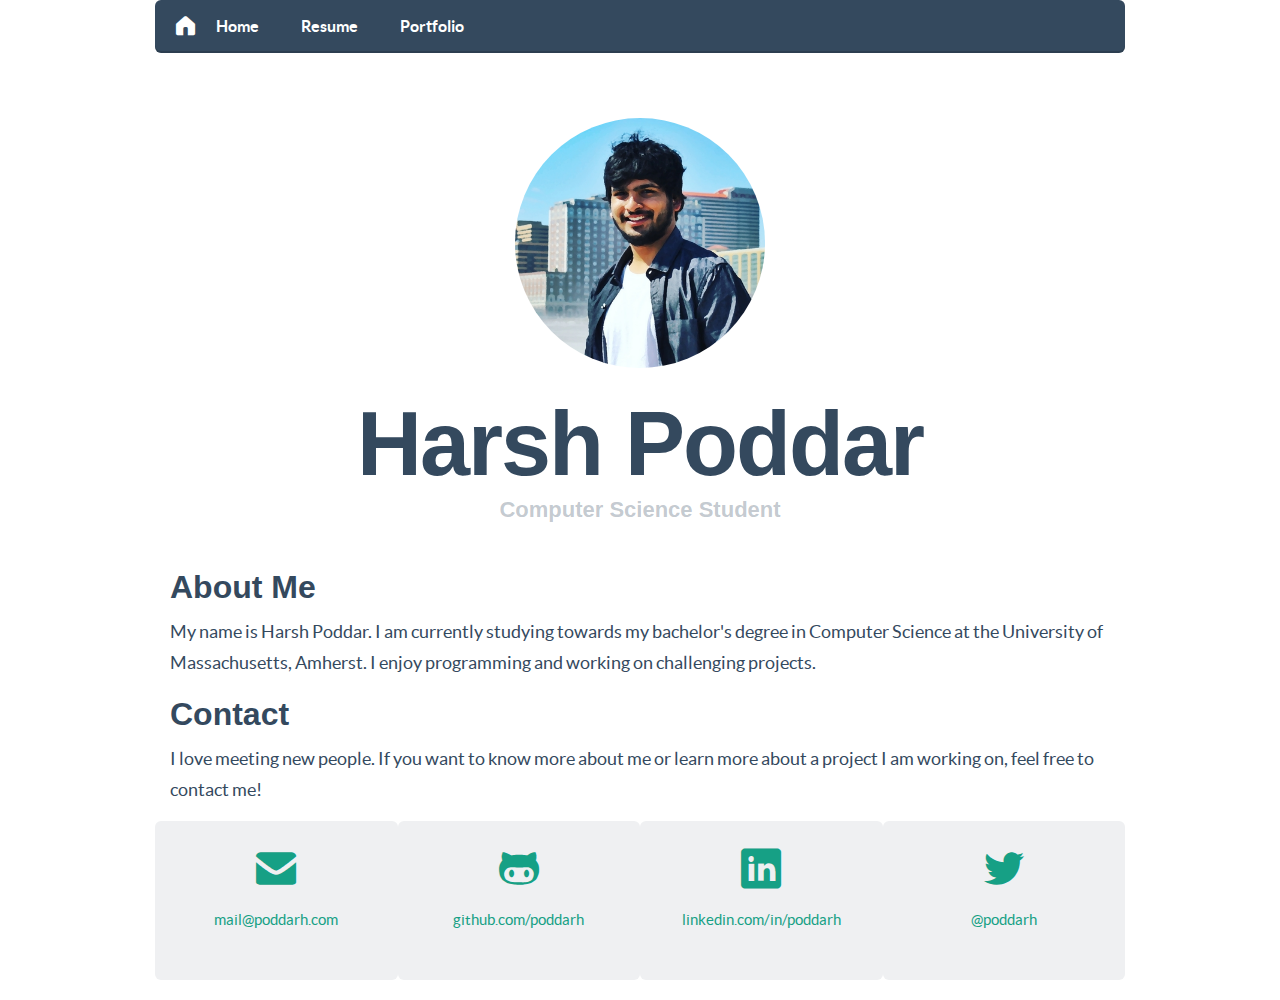
<file: index.html>
<!DOCTYPE html>
<html lang="en">

<head>
  <meta charset="utf-8">
  <title>Harsh Poddar's Website</title>
  <meta name="description" content="This is Harsh Poddar's Professional Website." />

  <meta name="viewport" content="width=1000, initial-scale=1.0, maximum-scale=1.0">

  <!-- Loading Bootstrap -->
  <link href="dist/css/vendor/bootstrap/css/bootstrap.min.css" rel="stylesheet">

  <!-- Loading Flat UI -->
  <link href="dist/css/flat-ui.css" rel="stylesheet">
  <link href="docs/assets/css/demo.css" rel="stylesheet">

  <link rel="shortcut icon" href="img/favicon.ico">

  <!-- HTML5 shim, for IE6-8 support of HTML5 elements. All other JS at the end of file. -->
  <!--[if lt IE 9]>
      <script src="dist/js/vendor/html5shiv.js"></script>
      <script src="dist/js/vendor/respond.min.js"></script>
    <![endif]-->
</head>

<body>
  <div class="container">

    <div class="row">
      <div class="col-xs-13">
        <nav class="navbar navbar-inverse navbar-embossed" role="navigation">
          <div class="navbar-header">
            <button type="button" class="navbar-toggle" data-toggle="collapse" data-target="#navbar-collapse-01">
                    <span class="sr-only">Toggle navigation</span>
                  </button>
            <a class="navbar-brand" href="#"><span class="fui-home"></span></a>
          </div>
          <div class="collapse navbar-collapse" id="navbar-collapse-01">
            <ul class="nav navbar-nav navbar-left">
              <li><a href="#">Home</a></li>
              <li><a href="resume.html">Resume</a></li>
              <li><a href="portfolio.html">Portfolio</a></li>
            </ul>
          </div>
          <!-- /.navbar-collapse -->
        </nav>
        <!-- /navbar -->
      </div>
    </div>



    <div class="demo-headline">
      <h1 class="demo-logo">
              <div class="logo img-circle"></div>
              Harsh Poddar
              <small>Computer Science Student</small>
          </h1>
    </div>
    <!-- /demo-headline -->


    <h1 class="demo-section-title">About Me</h1>
    <p>My name is Harsh Poddar. I am currently studying towards my bachelor's degree in Computer Science at the University of Massachusetts, Amherst. I enjoy programming and working on challenging projects.</p>

    <h1 class="demo-section-title">Contact</h1>
    <p>I love meeting new people. If you want to know more about me or learn more about a project I am working on, feel free to contact me!</p>

    <div class="contact-bar">
      <div class="row">
        <a target="_blank" id="email-anchor" href="#">
          <div class="tile col-xs-3 text-center">
            <div class="contact-glyph">
              <span class="fui-mail"></span>
            </div>
            <p id="email-text"></p>
          </div>
        </a>
        <a target="_blank" href="http://github.com/poddarh">
          <div class="tile col-xs-3 text-center">
            <div class="contact-glyph">
              <span class="fui-github"></span>
            </div>
            <p>github.com/poddarh</p>
          </div>
        </a>
        <a target="_blank" href="http://linkedin.com/in/poddarh">
          <div class="tile col-xs-3 text-center">
            <div class="contact-glyph">
              <span class="fui-linkedin"></span>
            </div>
            <p>linkedin.com/in/poddarh</p>
          </div>
        </a>
        <a target="_blank" href="http://twitter.com/poddarh">
          <div class="tile col-xs-3 text-center">
            <div class="contact-glyph">
              <span class="fui-twitter"></span>
            </div>
            <p>@poddarh</p>
          </div>
        </a>
      </div>
    </div>

  </div>
  <!-- /container -->

  <footer>

  </footer>

  <script src="dist/js/vendor/jquery.min.js"></script>
  <script src="dist/js/vendor/video.js"></script>
  <script src="dist/js/flat-ui.min.js"></script>
  <script src="docs/assets/js/application.js"></script>

  <script type="text/javascript">
    var username = "mail";
    var hostname = "poddarh.com";
    var linktext = username + "@" + hostname;
    document.getElementById("email-anchor").href = "mail" + "to:" + linktext;
    document.getElementById("email-text").innerHTML = linktext;
  </script>
</body>

</html>
</file>
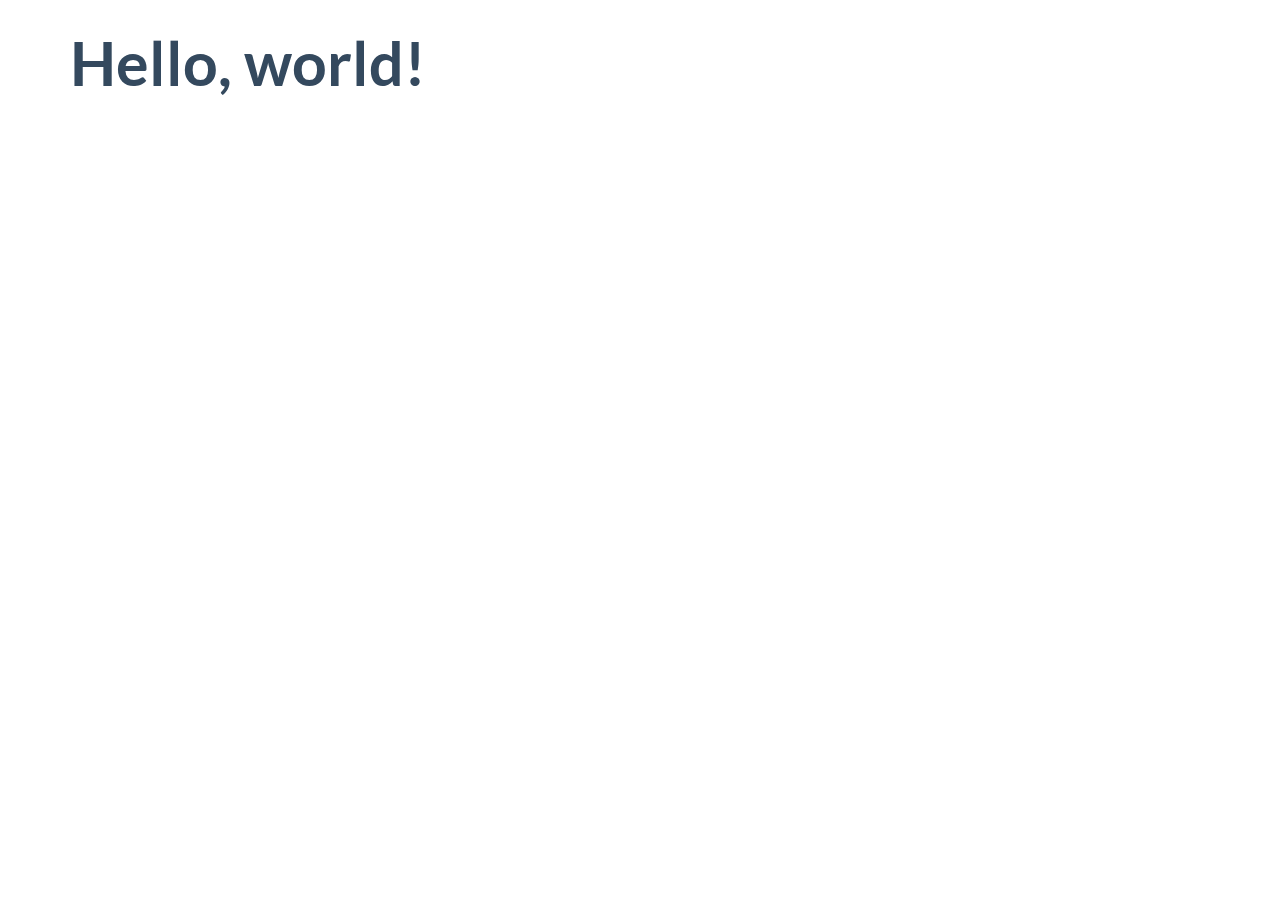
<file: dist/index.html>
<!DOCTYPE html>
<html lang="en">
  <head>
    <meta charset="utf-8">
    <title>Flat UI Free 101 Template</title>
    <meta name="viewport" content="width=device-width, initial-scale=1.0">

    <!-- Loading Bootstrap -->
    <link href="../dist/css/vendor/bootstrap/css/bootstrap.min.css" rel="stylesheet">

    <!-- Loading Flat UI -->
    <link href="../dist/css/flat-ui.min.css" rel="stylesheet">

    <link rel="shortcut icon" href="img/favicon.ico">

    <!-- HTML5 shim, for IE6-8 support of HTML5 elements. All other JS at the end of file. -->
    <!--[if lt IE 9]>
      <script src="js/vendor/html5shiv.js"></script>
      <script src="js/vendor/respond.min.js"></script>
    <![endif]-->
  </head>
  <body>
    <div class="container">
        <h1>Hello, world!</h1>
    </div>
    <!-- /.container -->


    <!-- jQuery (necessary for Flat UI's JavaScript plugins) -->
    <script src="../dist/js/vendor/jquery.min.js"></script>
    <!-- Include all compiled plugins (below), or include individual files as needed -->
    <script src="../dist/js/vendor/video.js"></script>
    <script src="../dist/js/flat-ui.min.js"></script>

  </body>
</html>
</file>
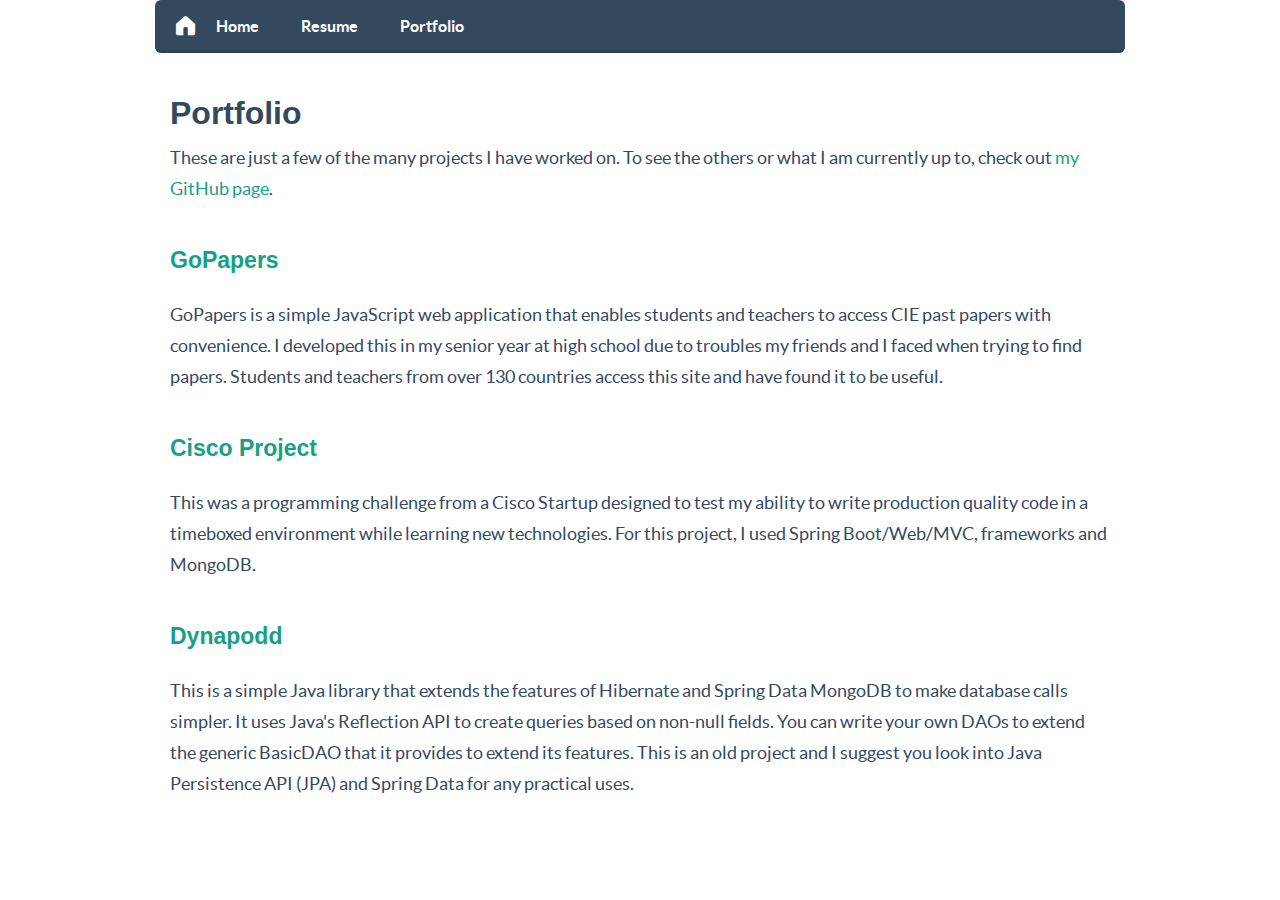
<file: portfolio.html>
<!DOCTYPE html>
<html lang="en">

<head>
  <meta charset="utf-8">
  <title>Portfolio - Harsh Poddar's Website</title>
  <meta name="description" content="This is Harsh Poddar's Professional Website." />

  <meta name="viewport" content="width=1000, initial-scale=1.0, maximum-scale=1.0">

  <!-- Loading Bootstrap -->
  <link href="dist/css/vendor/bootstrap/css/bootstrap.min.css" rel="stylesheet">

  <!-- Loading Flat UI -->
  <link href="dist/css/flat-ui.css" rel="stylesheet">
  <link href="docs/assets/css/demo.css" rel="stylesheet">

  <link rel="shortcut icon" href="img/favicon.ico">

  <!-- HTML5 shim, for IE6-8 support of HTML5 elements. All other JS at the end of file. -->
  <!--[if lt IE 9]>
      <script src="dist/js/vendor/html5shiv.js"></script>
      <script src="dist/js/vendor/respond.min.js"></script>
    <![endif]-->
</head>

<body>
  <div class="container">

    <div class="row">
      <div class="col-xs-13">
        <nav class="navbar navbar-inverse navbar-embossed" role="navigation">
          <div class="navbar-header">
            <button type="button" class="navbar-toggle" data-toggle="collapse" data-target="#navbar-collapse-01">
                    <span class="sr-only">Toggle navigation</span>
                  </button>
            <a class="navbar-brand" href="index.html"><span class="fui-home"></span></a>
          </div>
          <div class="collapse navbar-collapse" id="navbar-collapse-01">
            <ul class="nav navbar-nav navbar-left">
              <li><a href="index.html">Home</a></li>
              <li><a href="resume.html">Resume</a></li>
              <li><a href="#">Portfolio</a></li>
            </ul>
          </div>
          <!-- /.navbar-collapse -->
        </nav>
        <!-- /navbar -->
      </div>
    </div>



    <h1 class="demo-section-title">Portfolio</h1>

    <p>
      These are just a few of the many projects I have worked on. To see the others or what I am currently up to, check out <a target="_blank" href="https://github.com/poddarh">my GitHub page</a>.
    </p>

    <h1 class="demo-panel-title"><a target="_blank" href="http://gopapers.net">GoPapers</a></h1>
    <p>
      GoPapers is a simple JavaScript web application that enables students and teachers to access CIE past papers with convenience. I developed this in my senior year at high school due to troubles my friends and I faced when trying to find papers. Students
      and teachers from over 130 countries access this site and have found it to be useful.
    </p>

    <h1 class="demo-panel-title"><a target="_blank" href="https://github.com/poddarh/cisco-project">Cisco Project</a></h1>
    <p>
      This was a programming challenge from a Cisco­ Startup designed to test my ability to write production quality code in a time­boxed environment while learning new technologies. For this project, I used Spring Boot/Web/MVC, frameworks and MongoDB.
    </p>

    <h1 class="demo-panel-title"><a target="_blank" href="https://github.com/poddarh/dynapodd">Dynapodd</a></h1>
    <p>
      This is a simple Java library that extends the features of Hibernate and Spring Data MongoDB to make database calls simpler. It uses Java's Reflection API to create queries based on non-null fields. You can write your own DAOs to extend the generic BasicDAO
      that it provides to extend its features. This is an old project and I suggest you look into Java Persistence API (JPA) and Spring Data for any practical uses.
    </p>

  </div>
  <!-- /container -->

  <footer>

  </footer>

  <script src="dist/js/vendor/jquery.min.js"></script>
  <script src="dist/js/vendor/video.js"></script>
  <script src="dist/js/flat-ui.min.js"></script>
  <script src="docs/assets/js/application.js"></script>
</body>

</html>
</file>
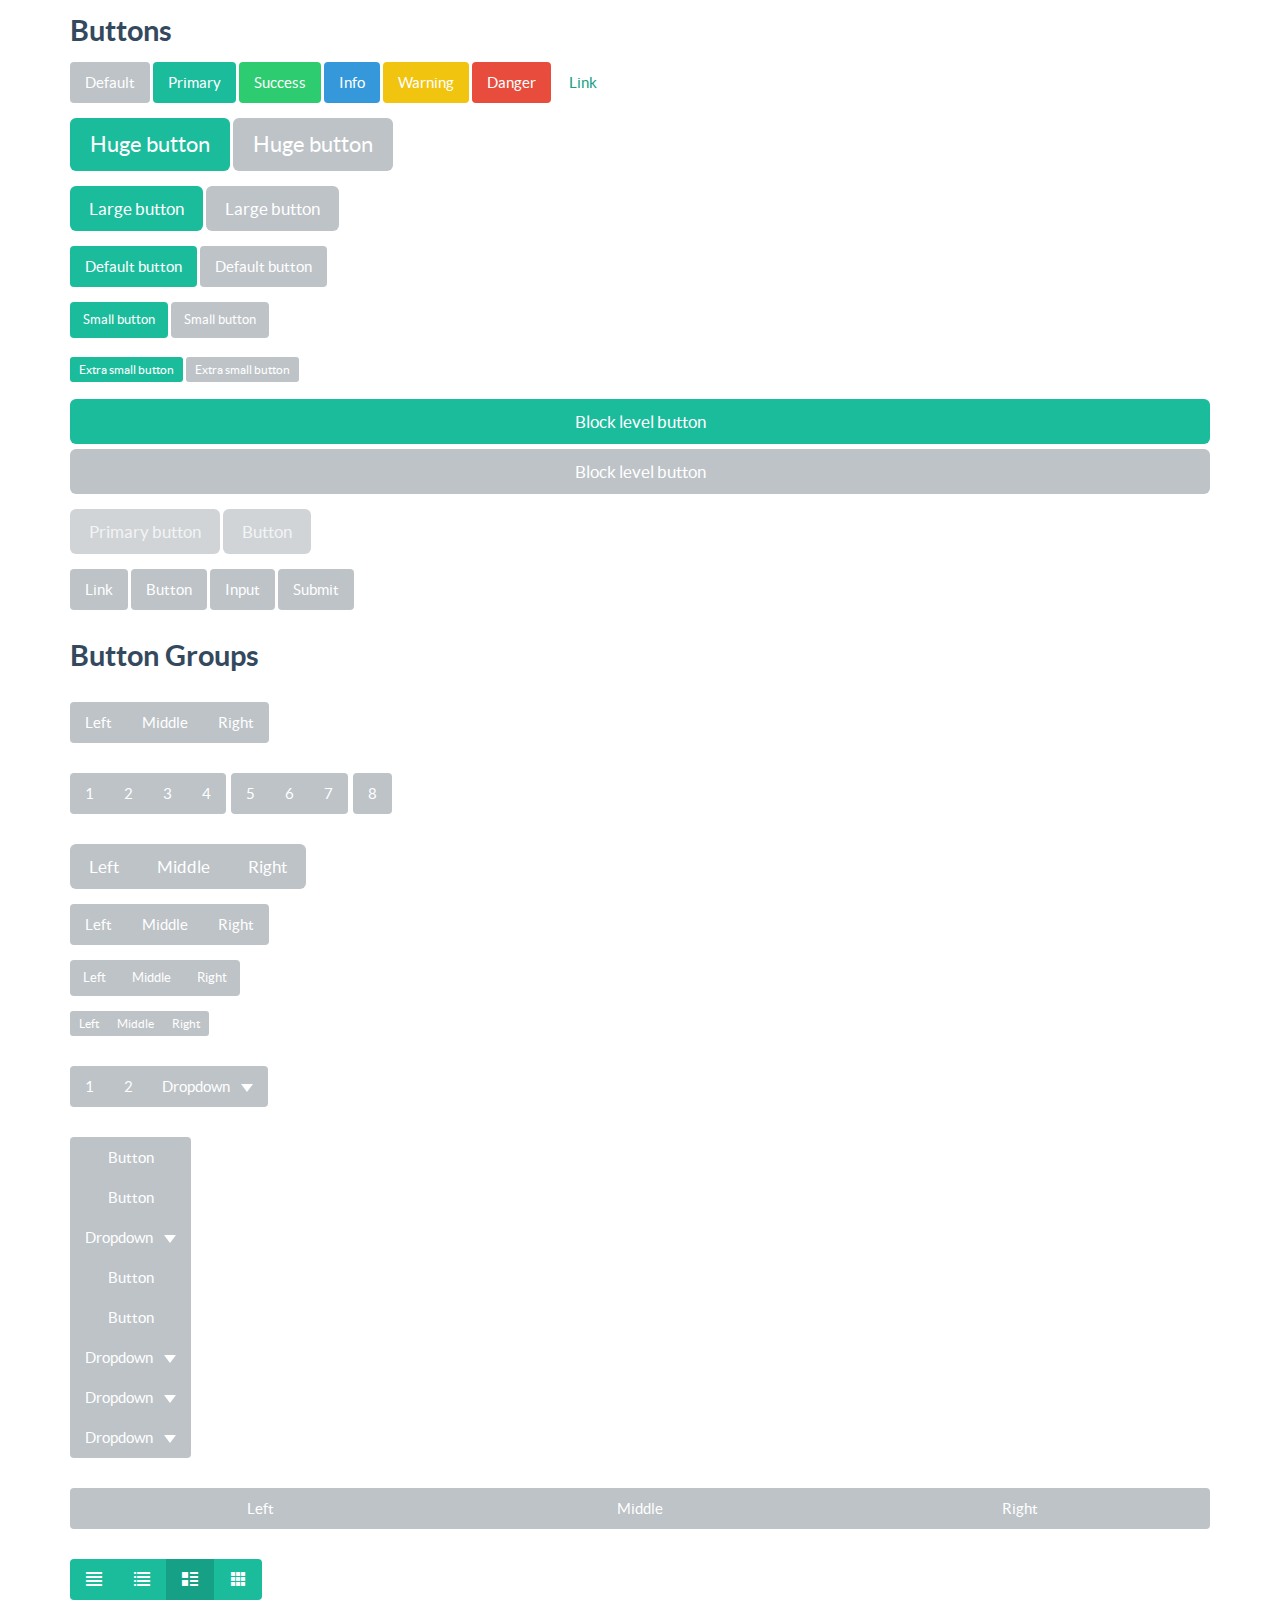
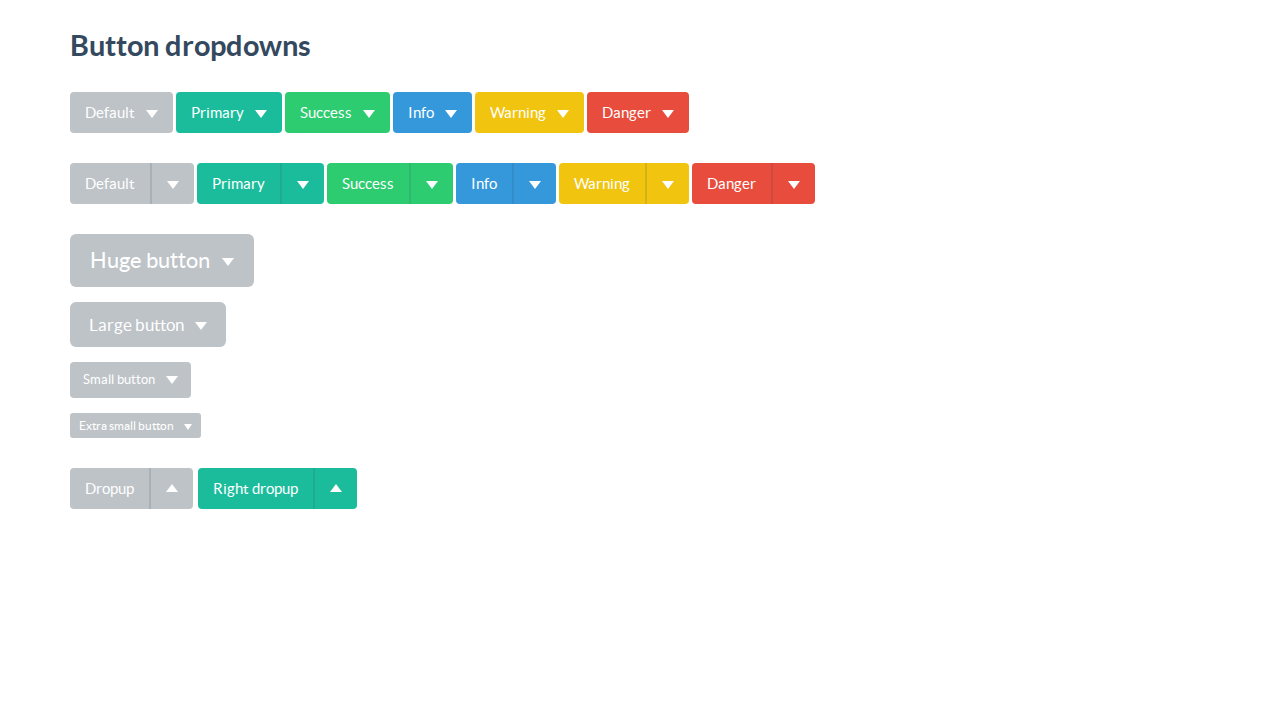
<file: docs/examples/buttons.html>
<!DOCTYPE html>
<html lang="en">
  <head>
    <meta charset="utf-8">
    <title>Flat UI Free</title>
    <meta name="viewport" content="width=device-width, initial-scale=1.0">

    <!-- Loading Bootstrap -->
    <link href="../../dist/css/vendor/bootstrap/css/bootstrap.min.css" rel="stylesheet">

    <!-- Loading Flat UI -->
    <link href="../../dist/css/flat-ui.css" rel="stylesheet">

    <link rel="shortcut icon" href="../../dist/img/favicon.ico">

    <!-- HTML5 shim, for IE6-8 support of HTML5 elements. All other JS at the end of file. -->
    <!--[if lt IE 9]>
      <script src="../../dist/js/vendor/html5shiv.js"></script>
      <script src="../../dist/js/vendor/respond.min.js"></script>
    <![endif]-->
  </head>
  <body>

    <style>
      body {
        padding-bottom: 200px;
      }
    </style>

    <div class="container">
      <h4>Buttons</h4>
      <div class="row">
        <div class="col-md-12">
          <p>
            <!-- Standard gray button with gradient -->
            <button type="button" class="btn btn-default">Default</button>

            <!-- Provides extra visual weight and identifies the primary action in a set of buttons -->
            <button type="button" class="btn btn-primary">Primary</button>

            <!-- Indicates a successful or positive action -->
            <button type="button" class="btn btn-success">Success</button>

            <!-- Contextual button for informational alert messages -->
            <button type="button" class="btn btn-info">Info</button>

            <!-- Indicates caution should be taken with this action -->
            <button type="button" class="btn btn-warning">Warning</button>

            <!-- Indicates a dangerous or potentially negative action -->
            <button type="button" class="btn btn-danger">Danger</button>

            <!-- Deemphasize a button by making it look like a link while maintaining button behavior -->
            <button type="button" class="btn btn-link">Link</button>
          </p>
        </div>
      </div>
      <div class="row">
        <div class="col-md-12">
          <p>
            <button type="button" class="btn btn-primary btn-hg">Huge button</button>
            <button type="button" class="btn btn-default btn-hg">Huge button</button>
          </p>
          <p>
            <button type="button" class="btn btn-primary btn-lg">Large button</button>
            <button type="button" class="btn btn-default btn-lg">Large button</button>
          </p>
          <p>
            <button type="button" class="btn btn-primary">Default button</button>
            <button type="button" class="btn btn-default">Default button</button>
          </p>
          <p>
            <button type="button" class="btn btn-primary btn-sm">Small button</button>
            <button type="button" class="btn btn-default btn-sm">Small button</button>
          </p>
          <p>
            <button type="button" class="btn btn-primary btn-xs">Extra small button</button>
            <button type="button" class="btn btn-default btn-xs">Extra small button</button>
          </p>
        </div>
      </div>
      <div class="row">
        <div class="col-md-12">
          <p>
            <button type="button" class="btn btn-primary btn-lg btn-block">Block level button</button>
            <button type="button" class="btn btn-default btn-lg btn-block">Block level button</button>
          </p>
        </div>
      </div>
      <div class="row">
        <div class="col-md-12">
          <p>
            <button type="button" class="btn btn-lg btn-primary" disabled="disabled">Primary button</button>
            <button type="button" class="btn btn-default btn-lg" disabled="disabled">Button</button>
          </p>
        </div>
      </div>
      <div class="row">
        <div class="col-md-12">
          <p>
            <a class="btn btn-default" href="#">Link</a>
            <button class="btn btn-default" type="submit">Button</button>
            <input class="btn btn-default" type="button" value="Input">
            <input class="btn btn-default" type="submit" value="Submit">
          </p>
        </div>
      </div>
      <h4>Button Groups</h4>
      <div class="row">
        <div class="col-md-12">
          <p>
            <div class="btn-group">
              <button type="button" class="btn btn-default">Left</button>
              <button type="button" class="btn btn-default">Middle</button>
              <button type="button" class="btn btn-default">Right</button>
            </div>
          </p>
        </div>
      </div>
      <div class="row">
        <div class="col-md-12">
          <p>
            <div class="btn-toolbar">
              <div class="btn-group">
                <button class="btn btn-default" type="button">1</button>
                <button class="btn btn-default" type="button">2</button>
                <button class="btn btn-default" type="button">3</button>
                <button class="btn btn-default" type="button">4</button>
              </div>
              <div class="btn-group">
                <button class="btn btn-default" type="button">5</button>
                <button class="btn btn-default" type="button">6</button>
                <button class="btn btn-default" type="button">7</button>
              </div>
              <div class="btn-group">
                <button class="btn btn-default" type="button">8</button>
              </div>
            </div>
          </p>
        </div>
      </div>
      <div class="row">
        <div class="col-md-12">
          <p>
            <div class="btn-toolbar">
              <div class="btn-group btn-group-lg">
                <button class="btn btn-default" type="button">Left</button>
                <button class="btn btn-default" type="button">Middle</button>
                <button class="btn btn-default" type="button">Right</button>
              </div>
            </div>
          </p>
          <p>
            <div class="btn-toolbar">
              <div class="btn-group">
                <button class="btn btn-default" type="button">Left</button>
                <button class="btn btn-default" type="button">Middle</button>
                <button class="btn btn-default" type="button">Right</button>
              </div>
            </div>
          </p>
          <p>
            <div class="btn-toolbar">
              <div class="btn-group btn-group-sm">
                <button class="btn btn-default" type="button">Left</button>
                <button class="btn btn-default" type="button">Middle</button>
                <button class="btn btn-default" type="button">Right</button>
              </div>
            </div>
          </p>
          <p>
            <div class="btn-toolbar">
              <div class="btn-group btn-group-xs">
                <button class="btn btn-default" type="button">Left</button>
                <button class="btn btn-default" type="button">Middle</button>
                <button class="btn btn-default" type="button">Right</button>
              </div>
            </div>
          </p>
        </div>
      </div>
      <div class="row">
        <div class="col-md-12">
          <p>
            <div class="btn-group">
              <button class="btn btn-default" type="button">1</button>
              <button class="btn btn-default" type="button">2</button>

              <div class="btn-group">
                <button data-toggle="dropdown" class="btn btn-default dropdown-toggle" type="button" id="btnGroupDrop1">
                  Dropdown
                  <span class="caret"></span>
                </button>
                <ul aria-labelledby="btnGroupDrop1" role="menu" class="dropdown-menu">
                  <li><a href="#">Dropdown link</a></li>
                  <li><a href="#">Dropdown link</a></li>
                </ul>
              </div>
            </div>
          </p>
        </div>
      </div>
      <div class="row">
        <div class="col-md-12">
          <p>
            <div class="btn-group-vertical">
              <button class="btn btn-default" type="button">Button</button>
              <button class="btn btn-default" type="button">Button</button>
              <div class="btn-group">
                <button data-toggle="dropdown" class="btn btn-default dropdown-toggle" type="button" id="btnGroupVerticalDrop1">
                  Dropdown
                  <span class="caret"></span>
                </button>
                <ul aria-labelledby="btnGroupVerticalDrop1" role="menu" class="dropdown-menu">
                  <li><a href="#">Dropdown link</a></li>
                  <li><a href="#">Dropdown link</a></li>
                </ul>
              </div>
              <button class="btn btn-default" type="button">Button</button>
              <button class="btn btn-default" type="button">Button</button>
              <div class="btn-group">
                <button data-toggle="dropdown" class="btn btn-default dropdown-toggle" type="button" id="btnGroupVerticalDrop2">
                  Dropdown
                  <span class="caret"></span>
                </button>
                <ul aria-labelledby="btnGroupVerticalDrop2" role="menu" class="dropdown-menu">
                  <li><a href="#">Dropdown link</a></li>
                  <li><a href="#">Dropdown link</a></li>
                </ul>
              </div>
              <div class="btn-group">
                <button data-toggle="dropdown" class="btn btn-default dropdown-toggle" type="button" id="btnGroupVerticalDrop3">
                  Dropdown
                  <span class="caret"></span>
                </button>
                <ul aria-labelledby="btnGroupVerticalDrop3" role="menu" class="dropdown-menu">
                  <li><a href="#">Dropdown link</a></li>
                  <li><a href="#">Dropdown link</a></li>
                </ul>
              </div>
              <div class="btn-group">
                <button data-toggle="dropdown" class="btn btn-default dropdown-toggle" type="button" id="btnGroupVerticalDrop4">
                  Dropdown
                  <span class="caret"></span>
                </button>
                <ul aria-labelledby="btnGroupVerticalDrop4" role="menu" class="dropdown-menu">
                  <li><a href="#">Dropdown link</a></li>
                  <li><a href="#">Dropdown link</a></li>
                </ul>
              </div>
            </div>
          </p>
        </div>
      </div>
      <div class="row">
        <div class="col-md-12">
          <p>
            <div class="btn-group btn-group-justified">
              <a class="btn btn-default" href="#">Left</a>
              <a class="btn btn-default" href="#">Middle</a>
              <a class="btn btn-default" href="#">Right</a>
            </div>
          </p>
        </div>
      </div>
      <div class="row">
        <div class="col-md-12">
          <p>
            <div class="btn-toolbar">
              <div class="btn-group">
                <a href="#fakelink" class="btn btn-primary"><i class="fui-list-columned"></i></a>
                <a href="#fakelink" class="btn btn-primary"><i class="fui-list-numbered"></i></a>
                <a href="#fakelink" class="btn btn-primary active"><i class="fui-list-thumbnailed"></i></a>
                <a href="#fakelink" class="btn btn-primary"><i class="fui-list-small-thumbnails"></i></a>
              </div>
            </div>
          </p>
        </div>
      </div>
      <h4>Button dropdowns</h4>
      <div class="row">
        <div class="col-md-12">
          <p>
            <div class="btn-group">
              <button data-toggle="dropdown" class="btn btn-default dropdown-toggle" type="button">Default <span class="caret"></span></button>
              <ul role="menu" class="dropdown-menu">
                <li><a href="#">Action</a></li>
                <li><a href="#">Another action</a></li>
                <li><a href="#">Something else here</a></li>
                <li class="divider"></li>
                <li><a href="#">Separated link</a></li>
              </ul>
            </div><!-- /btn-group -->
            <div class="btn-group">
              <button data-toggle="dropdown" class="btn btn-primary dropdown-toggle" type="button">Primary <span class="caret"></span></button>
              <ul role="menu" class="dropdown-menu">
                <li><a href="#">Action</a></li>
                <li><a href="#">Another action</a></li>
                <li><a href="#">Something else here</a></li>
                <li class="divider"></li>
                <li><a href="#">Separated link</a></li>
              </ul>
            </div><!-- /btn-group -->
            <div class="btn-group">
              <button data-toggle="dropdown" class="btn btn-success dropdown-toggle" type="button">Success <span class="caret"></span></button>
              <ul role="menu" class="dropdown-menu">
                <li><a href="#">Action</a></li>
                <li><a href="#">Another action</a></li>
                <li><a href="#">Something else here</a></li>
                <li class="divider"></li>
                <li><a href="#">Separated link</a></li>
              </ul>
            </div><!-- /btn-group -->
            <div class="btn-group">
              <button data-toggle="dropdown" class="btn btn-info dropdown-toggle" type="button">Info <span class="caret"></span></button>
              <ul role="menu" class="dropdown-menu">
                <li><a href="#">Action</a></li>
                <li><a href="#">Another action</a></li>
                <li><a href="#">Something else here</a></li>
                <li class="divider"></li>
                <li><a href="#">Separated link</a></li>
              </ul>
            </div><!-- /btn-group -->
            <div class="btn-group">
              <button data-toggle="dropdown" class="btn btn-warning dropdown-toggle" type="button">Warning <span class="caret"></span></button>
              <ul role="menu" class="dropdown-menu">
                <li><a href="#">Action</a></li>
                <li><a href="#">Another action</a></li>
                <li><a href="#">Something else here</a></li>
                <li class="divider"></li>
                <li><a href="#">Separated link</a></li>
              </ul>
            </div><!-- /btn-group -->
            <div class="btn-group">
              <button data-toggle="dropdown" class="btn btn-danger dropdown-toggle" type="button">Danger <span class="caret"></span></button>
              <ul role="menu" class="dropdown-menu">
                <li><a href="#">Action</a></li>
                <li><a href="#">Another action</a></li>
                <li><a href="#">Something else here</a></li>
                <li class="divider"></li>
                <li><a href="#">Separated link</a></li>
              </ul>
            </div><!-- /btn-group -->
          </p>
        </div>
      </div>
      <div class="row">
        <div class="col-md-12">
          <p>
            <div class="btn-group">
              <button class="btn btn-default" type="button">Default</button>
              <button data-toggle="dropdown" class="btn btn-default dropdown-toggle" type="button"><span class="caret"></span></button>
              <ul role="menu" class="dropdown-menu">
                <li><a href="#">Action</a></li>
                <li><a href="#">Another action</a></li>
                <li><a href="#">Something else here</a></li>
                <li class="divider"></li>
                <li><a href="#">Separated link</a></li>
              </ul>
            </div><!-- /btn-group -->
            <div class="btn-group">
              <button class="btn btn-primary" type="button">Primary</button>
              <button data-toggle="dropdown" class="btn btn-primary dropdown-toggle" type="button"><span class="caret"></span></button>
              <ul role="menu" class="dropdown-menu">
                <li><a href="#">Action</a></li>
                <li><a href="#">Another action</a></li>
                <li><a href="#">Something else here</a></li>
                <li class="divider"></li>
                <li><a href="#">Separated link</a></li>
              </ul>
            </div><!-- /btn-group -->
            <div class="btn-group">
              <button class="btn btn-success" type="button">Success</button>
              <button data-toggle="dropdown" class="btn btn-success dropdown-toggle" type="button"><span class="caret"></span></button>
              <ul role="menu" class="dropdown-menu">
                <li><a href="#">Action</a></li>
                <li><a href="#">Another action</a></li>
                <li><a href="#">Something else here</a></li>
                <li class="divider"></li>
                <li><a href="#">Separated link</a></li>
              </ul>
            </div><!-- /btn-group -->
            <div class="btn-group">
              <button class="btn btn-info" type="button">Info</button>
              <button data-toggle="dropdown" class="btn btn-info dropdown-toggle" type="button"><span class="caret"></span></button>
              <ul role="menu" class="dropdown-menu">
                <li><a href="#">Action</a></li>
                <li><a href="#">Another action</a></li>
                <li><a href="#">Something else here</a></li>
                <li class="divider"></li>
                <li><a href="#">Separated link</a></li>
              </ul>
            </div><!-- /btn-group -->
            <div class="btn-group">
              <button class="btn btn-warning" type="button">Warning</button>
              <button data-toggle="dropdown" class="btn btn-warning dropdown-toggle" type="button"><span class="caret"></span></button>
              <ul role="menu" class="dropdown-menu">
                <li><a href="#">Action</a></li>
                <li><a href="#">Another action</a></li>
                <li><a href="#">Something else here</a></li>
                <li class="divider"></li>
                <li><a href="#">Separated link</a></li>
              </ul>
            </div><!-- /btn-group -->
            <div class="btn-group">
              <button class="btn btn-danger" type="button">Danger</button>
              <button data-toggle="dropdown" class="btn btn-danger dropdown-toggle" type="button"><span class="caret"></span></button>
              <ul role="menu" class="dropdown-menu">
                <li><a href="#">Action</a></li>
                <li><a href="#">Another action</a></li>
                <li><a href="#">Something else here</a></li>
                <li class="divider"></li>
                <li><a href="#">Separated link</a></li>
              </ul>
            </div><!-- /btn-group -->
          </p>
        </div>
      </div>
      <div class="row">
        <div class="col-md-12">
          <p>
            <div class="btn-toolbar">
              <div class="btn-group">
                <button data-toggle="dropdown" type="button" class="btn btn-default btn-hg dropdown-toggle">
                  Huge button <span class="caret"></span>
                </button>
                <ul role="menu" class="dropdown-menu">
                  <li><a href="#">Action</a></li>
                  <li><a href="#">Another action</a></li>
                  <li><a href="#">Something else here</a></li>
                  <li class="divider"></li>
                  <li><a href="#">Separated link</a></li>
                </ul>
              </div><!-- /btn-group -->
            </div><!-- /btn-toolbar -->
          </p>
          <p>
            <div class="btn-toolbar">
              <div class="btn-group">
                <button data-toggle="dropdown" type="button" class="btn btn-default btn-lg dropdown-toggle">
                  Large button <span class="caret"></span>
                </button>
                <ul role="menu" class="dropdown-menu">
                  <li><a href="#">Action</a></li>
                  <li><a href="#">Another action</a></li>
                  <li><a href="#">Something else here</a></li>
                  <li class="divider"></li>
                  <li><a href="#">Separated link</a></li>
                </ul>
              </div><!-- /btn-group -->
            </div><!-- /btn-toolbar -->
          </p>
          <p>
            <div class="btn-toolbar">
              <div class="btn-group">
                <button data-toggle="dropdown" type="button" class="btn btn-default btn-sm dropdown-toggle">
                  Small button <span class="caret"></span>
                </button>
                <ul role="menu" class="dropdown-menu">
                  <li><a href="#">Action</a></li>
                  <li><a href="#">Another action</a></li>
                  <li><a href="#">Something else here</a></li>
                  <li class="divider"></li>
                  <li><a href="#">Separated link</a></li>
                </ul>
              </div><!-- /btn-group -->
            </div><!-- /btn-toolbar -->
          </p>
          <p>
            <div class="btn-toolbar">
              <div class="btn-group">
                <button data-toggle="dropdown" type="button" class="btn btn-default btn-xs dropdown-toggle">
                  Extra small button <span class="caret"></span>
                </button>
                <ul role="menu" class="dropdown-menu">
                  <li><a href="#">Action</a></li>
                  <li><a href="#">Another action</a></li>
                  <li><a href="#">Something else here</a></li>
                  <li class="divider"></li>
                  <li><a href="#">Separated link</a></li>
                </ul>
              </div><!-- /btn-group -->
            </div><!-- /btn-toolbar -->
          </p>
        </div>
      </div>
      <div class="row">
        <div class="col-md-12">
          <p>
            <div class="btn-toolbar">
              <div class="btn-group dropup">
                <button class="btn btn-default" type="button">Dropup</button>
                <button data-toggle="dropdown" class="btn btn-default dropdown-toggle" type="button"><span class="caret"></span></button>
                <ul role="menu" class="dropdown-menu">
                  <li><a href="#">Action</a></li>
                  <li><a href="#">Another action</a></li>
                  <li><a href="#">Something else here</a></li>
                  <li class="divider"></li>
                  <li><a href="#">Separated link</a></li>
                </ul>
              </div><!-- /btn-group -->
              <div class="btn-group dropup">
                <button class="btn btn-primary" type="button">Right dropup</button>
                <button data-toggle="dropdown" class="btn btn-primary dropdown-toggle" type="button"><span class="caret"></span></button>
                <ul role="menu" class="dropdown-menu pull-right">
                  <li><a href="#">Action</a></li>
                  <li><a href="#">Another action</a></li>
                  <li><a href="#">Something else here</a></li>
                  <li class="divider"></li>
                  <li><a href="#">Separated link</a></li>
                </ul>
              </div><!-- /btn-group -->
            </div>
          </p>
        </div>
      </div>
    </div>
    <!-- /.container -->

  </body>
</html>
</file>
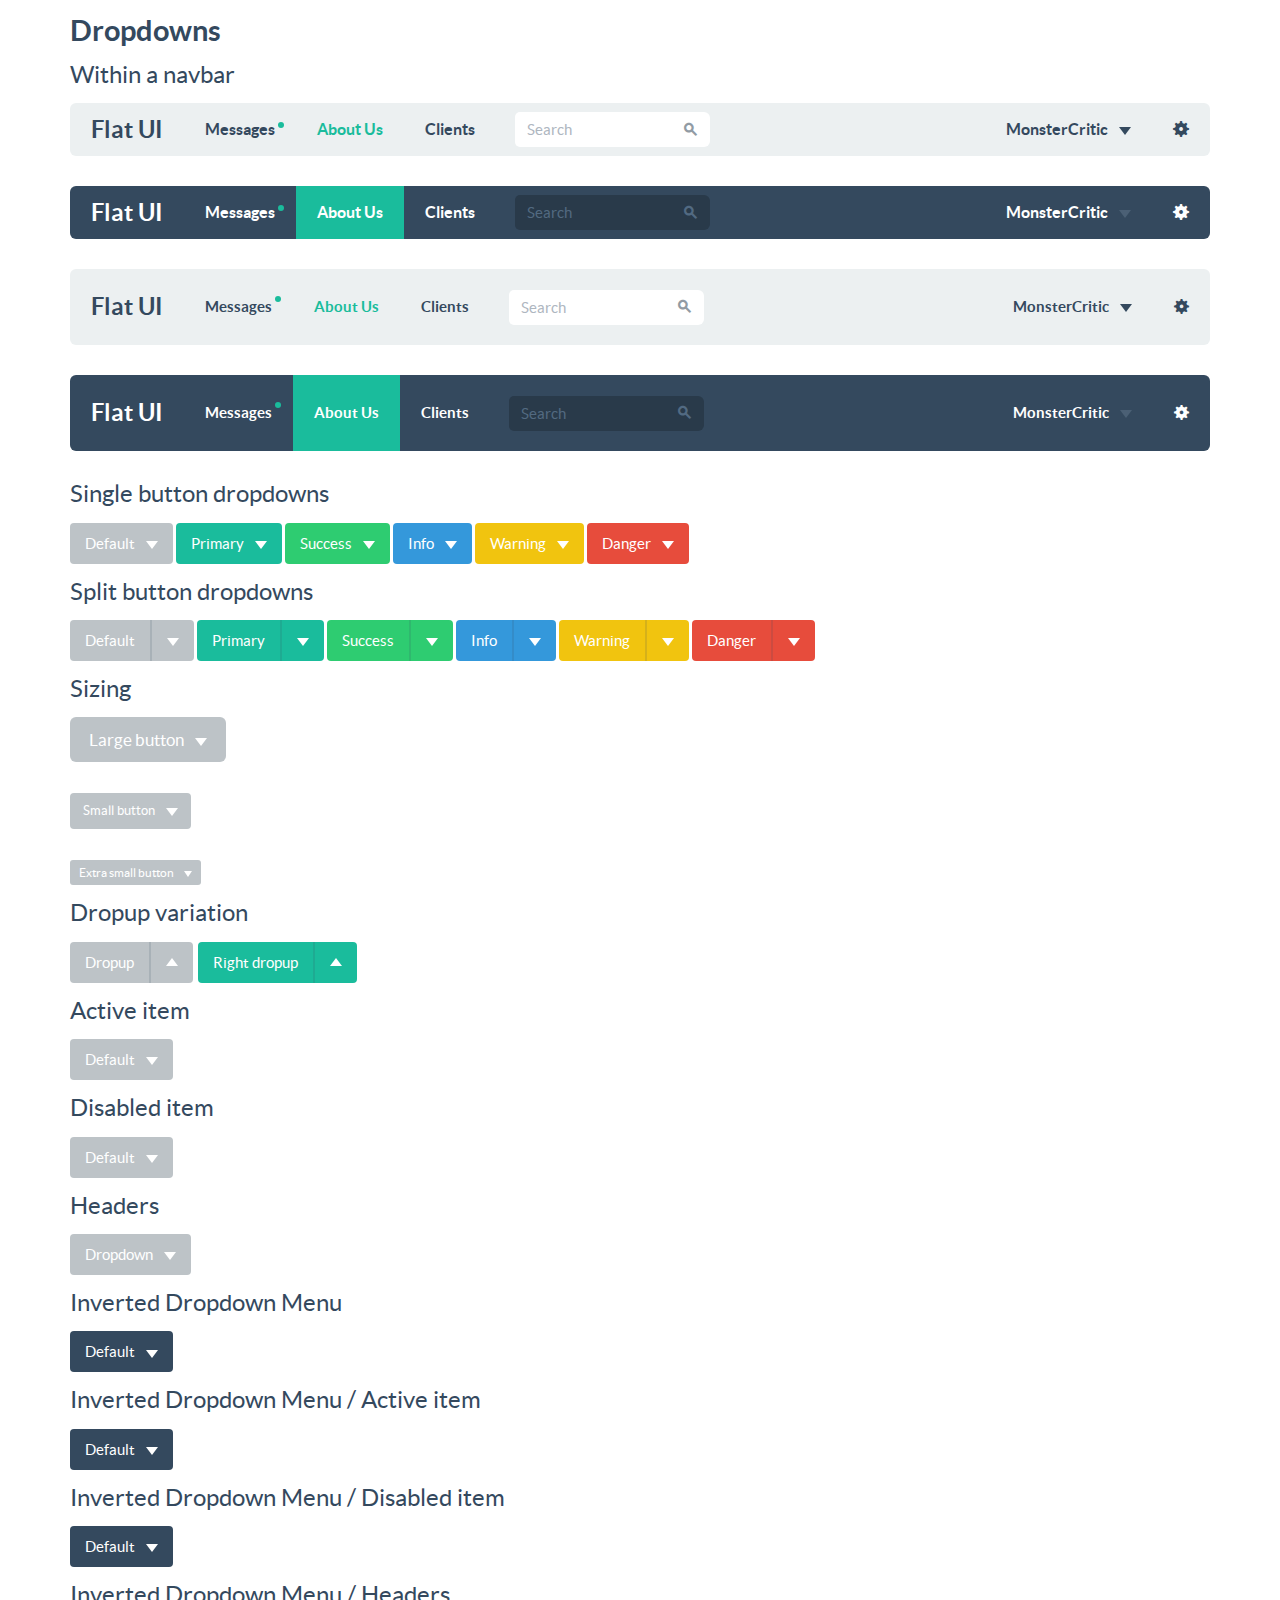
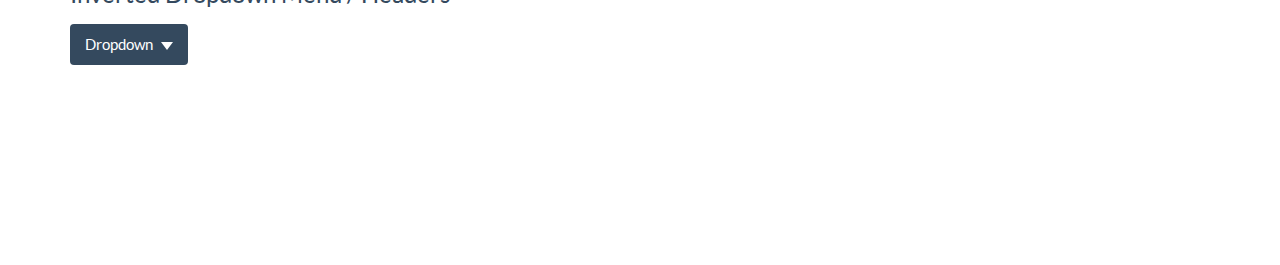
<file: docs/examples/dropdowns.html>
<!DOCTYPE html>
<html lang="en">
  <head>
    <meta charset="utf-8">
    <title>Flat UI Free</title>
    <meta name="viewport" content="width=device-width, initial-scale=1.0">

    <!-- Loading Bootstrap -->
    <link href="../../dist/css/vendor/bootstrap/css/bootstrap.min.css" rel="stylesheet">

    <!-- Loading Flat UI -->
    <link href="../../dist/css/flat-ui.css" rel="stylesheet">

    <link rel="shortcut icon" href="../../dist/img/favicon.ico">

    <!-- HTML5 shim, for IE6-8 support of HTML5 elements. All other JS at the end of file. -->
    <!--[if lt IE 9]>
      <script src="../../dist/js/vendor/html5shiv.js"></script>
      <script src="../../dist/js/vendor/respond.min.js"></script>
    <![endif]-->
  </head>
  <body>

    <style>
      body {
        padding-bottom: 200px;
      }
    </style>

    <div class="container">

      <h4>Dropdowns</h4>

      <h6>Within a navbar</h6>

      <nav class="navbar navbar-default" role="navigation">
        <!-- Brand and toggle get grouped for better mobile display -->
        <div class="navbar-header">
          <button type="button" class="navbar-toggle" data-toggle="collapse" data-target="#bs-example-navbar-collapse-1">
            <span class="sr-only">Toggle navigation</span>
          </button>
          <a class="navbar-brand" href="#">Flat UI</a>
        </div>

        <!-- Collect the nav links, forms, and other content for toggling -->
        <div class="collapse navbar-collapse" id="bs-example-navbar-collapse-1">
          <ul class="nav navbar-nav">
            <li><a href="#">Messages<span class="navbar-unread">1</span></a></li>
            <li class="active"><a href="#">About Us</a></li>
            <li><a href="#">Clients</a></li>
           </ul>
          <form class="navbar-form navbar-left" action="#" role="search">
            <div class="form-group">
              <div class="input-group">
                <input class="form-control" id="navbarInput-01" type="search" placeholder="Search">
                <span class="input-group-btn">
                  <button type="submit" class="btn"><span class="fui-search"></span></button>
                </span>
              </div>
            </div>
          </form>
          <ul class="nav navbar-nav navbar-right">
            <li class="dropdown">
              <a href="#" class="dropdown-toggle" data-toggle="dropdown">MonsterCritic <b class="caret"></b></a>
              <ul class="dropdown-menu">
                <li><a href="#">Action</a></li>
                <li><a href="#">Another action</a></li>
                <li><a href="#">Something else here</a></li>
                <li class="divider"></li>
                <li><a href="#">Separated link</a></li>
              </ul>
            </li>
            <li><a href="#"><span class="visible-sm visible-xs">Settings<span class="fui-gear"></span></span><span class="visible-md visible-lg"><span class="fui-gear"></span></span></a></li>
          </ul>
        </div><!-- /.navbar-collapse -->
      </nav>

      <nav class="navbar navbar-inverse" role="navigation">
        <!-- Brand and toggle get grouped for better mobile display -->
        <div class="navbar-header">
          <button type="button" class="navbar-toggle" data-toggle="collapse" data-target="#bs-example-navbar-collapse-1">
            <span class="sr-only">Toggle navigation</span>
          </button>
          <a class="navbar-brand" href="#">Flat UI</a>
        </div>

        <!-- Collect the nav links, forms, and other content for toggling -->
        <div class="collapse navbar-collapse" id="bs-example-navbar-collapse-1">
          <ul class="nav navbar-nav">
            <li><a href="#">Messages<span class="navbar-unread">1</span></a></li>
            <li class="active"><a href="#">About Us</a></li>
            <li><a href="#">Clients</a></li>
           </ul>
          <form class="navbar-form navbar-left" action="#" role="search">
            <div class="form-group">
              <div class="input-group">
                <input class="form-control" id="navbarInput-01" type="search" placeholder="Search">
                <span class="input-group-btn">
                  <button type="submit" class="btn"><span class="fui-search"></span></button>
                </span>
              </div>
            </div>
          </form>
          <ul class="nav navbar-nav navbar-right">
            <li class="dropdown">
              <a href="#" class="dropdown-toggle" data-toggle="dropdown">MonsterCritic <b class="caret"></b></a>
              <ul class="dropdown-menu">
                <li><a href="#">Action</a></li>
                <li><a href="#">Another action</a></li>
                <li><a href="#">Something else here</a></li>
                <li class="divider"></li>
                <li><a href="#">Separated link</a></li>
              </ul>
            </li>
            <li><a href="#"><span class="visible-sm visible-xs">Settings<span class="fui-gear"></span></span><span class="visible-md visible-lg"><span class="fui-gear"></span></span></a></li>
          </ul>
        </div><!-- /.navbar-collapse -->
      </nav>

      <nav class="navbar navbar-default navbar-lg" role="navigation">
        <!-- Brand and toggle get grouped for better mobile display -->
        <div class="navbar-header">
          <button type="button" class="navbar-toggle" data-toggle="collapse" data-target="#bs-example-navbar-collapse-1">
            <span class="sr-only">Toggle navigation</span>
          </button>
          <a class="navbar-brand" href="#">Flat UI</a>
        </div>

        <!-- Collect the nav links, forms, and other content for toggling -->
        <div class="collapse navbar-collapse" id="bs-example-navbar-collapse-1">
          <ul class="nav navbar-nav">
            <li><a href="#">Messages<span class="navbar-unread">1</span></a></li>
            <li class="active"><a href="#">About Us</a></li>
            <li><a href="#">Clients</a></li>
           </ul>
          <form class="navbar-form navbar-left" action="#" role="search">
            <div class="form-group">
              <div class="input-group">
                <input class="form-control" id="navbarInput-01" type="search" placeholder="Search">
                <span class="input-group-btn">
                  <button type="submit" class="btn"><span class="fui-search"></span></button>
                </span>
              </div>
            </div>
          </form>
          <ul class="nav navbar-nav navbar-right">
            <li class="dropdown">
              <a href="#" class="dropdown-toggle" data-toggle="dropdown">MonsterCritic <b class="caret"></b></a>
              <ul class="dropdown-menu">
                <li><a href="#">Action</a></li>
                <li><a href="#">Another action</a></li>
                <li><a href="#">Something else here</a></li>
                <li class="divider"></li>
                <li><a href="#">Separated link</a></li>
              </ul>
            </li>
            <li><a href="#"><span class="visible-sm visible-xs">Settings<span class="fui-gear"></span></span><span class="visible-md visible-lg"><span class="fui-gear"></span></span></a></li>
          </ul>
        </div><!-- /.navbar-collapse -->
      </nav>

      <nav class="navbar navbar-inverse navbar-lg" role="navigation">
        <!-- Brand and toggle get grouped for better mobile display -->
        <div class="navbar-header">
          <button type="button" class="navbar-toggle" data-toggle="collapse" data-target="#bs-example-navbar-collapse-1">
            <span class="sr-only">Toggle navigation</span>
          </button>
          <a class="navbar-brand" href="#">Flat UI</a>
        </div>

        <!-- Collect the nav links, forms, and other content for toggling -->
        <div class="collapse navbar-collapse" id="bs-example-navbar-collapse-1">
          <ul class="nav navbar-nav">
            <li><a href="#">Messages<span class="navbar-unread">1</span></a></li>
            <li class="active"><a href="#">About Us</a></li>
            <li><a href="#">Clients</a></li>
           </ul>
          <form class="navbar-form navbar-left" action="#" role="search">
            <div class="form-group">
              <div class="input-group">
                <input class="form-control" id="navbarInput-01" type="search" placeholder="Search">
                <span class="input-group-btn">
                  <button type="submit" class="btn"><span class="fui-search"></span></button>
                </span>
              </div>
            </div>
          </form>
          <ul class="nav navbar-nav navbar-right">
            <li class="dropdown">
              <a href="#" class="dropdown-toggle" data-toggle="dropdown">MonsterCritic <b class="caret"></b></a>
              <ul class="dropdown-menu">
                <li><a href="#">Action</a></li>
                <li><a href="#">Another action</a></li>
                <li><a href="#">Something else here</a></li>
                <li class="divider"></li>
                <li><a href="#">Separated link</a></li>
              </ul>
            </li>
            <li><a href="#"><span class="visible-sm visible-xs">Settings<span class="fui-gear"></span></span><span class="visible-md visible-lg"><span class="fui-gear"></span></span></a></li>
          </ul>
        </div><!-- /.navbar-collapse -->
      </nav>

      <h6>Single button dropdowns</h6>

      <div class="row">
        <div class="col-md-12">
          <div class="btn-group">
            <button data-toggle="dropdown" class="btn btn-default dropdown-toggle" type="button">Default <span class="caret"></span></button>
            <ul role="menu" class="dropdown-menu">
              <li><a href="#">Action</a></li>
              <li><a href="#">Another action</a></li>
              <li><a href="#">Something else here</a></li>
              <li class="divider"></li>
              <li><a href="#">Separated link</a></li>
            </ul>
          </div><!-- /btn-group -->
          <div class="btn-group">
            <button data-toggle="dropdown" class="btn btn-primary dropdown-toggle" type="button">Primary <span class="caret"></span></button>
            <ul role="menu" class="dropdown-menu">
              <li><a href="#">Action</a></li>
              <li><a href="#">Another action</a></li>
              <li><a href="#">Something else here</a></li>
              <li class="divider"></li>
              <li><a href="#">Separated link</a></li>
            </ul>
          </div><!-- /btn-group -->
          <div class="btn-group">
            <button data-toggle="dropdown" class="btn btn-success dropdown-toggle" type="button">Success <span class="caret"></span></button>
            <ul role="menu" class="dropdown-menu">
              <li><a href="#">Action</a></li>
              <li><a href="#">Another action</a></li>
              <li><a href="#">Something else here</a></li>
              <li class="divider"></li>
              <li><a href="#">Separated link</a></li>
            </ul>
          </div><!-- /btn-group -->
          <div class="btn-group">
            <button data-toggle="dropdown" class="btn btn-info dropdown-toggle" type="button">Info <span class="caret"></span></button>
            <ul role="menu" class="dropdown-menu">
              <li><a href="#">Action</a></li>
              <li><a href="#">Another action</a></li>
              <li><a href="#">Something else here</a></li>
              <li class="divider"></li>
              <li><a href="#">Separated link</a></li>
            </ul>
          </div><!-- /btn-group -->
          <div class="btn-group">
            <button data-toggle="dropdown" class="btn btn-warning dropdown-toggle" type="button">Warning <span class="caret"></span></button>
            <ul role="menu" class="dropdown-menu">
              <li><a href="#">Action</a></li>
              <li><a href="#">Another action</a></li>
              <li><a href="#">Something else here</a></li>
              <li class="divider"></li>
              <li><a href="#">Separated link</a></li>
            </ul>
          </div><!-- /btn-group -->
          <div class="btn-group">
            <button data-toggle="dropdown" class="btn btn-danger dropdown-toggle" type="button">Danger <span class="caret"></span></button>
            <ul role="menu" class="dropdown-menu">
              <li><a href="#">Action</a></li>
              <li><a href="#">Another action</a></li>
              <li><a href="#">Something else here</a></li>
              <li class="divider"></li>
              <li><a href="#">Separated link</a></li>
            </ul>
          </div><!-- /btn-group -->
        </div>
      </div>

      <h6>Split button dropdowns</h6>

      <div class="row">
        <div class="col-md-12">
          <div class="btn-group">
            <button class="btn btn-default" type="button">Default</button>
            <button data-toggle="dropdown" class="btn btn-default dropdown-toggle" type="button">
              <span class="caret"></span>
              <span class="sr-only">Toggle Dropdown</span>
            </button>
            <ul role="menu" class="dropdown-menu">
              <li><a href="#">Action</a></li>
              <li><a href="#">Another action</a></li>
              <li><a href="#">Something else here</a></li>
              <li class="divider"></li>
              <li><a href="#">Separated link</a></li>
            </ul>
          </div><!-- /btn-group -->
          <div class="btn-group">
            <button class="btn btn-primary" type="button">Primary</button>
            <button data-toggle="dropdown" class="btn btn-primary dropdown-toggle" type="button">
              <span class="caret"></span>
              <span class="sr-only">Toggle Dropdown</span>
            </button>
            <ul role="menu" class="dropdown-menu">
              <li><a href="#">Action</a></li>
              <li><a href="#">Another action</a></li>
              <li><a href="#">Something else here</a></li>
              <li class="divider"></li>
              <li><a href="#">Separated link</a></li>
            </ul>
          </div><!-- /btn-group -->
          <div class="btn-group">
            <button class="btn btn-success" type="button">Success</button>
            <button data-toggle="dropdown" class="btn btn-success dropdown-toggle" type="button">
              <span class="caret"></span>
              <span class="sr-only">Toggle Dropdown</span>
            </button>
            <ul role="menu" class="dropdown-menu">
              <li><a href="#">Action</a></li>
              <li><a href="#">Another action</a></li>
              <li><a href="#">Something else here</a></li>
              <li class="divider"></li>
              <li><a href="#">Separated link</a></li>
            </ul>
          </div><!-- /btn-group -->
          <div class="btn-group">
            <button class="btn btn-info" type="button">Info</button>
            <button data-toggle="dropdown" class="btn btn-info dropdown-toggle" type="button">
              <span class="caret"></span>
              <span class="sr-only">Toggle Dropdown</span>
            </button>
            <ul role="menu" class="dropdown-menu">
              <li><a href="#">Action</a></li>
              <li><a href="#">Another action</a></li>
              <li><a href="#">Something else here</a></li>
              <li class="divider"></li>
              <li><a href="#">Separated link</a></li>
            </ul>
          </div><!-- /btn-group -->
          <div class="btn-group">
            <button class="btn btn-warning" type="button">Warning</button>
            <button data-toggle="dropdown" class="btn btn-warning dropdown-toggle" type="button">
              <span class="caret"></span>
              <span class="sr-only">Toggle Dropdown</span>
            </button>
            <ul role="menu" class="dropdown-menu">
              <li><a href="#">Action</a></li>
              <li><a href="#">Another action</a></li>
              <li><a href="#">Something else here</a></li>
              <li class="divider"></li>
              <li><a href="#">Separated link</a></li>
            </ul>
          </div><!-- /btn-group -->
          <div class="btn-group">
            <button class="btn btn-danger" type="button">Danger</button>
            <button data-toggle="dropdown" class="btn btn-danger dropdown-toggle" type="button">
              <span class="caret"></span>
              <span class="sr-only">Toggle Dropdown</span>
            </button>
            <ul role="menu" class="dropdown-menu">
              <li><a href="#">Action</a></li>
              <li><a href="#">Another action</a></li>
              <li><a href="#">Something else here</a></li>
              <li class="divider"></li>
              <li><a href="#">Separated link</a></li>
            </ul>
          </div><!-- /btn-group -->
        </div>
      </div>

      <h6>Sizing</h6>

      <div class="row">
        <div class="col-md-12">
          <div role="toolbar" class="btn-toolbar">
            <div class="btn-group">
              <button data-toggle="dropdown" type="button" class="btn btn-default btn-lg dropdown-toggle">
                Large button <span class="caret"></span>
              </button>
              <ul role="menu" class="dropdown-menu">
                <li><a href="#">Action</a></li>
                <li><a href="#">Another action</a></li>
                <li><a href="#">Something else here</a></li>
                <li class="divider"></li>
                <li><a href="#">Separated link</a></li>
              </ul>
            </div><!-- /btn-group -->
          </div><!-- /btn-toolbar -->

          <br />

          <div role="toolbar" class="btn-toolbar">
            <div class="btn-group">
              <button data-toggle="dropdown" type="button" class="btn btn-default btn-sm dropdown-toggle">
                Small button <span class="caret"></span>
              </button>
              <ul role="menu" class="dropdown-menu">
                <li><a href="#">Action</a></li>
                <li><a href="#">Another action</a></li>
                <li><a href="#">Something else here</a></li>
                <li class="divider"></li>
                <li><a href="#">Separated link</a></li>
              </ul>
            </div><!-- /btn-group -->
          </div><!-- /btn-toolbar -->

          <br />

          <div role="toolbar" class="btn-toolbar">
            <div class="btn-group">
              <button data-toggle="dropdown" type="button" class="btn btn-default btn-xs dropdown-toggle">
                Extra small button <span class="caret"></span>
              </button>
              <ul role="menu" class="dropdown-menu">
                <li><a href="#">Action</a></li>
                <li><a href="#">Another action</a></li>
                <li><a href="#">Something else here</a></li>
                <li class="divider"></li>
                <li><a href="#">Separated link</a></li>
              </ul>
            </div><!-- /btn-group -->
          </div><!-- /btn-toolbar -->
        </div>
      </div>

      <h6>Dropup variation</h6>

      <div class="row">
        <div class="col-md-12">
          <div role="toolbar" class="btn-toolbar">
            <div class="btn-group dropup">
              <button class="btn btn-default" type="button">Dropup</button>
              <button data-toggle="dropdown" class="btn btn-default dropdown-toggle" type="button">
                <span class="caret"></span>
                <span class="sr-only">Toggle Dropdown</span>
              </button>
              <ul role="menu" class="dropdown-menu">
                <li><a href="#">Action</a></li>
                <li><a href="#">Another action</a></li>
                <li><a href="#">Something else here</a></li>
                <li class="divider"></li>
                <li><a href="#">Separated link</a></li>
              </ul>
            </div><!-- /btn-group -->
            <div class="btn-group dropup">
              <button class="btn btn-primary" type="button">Right dropup</button>
              <button data-toggle="dropdown" class="btn btn-primary dropdown-toggle" type="button">
                <span class="caret"></span>
                <span class="sr-only">Toggle Dropdown</span>
              </button>
              <ul role="menu" class="dropdown-menu pull-right">
                <li><a href="#">Action</a></li>
                <li><a href="#">Another action</a></li>
                <li><a href="#">Something else here</a></li>
                <li class="divider"></li>
                <li><a href="#">Separated link</a></li>
              </ul>
            </div><!-- /btn-group -->
          </div>
        </div>
      </div>

      <h6>Active item</h6>

      <div class="btn-group">
        <button type="button" class="btn btn-default dropdown-toggle" data-toggle="dropdown">Default <span class="caret"></span></button>
        <ul class="dropdown-menu" role="menu">
          <li class="active"><a href="#">Action</a></li>
          <li><a href="#">Another action</a></li>
          <li><a href="#">Something else here</a></li>
          <li class="divider"></li>
          <li><a href="#">Separated link</a></li>
        </ul>
      </div>

      <h6>Disabled item</h6>

      <div class="btn-group">
        <button type="button" class="btn btn-default dropdown-toggle" data-toggle="dropdown">Default <span class="caret"></span></button>
        <ul class="dropdown-menu" role="menu">
          <li class="disabled"><a href="#">Action</a></li>
          <li><a href="#">Another action</a></li>
          <li><a href="#">Something else here</a></li>
          <li class="divider"></li>
          <li><a href="#">Separated link</a></li>
        </ul>
      </div>

      <h6>Headers</h6>

      <div class="btn-group">
        <button data-toggle="dropdown" type="button" class="btn btn-default dropdown-toggle">
          Dropdown
          <span class="caret"></span>
        </button>
        <ul role="menu" class="dropdown-menu">
          <li class="dropdown-header" role="presentation">Dropdown header</li>
          <li role="presentation"><a href="#" tabindex="-1" role="menuitem">Action</a></li>
          <li role="presentation"><a href="#" tabindex="-1" role="menuitem">Another action</a></li>
          <li role="presentation"><a href="#" tabindex="-1" role="menuitem">Something else here</a></li>
          <li class="divider" role="presentation"></li>
          <li class="dropdown-header" role="presentation">Dropdown header</li>
          <li role="presentation"><a href="#" tabindex="-1" role="menuitem">Separated link</a></li>
        </ul>
      </div>

      <h6>Inverted Dropdown Menu</h6>

      <div class="btn-group">
        <button type="button" class="btn btn-inverse dropdown-toggle" data-toggle="dropdown">Default <span class="caret"></span></button>
        <ul class="dropdown-menu dropdown-menu-inverse" role="menu">
          <li><a href="#">Action</a></li>
          <li><a href="#">Another action</a></li>
          <li><a href="#">Something else here</a></li>
          <li class="divider"></li>
          <li><a href="#">Separated link</a></li>
        </ul>
      </div>

      <h6>Inverted Dropdown Menu / Active item</h6>

      <div class="btn-group">
        <button type="button" class="btn btn-inverse dropdown-toggle" data-toggle="dropdown">Default <span class="caret"></span></button>
        <ul class="dropdown-menu dropdown-menu-inverse" role="menu">
          <li class="active"><a href="#">Action</a></li>
          <li><a href="#">Another action</a></li>
          <li><a href="#">Something else here</a></li>
          <li class="divider"></li>
          <li><a href="#">Separated link</a></li>
        </ul>
      </div>

      <h6>Inverted Dropdown Menu / Disabled item</h6>

      <div class="btn-group">
        <button type="button" class="btn btn-inverse dropdown-toggle" data-toggle="dropdown">Default <span class="caret"></span></button>
        <ul class="dropdown-menu dropdown-menu-inverse" role="menu">
          <li class="disabled"><a href="#">Action</a></li>
          <li><a href="#">Another action</a></li>
          <li><a href="#">Something else here</a></li>
          <li class="divider"></li>
          <li><a href="#">Separated link</a></li>
        </ul>
      </div>

      <h6>Inverted Dropdown Menu / Headers</h6>

      <div class="btn-group">
        <button data-toggle="dropdown" type="button" class="btn btn-inverse dropdown-toggle">Dropdown<span class="caret"></span></button>
        <ul role="menu" class="dropdown-menu dropdown-menu-inverse">
          <li class="dropdown-header" role="presentation">Dropdown header</li>
          <li role="presentation"><a href="#" tabindex="-1" role="menuitem">Action</a></li>
          <li role="presentation"><a href="#" tabindex="-1" role="menuitem">Another action</a></li>
          <li role="presentation"><a href="#" tabindex="-1" role="menuitem">Something else here</a></li>
          <li class="divider" role="presentation"></li>
          <li class="dropdown-header" role="presentation">Dropdown header</li>
          <li role="presentation"><a href="#" tabindex="-1" role="menuitem">Separated link</a></li>
        </ul>
      </div>

    </div><!-- /.container -->

    <!-- jQuery (necessary for Bootstrap's JavaScript plugins) -->
    <script src="../../dist/js/vendor/jquery.min.js"></script>
    <!-- Include all compiled plugins (below), or include individual files as needed -->
    <script src="../../dist/js/flat-ui.min.js"></script>

    <script src="../assets/js/application.js"></script>

  </body>
</html>
</file>
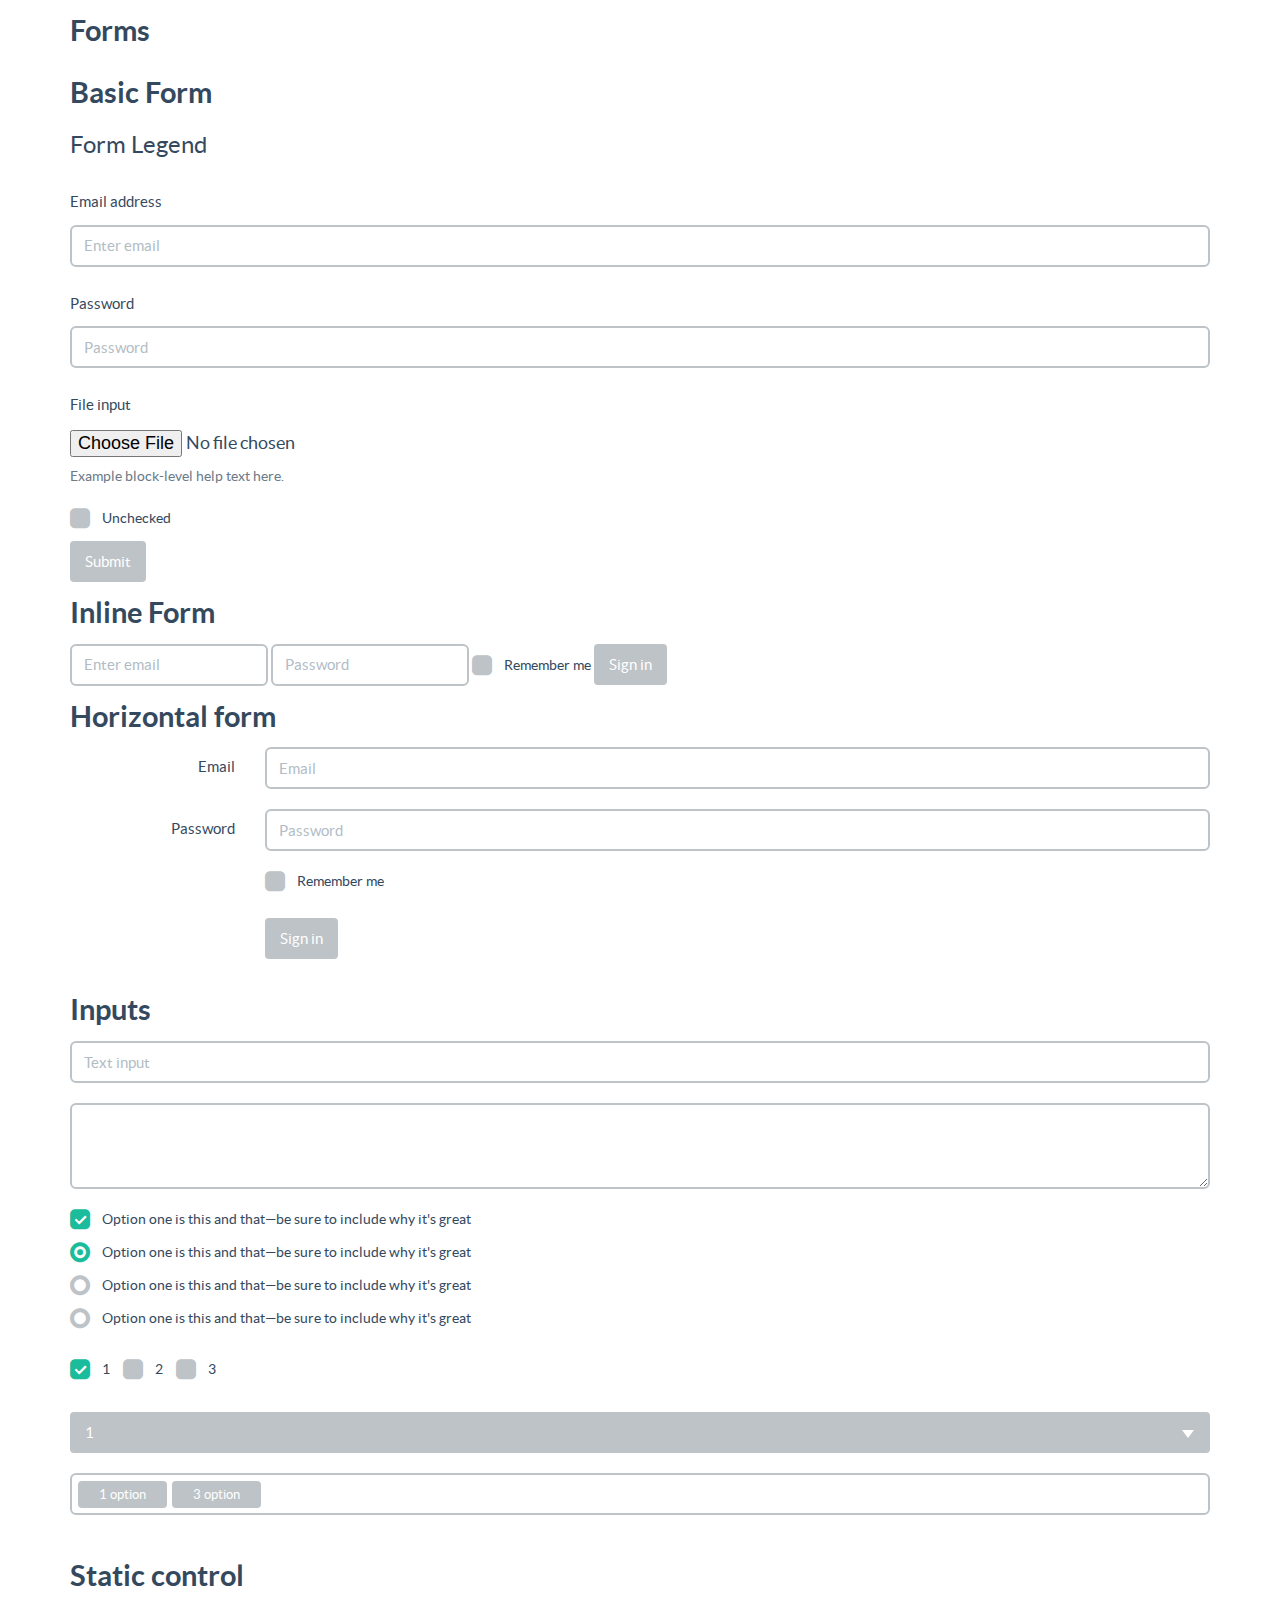
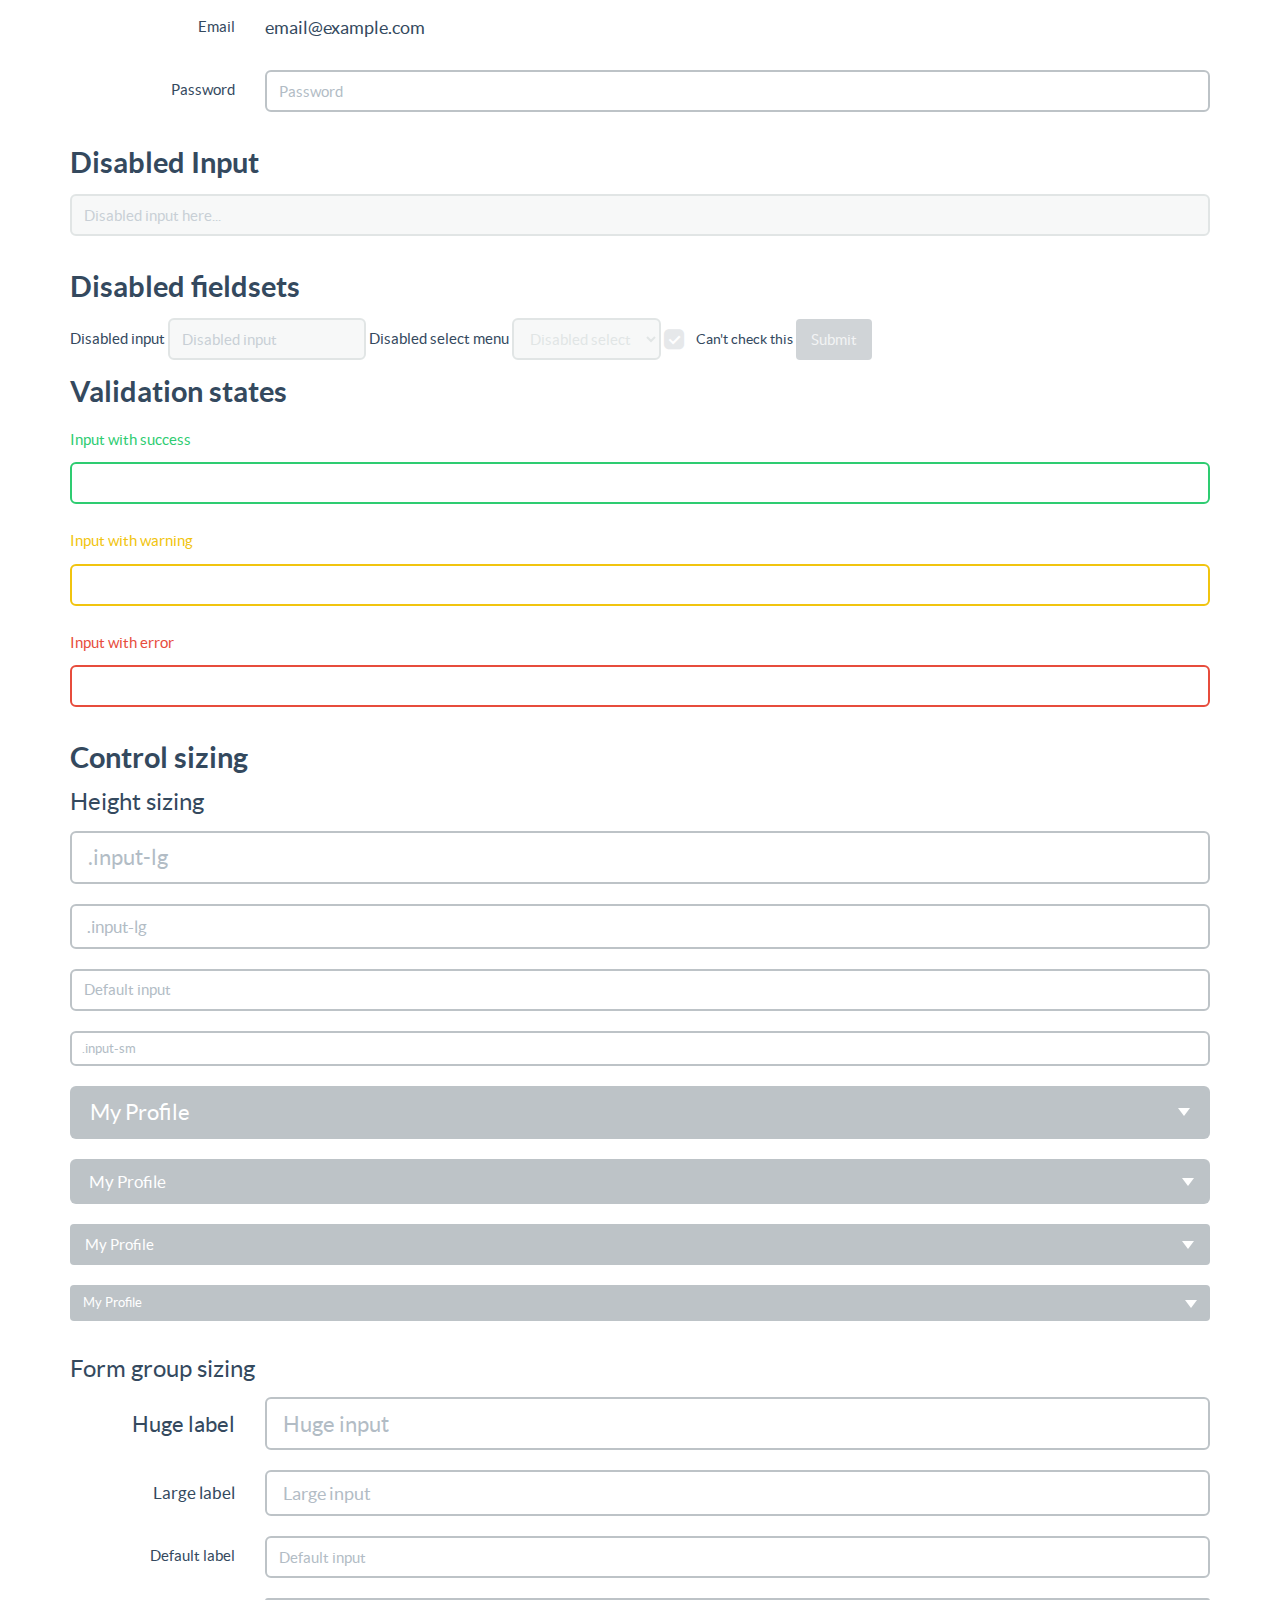
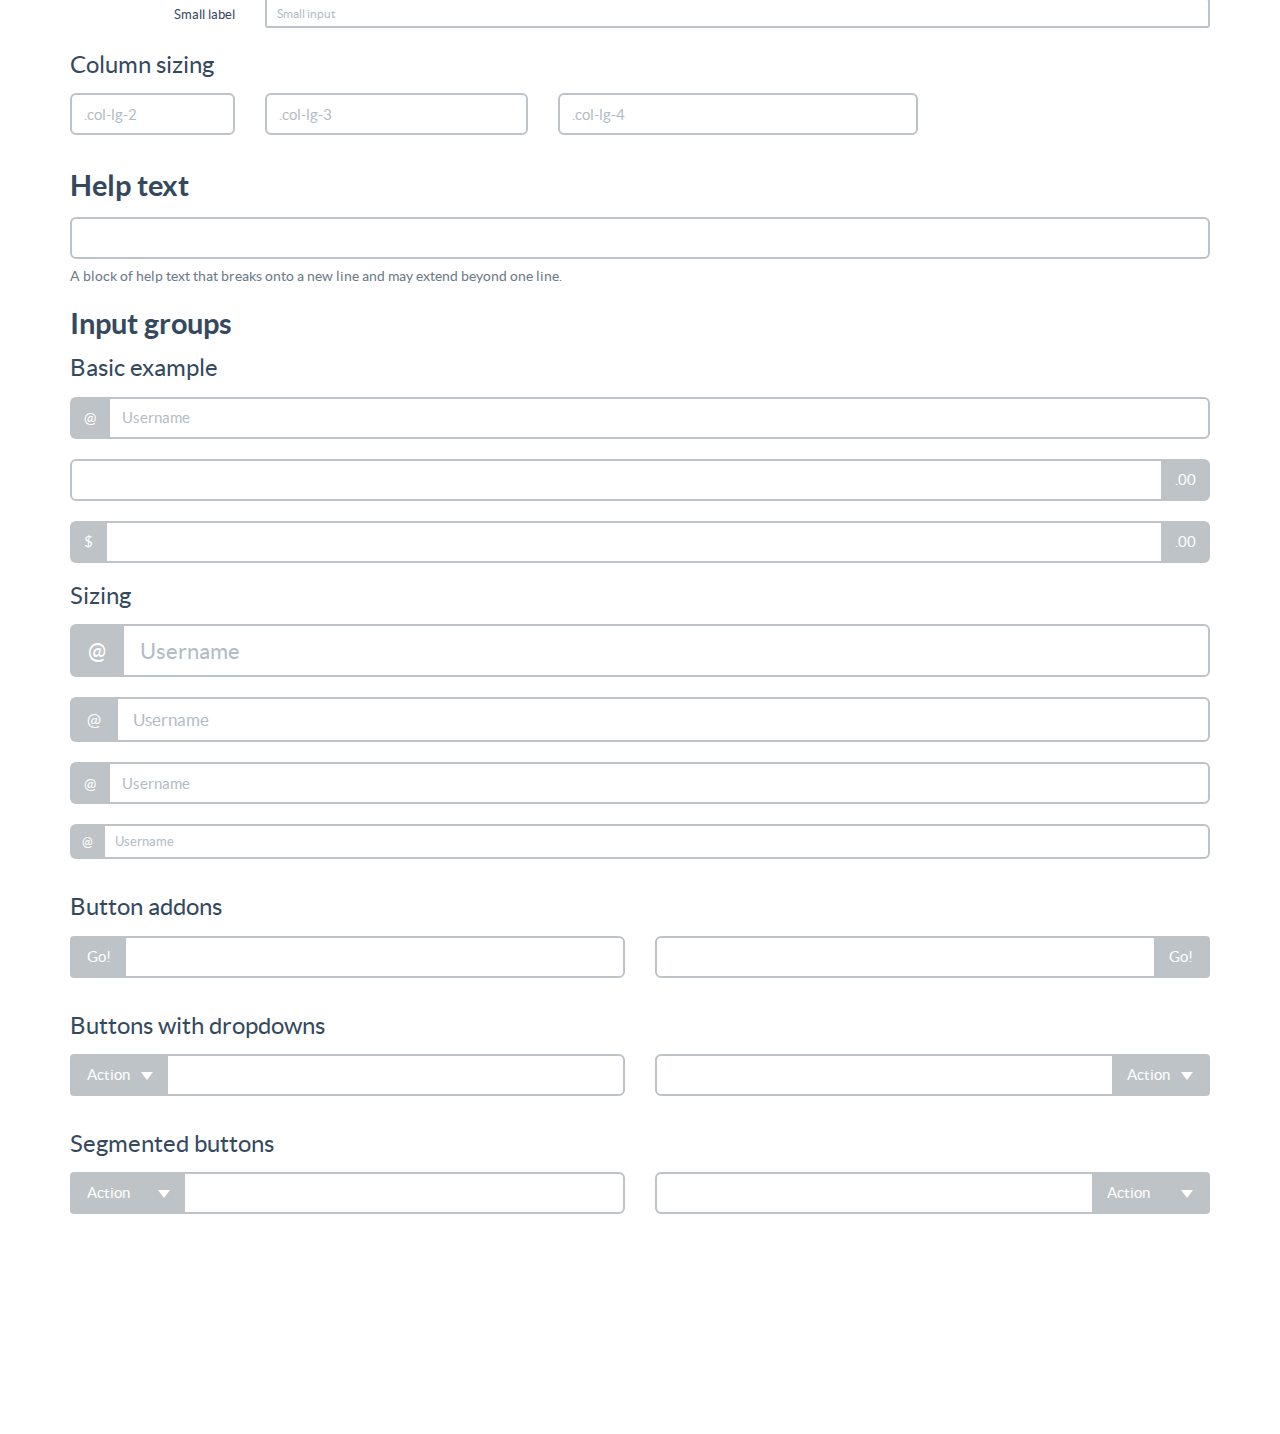
<file: docs/examples/forms.html>
<!DOCTYPE html>
<html lang="en">
  <head>
    <meta charset="utf-8">
    <title>Flat UI Free</title>
    <meta name="viewport" content="width=device-width, initial-scale=1.0">

    <!-- Loading Bootstrap -->
    <link href="../../dist/css/vendor/bootstrap/css/bootstrap.min.css" rel="stylesheet">

    <!-- Loading Flat UI -->
    <link href="../../dist/css/flat-ui.css" rel="stylesheet">

    <link rel="shortcut icon" href="../../dist/img/favicon.ico">

    <!-- HTML5 shim, for IE6-8 support of HTML5 elements. All other JS at the end of file. -->
    <!--[if lt IE 9]>
      <script src="../../dist/js/vendor/html5shiv.js"></script>
      <script src="../../dist/js/vendor/respond.min.js"></script>
    <![endif]-->
  </head>
  <body>

    <style>
      body {
        padding-bottom: 200px;
      }
    </style>

    <div class="container">
      <h4>Forms</h4>
      <div class="row">
        <div class="col-md-12">
          <h4>Basic Form</h4>
          <form role="form">
            <legend>Form Legend</legend>
            <div class="form-group">
              <label for="exampleInputEmail1">Email address</label>
              <input type="email" class="form-control" id="exampleInputEmail1" placeholder="Enter email">
            </div>
            <div class="form-group">
              <label for="exampleInputPassword1">Password</label>
              <input type="password" class="form-control" id="exampleInputPassword1" placeholder="Password">
            </div>
            <div class="form-group">
              <label for="exampleInputFile">File input</label>
              <input type="file" id="exampleInputFile">
              <p class="help-block">Example block-level help text here.</p>
            </div>
            <label class="checkbox" for="checkbox1">
              <input type="checkbox" data-toggle="checkbox" value="" id="checkbox1" required>
              Unchecked
            </label>
            <button type="submit" class="btn btn-default">Submit</button>
          </form>
        </div><!-- /.col-md-12 -->
      </div><!-- /.row -->
      <div class="row">
        <div class="col-md-12">
          <h4>Inline Form</h4>
          <form class="form-inline" role="form">
            <div class="form-group">
              <label class="sr-only" for="exampleInputEmail2">Email address</label>
              <input type="email" class="form-control" id="exampleInputEmail2" placeholder="Enter email">
            </div>
            <div class="form-group">
              <label class="sr-only" for="exampleInputPassword2">Password</label>
              <input type="password" class="form-control" id="exampleInputPassword2" placeholder="Password">
            </div>
            <div class="form-group">
              <label class="checkbox" for="checkbox2">
                <input type="checkbox" data-toggle="checkbox" value="" id="checkbox2" required>
                Remember me
              </label>
            </div>
            <button type="submit" class="btn btn-default">Sign in</button>
          </form>
        </div><!-- /.col-md-12 -->
      </div><!-- /.row -->
      <div class="row">
        <div class="col-md-12">
          <h4>Horizontal form</h4>
          <form class="form-horizontal" role="form">
            <div class="form-group">
              <label for="inputEmail1" class="col-lg-2 control-label">Email</label>
              <div class="col-lg-10">
                <input type="email" class="form-control" id="inputEmail1" placeholder="Email">
              </div>
            </div>
            <div class="form-group">
              <label for="inputPassword1" class="col-lg-2 control-label">Password</label>
              <div class="col-lg-10">
                <input type="password" class="form-control" id="inputPassword1" placeholder="Password">
              </div>
            </div>
            <div class="form-group">
              <div class="col-lg-offset-2 col-lg-10">
                <label class="checkbox" for="checkbox3">
                  <input type="checkbox" data-toggle="checkbox" value="" id="checkbox3" required>
                  Remember me
                </label>
              </div>
            </div>
            <div class="form-group">
              <div class="col-lg-offset-2 col-lg-10">
                <button type="submit" class="btn btn-default">Sign in</button>
              </div>
            </div>
          </form>
        </div><!-- /.col-md-12 -->
      </div><!-- /.row -->
      <div class="row">
        <div class="col-md-12">
          <h4>Inputs</h4>
          <form action="#" class="form">
            <div class="form-group">
              <input type="text" class="form-control" placeholder="Text input">
            </div>
            <div class="form-group">
              <textarea class="form-control" rows="3"></textarea>
            </div>
            <div class="form-group">
              <label class="checkbox" for="checkbox4">
                <input type="checkbox" data-toggle="checkbox" value="" id="checkbox4" required checked>
                 Option one is this and that&mdash;be sure to include why it's great
              </label>
              <label class="radio" for="radio4a">
                <input type="radio" name="optionsRadios" data-toggle="radio" value="" id="radio4a" required checked>
                 Option one is this and that&mdash;be sure to include why it's great
              </label>
              <label class="radio" for="radio4b">
                <input type="radio" name="optionsRadios" data-toggle="radio" value="" id="radio4b" required>
                 Option one is this and that&mdash;be sure to include why it's great
              </label>
              <label class="radio" for="radio4c">
                <input type="radio" name="optionsRadios" data-toggle="radio" value="" id="radio4c" required>
                 Option one is this and that&mdash;be sure to include why it's great
              </label>
            </div>
            <div class="form-group">
              <label class="checkbox checkbox-inline" for="checkbox5a">
                <input type="checkbox" data-toggle="checkbox" value="" id="checkbox5a" required checked> 1
              </label>
              <label class="checkbox checkbox-inline" for="checkbox5b">
                <input type="checkbox" data-toggle="checkbox" value="" id="checkbox5b" required > 2
              </label>
              <label class="checkbox checkbox-inline" for="checkbox5c">
                <input type="checkbox" data-toggle="checkbox" value="" id="checkbox5c" required > 3
              </label>
            </div>
            <div class="form-group">
              <select data-toggle="select" class="form-control select select-default">
                <option>1</option>
                <option>2</option>
                <option>3</option>
                <option>4</option>
                <option>5</option>
              </select>
            </div>
            <div class="form-group">
              <select data-toggle="select" multiple class="form-control multiselect multiselect-default mrs mbm">
                <option value="0" selected>1 option</option>
                <option value="1">2 option</option>
                <option value="2" selected>3 option</option>
                <option value="3">4 option</option>
                <option value="4">5 option</option>
              </select>
            </div>
          </form>
        </div>
      </div><!-- /.row -->
      <div class="row">
        <div class="col-md-12">
          <h4>Static control</h4>
          <form class="form-horizontal" role="form">
            <div class="form-group">
              <label class="col-lg-2 control-label">Email</label>
              <div class="col-lg-10">
                <p class="form-control-static">email@example.com</p>
              </div>
            </div>
            <div class="form-group">
              <label for="inputPassword" class="col-lg-2 control-label">Password</label>
              <div class="col-lg-10">
                <input type="password" class="form-control" id="inputPassword" placeholder="Password">
              </div>
            </div>
          </form>
        </div>
      </div><!-- /.row -->
      <div class="row">
        <div class="col-md-12">
          <h4>Disabled Input</h4>
          <form action="#" class="form">
            <div class="form-group">
              <input class="form-control" id="disabledInput" type="text" placeholder="Disabled input here..." disabled>
            </div>
          </form>
        </div>
      </div><!-- /.row -->
      <div class="row">
        <div class="col-md-12">
          <h4>Disabled fieldsets</h4>
          <form class="form-inline" role="form">
            <fieldset disabled>
              <div class="form-group">
                <label for="disabledTextInput">Disabled input</label>
                <input type="text" id="disabledTextInput" class="form-control" placeholder="Disabled input">
              </div>
              <div class="form-group">
                <label for="disabledSelect">Disabled select menu</label>
                <select id="disabledSelect" class="form-control">
                  <option>Disabled select</option>
                </select>
              </div>
              <label class="checkbox checkbox-inline" for="checkbox6">
                <input type="checkbox" data-toggle="checkbox" value="" id="checkbox6" required checked> Can't check this
              </label>
              <button type="submit" class="btn btn-primary">Submit</button>
            </fieldset>
          </form>
        </div>
      </div><!-- /.row -->
      <div class="row">
        <div class="col-md-12">
          <h4>Validation states</h4>
          <div class="form-group has-success">
            <label class="control-label" for="inputSuccess">Input with success</label>
            <input type="text" class="form-control" id="inputSuccess">
          </div>
          <div class="form-group has-warning">
            <label class="control-label" for="inputWarning">Input with warning</label>
            <input type="text" class="form-control" id="inputWarning">
          </div>
          <div class="form-group has-error">
            <label class="control-label" for="inputError">Input with error</label>
            <input type="text" class="form-control" id="inputError">
          </div>
        </div>
      </div><!-- /.row -->
      <div class="row">
        <div class="col-md-12">
          <h4>Control sizing</h4>
          <h6>Height sizing</h6>
          <div class="form-group">
            <input class="form-control input-hg" type="text" placeholder=".input-lg">
          </div>
          <div class="form-group">
            <input class="form-control input-lg" type="text" placeholder=".input-lg">
          </div>
          <div class="form-group">
            <input class="form-control" type="text" placeholder="Default input">
          </div>
          <div class="form-group">
            <input class="form-control input-sm" type="text" placeholder=".input-sm">
          </div>

          <div class="form-group">
            <select data-toggle="select" class="form-control select select-default select-hg">
              <optgroup label="Profile">
                <option value="0">My Profile</option>
                <option value="1">My Friends</option>
              </optgroup>
              <optgroup label="System">
                <option value="2">Messages</option>
                <option value="3">My Settings</option>
                <option value="4" class="highlighted">Logout</option>
              </optgroup>
            </select>
          </div>
          <div class="form-group">
            <select data-toggle="select" class="form-control select select-default select-lg">
              <optgroup label="Profile">
                <option value="0">My Profile</option>
                <option value="1">My Friends</option>
              </optgroup>
              <optgroup label="System">
                <option value="2">Messages</option>
                <option value="3">My Settings</option>
                <option value="4" class="highlighted">Logout</option>
              </optgroup>
            </select>
          </div>
          <div class="form-group">
            <select data-toggle="select" class="form-control select select-default">
              <optgroup label="Profile">
                <option value="0">My Profile</option>
                <option value="1">My Friends</option>
              </optgroup>
              <optgroup label="System">
                <option value="2">Messages</option>
                <option value="3">My Settings</option>
                <option value="4" class="highlighted">Logout</option>
              </optgroup>
            </select>
          </div>
          <div class="form-group">
            <select data-toggle="select" class="form-control select select-default select-sm">
              <optgroup label="Profile">
                <option value="0">My Profile</option>
                <option value="1">My Friends</option>
              </optgroup>
              <optgroup label="System">
                <option value="2">Messages</option>
                <option value="3">My Settings</option>
                <option value="4" class="highlighted">Logout</option>
              </optgroup>
            </select>
          </div>
        </div>
      </div>
      <h6>Form group sizing</h6>
      <form class="form-horizontal" role="form">
        <div class="form-group form-group-hg">
          <label class="col-sm-2 control-label" for="formGroupInputHuge">Huge label</label>
          <div class="col-sm-10">
            <input class="form-control" type="text" id="formGroupInputHuge" placeholder="Huge input">
          </div>
        </div>
        <div class="form-group form-group-lg">
          <label class="col-sm-2 control-label" for="formGroupInputLarge">Large label</label>
          <div class="col-sm-10">
            <input class="form-control" type="text" id="formGroupInputLarge" placeholder="Large input">
          </div>
        </div>
        <div class="form-group">
          <label class="col-sm-2 control-label" for="formGroupInputDefault">Default label</label>
          <div class="col-sm-10">
            <input class="form-control" type="text" id="formGroupInputDefault" placeholder="Default input">
          </div>
        </div>
        <div class="form-group form-group-sm">
          <label class="col-sm-2 control-label" for="formGroupInputSmall">Small label</label>
          <div class="col-sm-10">
            <input class="form-control" type="text" id="formGroupInputSmall" placeholder="Small input">
          </div>
        </div>
      </form>
      <h6>Column sizing</h6>
      <div class="row">
        <div class="col-lg-2">
          <div class="form-group">
            <input type="text" class="form-control" placeholder=".col-lg-2">
          </div><!-- /.form-group -->
        </div>
        <div class="col-lg-3">
          <div class="form-group">
            <input type="text" class="form-control" placeholder=".col-lg-3">
          </div><!-- /.form-group -->
        </div>
        <div class="col-lg-4">
          <div class="form-group">
            <input type="text" class="form-control" placeholder=".col-lg-4">
          </div><!-- /.form-group -->
        </div>
      </div>
      <div class="row">
        <div class="col-md-12">
          <h4>Help text</h4>
          <form class="form">
            <input type="text" class="form-control">
            <span class="help-block">A block of help text that breaks onto a new line and may extend beyond one line.</span>
          </form>
        </div>
      </div>
      <div class="row">
        <div class="col-md-12">
          <h4>Input groups</h4>
          <h6>Basic example</h6>
          <div class="form-group">
            <div class="input-group">
              <span class="input-group-addon">@</span>
              <input type="text" class="form-control" placeholder="Username">
            </div>
          </div>
          <div class="form-group">
            <div class="input-group">
              <input type="text" class="form-control">
              <span class="input-group-addon">.00</span>
            </div>
          </div>
          <div class="form-group">
            <div class="input-group">
              <span class="input-group-addon">$</span>
              <input type="text" class="form-control">
              <span class="input-group-addon">.00</span>
            </div>
          </div>
          <h6>Sizing</h6>
          <div class="form-group">
            <div class="input-group input-group-hg">
              <span class="input-group-addon">@</span>
              <input type="text" class="form-control input-hg" placeholder="Username">
            </div>
          </div>
          <div class="form-group">
            <div class="input-group input-group-lg">
              <span class="input-group-addon">@</span>
              <input type="text" class="form-control input-lg" placeholder="Username">
            </div>
          </div>

          <div class="form-group">
            <div class="input-group">
              <span class="input-group-addon">@</span>
              <input type="text" class="form-control" placeholder="Username">
            </div>
          </div>

          <div class="form-group">
            <div class="input-group input-group-sm">
              <span class="input-group-addon">@</span>
              <input type="text" class="form-control" placeholder="Username">
            </div>
          </div>

        </div>
      </div><!-- /.row -->
      <h6>Button addons</h6>
      <div class="row">
        <div class="col-lg-6">
          <div class="form-group">
            <div class="input-group">
              <span class="input-group-btn">
                <button class="btn btn-default" type="button">Go!</button>
              </span>
              <input type="text" class="form-control">
            </div><!-- /input-group -->
          </div>
        </div><!-- /.col-lg-6 -->
        <div class="col-lg-6">
          <div class="form-group">
            <div class="input-group">
              <input type="text" class="form-control">
              <span class="input-group-btn">
                <button class="btn btn-default" type="button">Go!</button>
              </span>
            </div><!-- /input-group -->
          </div><!-- /.form-group -->
        </div><!-- /.col-lg-6 -->
      </div><!-- /.row -->
      <h6>Buttons with dropdowns</h6>
      <div class="row">
        <div class="col-lg-6">
          <div class="form-group">
            <div class="input-group">
              <div class="input-group-btn">
                <button type="button" class="btn btn-default dropdown-toggle" data-toggle="dropdown">Action <span class="caret"></span></button>
                <ul class="dropdown-menu">
                  <li><a href="#">Action</a></li>
                  <li><a href="#">Another action</a></li>
                  <li><a href="#">Something else here</a></li>
                  <li class="divider"></li>
                  <li><a href="#">Separated link</a></li>
                </ul>
              </div><!-- /btn-group -->
              <input type="text" class="form-control">
            </div><!-- /input-group -->
          </div><!-- /.form-group -->
        </div><!-- /.col-lg-6 -->
        <div class="col-lg-6">
          <div class="form-group">
            <div class="input-group">
              <input type="text" class="form-control">
              <div class="input-group-btn">
                <button type="button" class="btn btn-default dropdown-toggle" data-toggle="dropdown">Action <span class="caret"></span></button>
                <ul class="dropdown-menu pull-right">
                  <li><a href="#">Action</a></li>
                  <li><a href="#">Another action</a></li>
                  <li><a href="#">Something else here</a></li>
                  <li class="divider"></li>
                  <li><a href="#">Separated link</a></li>
                </ul>
              </div><!-- /btn-group -->
            </div><!-- /input-group -->
          </div><!-- /.form-group -->
        </div><!-- /.col-lg-6 -->
      </div><!-- /.row -->
      <h6>Segmented buttons</h6>
      <div class="row">
        <div class="col-lg-6">
          <div class="form-group">
            <div class="input-group">
              <div class="input-group-btn">
                <button tabindex="-1" class="btn btn-default" type="button">Action</button>
                <button tabindex="-1" data-toggle="dropdown" class="btn btn-default dropdown-toggle" type="button">
                  <span class="caret"></span>
                </button>
                <ul role="menu" class="dropdown-menu">
                  <li><a href="#">Action</a></li>
                  <li><a href="#">Another action</a></li>
                  <li><a href="#">Something else here</a></li>
                  <li class="divider"></li>
                  <li><a href="#">Separated link</a></li>
                </ul>
              </div>
              <input type="text" class="form-control">
            </div><!-- /.input-group -->
          </div><!-- /.form-group -->
        </div><!-- /.col-lg-6 -->
        <div class="col-lg-6">
          <div class="form-group">
            <div class="input-group">
              <input type="text" class="form-control">
              <div class="input-group-btn">
                <button tabindex="-1" class="btn btn-default" type="button">Action</button>
                <button tabindex="-1" data-toggle="dropdown" class="btn btn-default dropdown-toggle" type="button">
                  <span class="caret"></span>
                </button>
                <ul role="menu" class="dropdown-menu pull-right">
                  <li><a href="#">Action</a></li>
                  <li><a href="#">Another action</a></li>
                  <li><a href="#">Something else here</a></li>
                  <li class="divider"></li>
                  <li><a href="#">Separated link</a></li>
                </ul>
              </div>
            </div><!-- /.input-group -->
          </div><!-- /.form-group -->
        </div><!-- /.col-lg-6 -->
      </div><!-- /.row -->
    </div><!-- /.container -->

    <!-- jQuery (necessary for Bootstrap's JavaScript plugins) -->
    <script src="../../dist/js/vendor/jquery.min.js"></script>
    <!-- Include all compiled plugins (below), or include individual files as needed -->
    <script src="../../dist/js/flat-ui.min.js"></script>

    <script src="../assets/js/application.js"></script>

  </body>
</html>
</file>
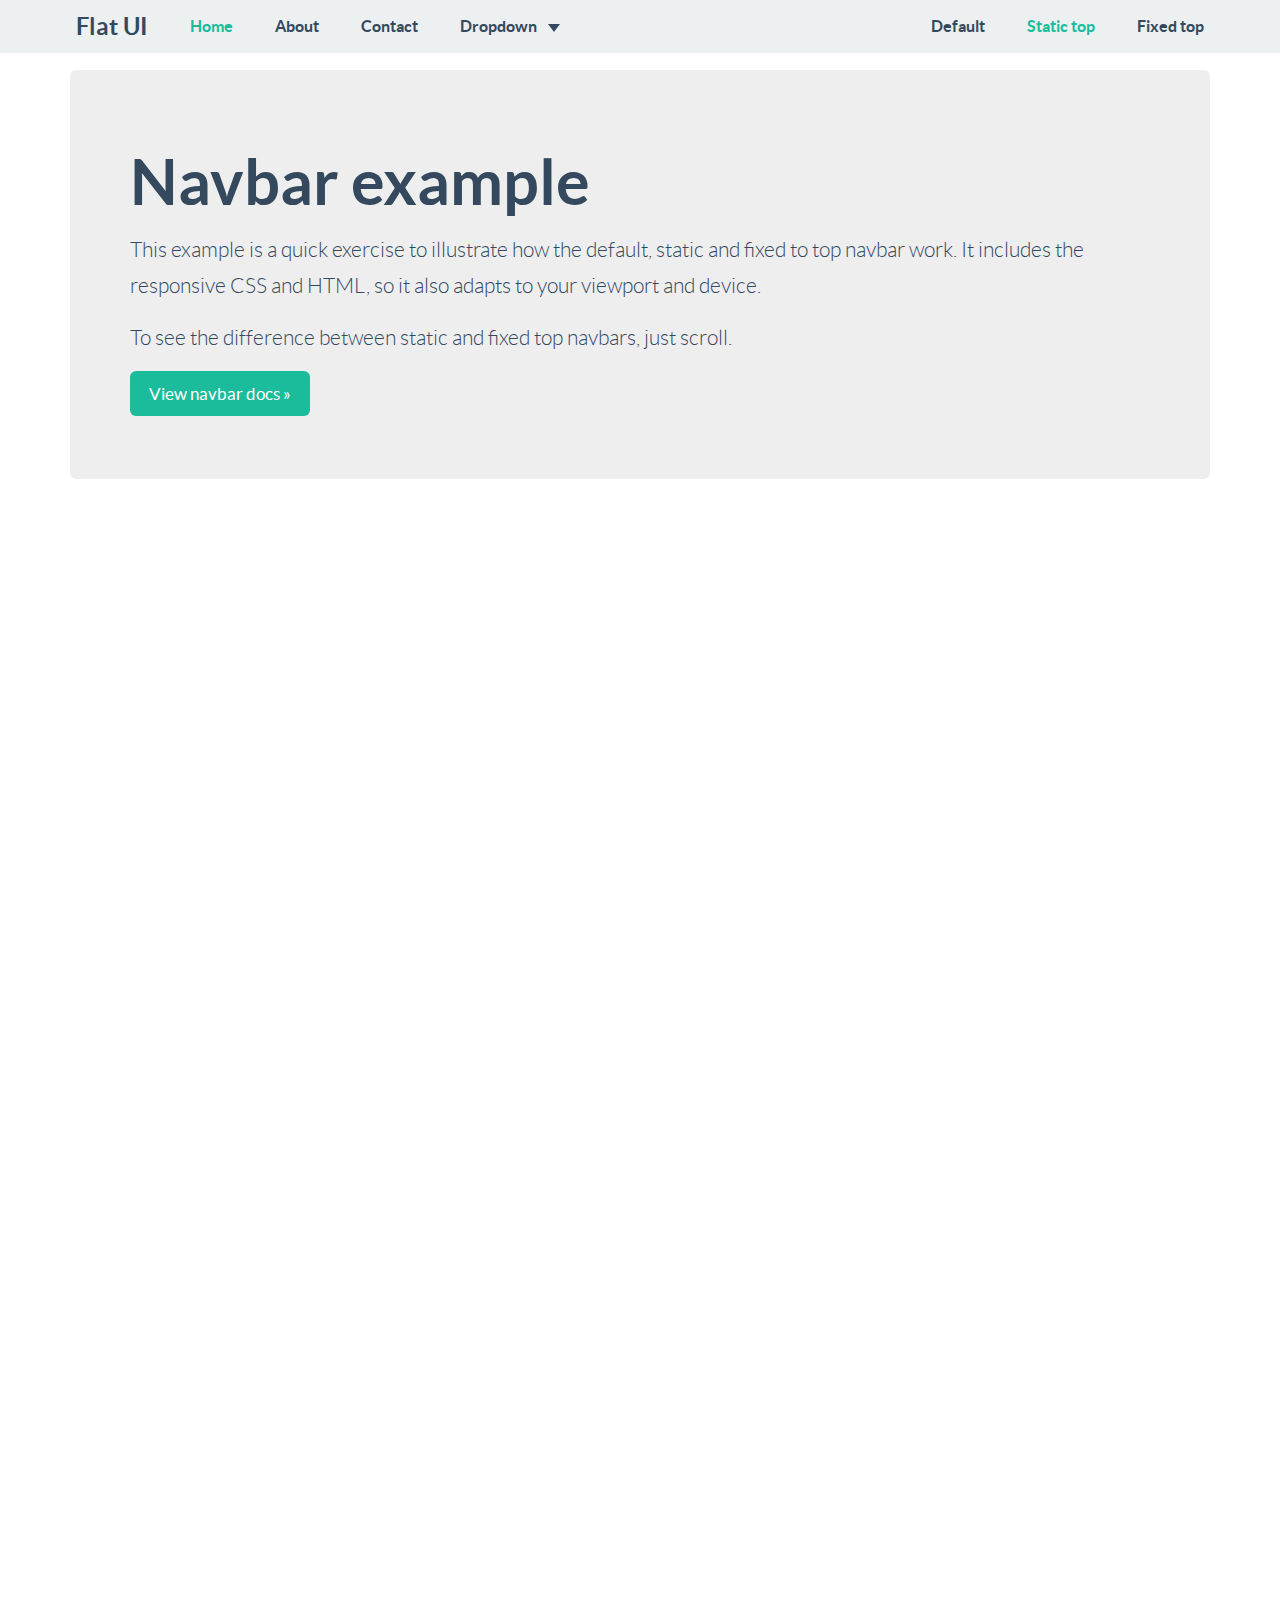
<file: docs/examples/navbar-fixed-top.html>
<!DOCTYPE html>
<html lang="en">
  <head>
    <meta charset="utf-8">
    <title>Flat UI Free</title>
    <meta name="viewport" content="width=device-width, initial-scale=1.0">

    <!-- Loading Bootstrap -->
    <link href="../../dist/css/vendor/bootstrap/css/bootstrap.min.css" rel="stylesheet">

    <!-- Loading Flat UI -->
    <link href="../../dist/css/flat-ui.css" rel="stylesheet">

    <link rel="shortcut icon" href="../../dist/img/favicon.ico">

    <!-- HTML5 shim, for IE6-8 support of HTML5 elements. All other JS at the end of file. -->
    <!--[if lt IE 9]>
      <script src="../../dist/js/vendor/html5shiv.js"></script>
      <script src="../../dist/js/vendor/respond.min.js"></script>
    <![endif]-->
  </head>
  <body>
    <style>
      body {
        min-height: 2000px;
        padding-top: 70px;
      }
    </style>

    <!-- Static navbar -->
    <div class="navbar navbar-default navbar-fixed-top" role="navigation">
      <div class="container">
        <div class="navbar-header">
          <button type="button" class="navbar-toggle" data-toggle="collapse" data-target=".navbar-collapse">
            <span class="sr-only">Toggle navigation</span>
          </button>
          <a class="navbar-brand" href="#">Flat UI</a>
        </div>
        <div class="navbar-collapse collapse">
          <ul class="nav navbar-nav">
            <li class="active"><a href="#">Home</a></li>
            <li><a href="#about">About</a></li>
            <li><a href="#contact">Contact</a></li>
            <li class="dropdown">
              <a href="#" class="dropdown-toggle" data-toggle="dropdown">Dropdown <b class="caret"></b></a>
              <ul class="dropdown-menu">
                <li><a href="#">Action</a></li>
                <li><a href="#">Another action</a></li>
                <li><a href="#">Something else here</a></li>
                <li class="divider"></li>
                <li class="dropdown-header">Nav header</li>
                <li><a href="#">Separated link</a></li>
                <li><a href="#">One more separated link</a></li>
              </ul>
            </li>
          </ul>
          <ul class="nav navbar-nav navbar-right">
            <li><a href="../navbar/">Default</a></li>
            <li class="active"><a href="./">Static top</a></li>
            <li><a href="../navbar-fixed-top/">Fixed top</a></li>
          </ul>
        </div><!--/.nav-collapse -->
      </div>
    </div>


    <div class="container">

      <!-- Main component for a primary marketing message or call to action -->
      <div class="jumbotron">
        <h1>Navbar example</h1>
        <p>This example is a quick exercise to illustrate how the default, static and fixed to top navbar work. It includes the responsive CSS and HTML, so it also adapts to your viewport and device.</p>
        <p>To see the difference between static and fixed top navbars, just scroll.</p>
        <p>
          <a class="btn btn-lg btn-primary" href="../../components/#navbar" role="button">View navbar docs &raquo;</a>
        </p>
      </div>

    </div> <!-- /container -->

    <!-- jQuery (necessary for Bootstrap's JavaScript plugins) -->
    <script src="../../dist/js/vendor/jquery.min.js"></script>
    <!-- Include all compiled plugins (below), or include individual files as needed -->
    <script src="../../dist/js/flat-ui.min.js"></script>

    <script src="../assets/js/application.js"></script>

  </body>
</html>
</file>
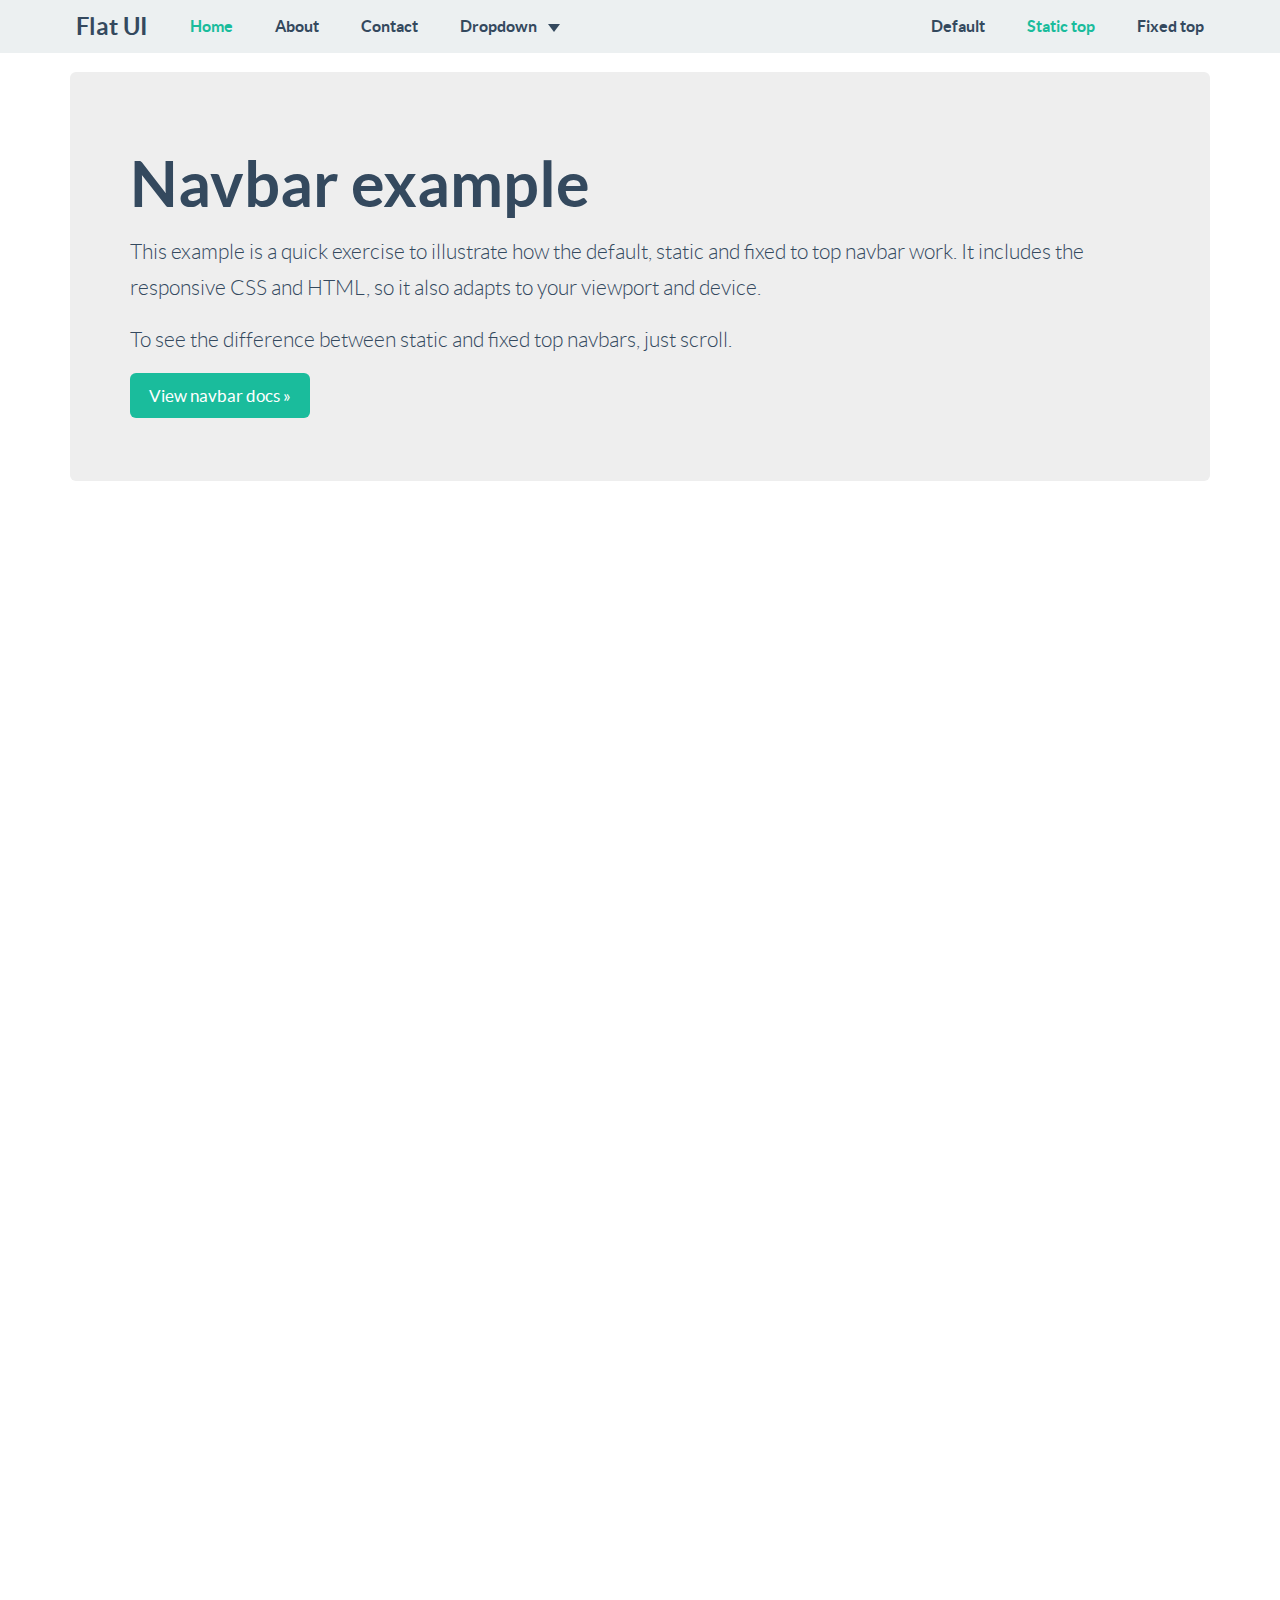
<file: docs/examples/navbar-static-top.html>
<!DOCTYPE html>
<html lang="en">
  <head>
    <meta charset="utf-8">
    <title>Flat UI Free</title>
    <meta name="viewport" content="width=device-width, initial-scale=1.0">

    <!-- Loading Bootstrap -->
    <link href="../../dist/css/vendor/bootstrap/css/bootstrap.min.css" rel="stylesheet">

    <!-- Loading Flat UI -->
    <link href="../../dist/css/flat-ui.css" rel="stylesheet">

    <link rel="shortcut icon" href="../../dist/img/favicon.ico">

    <!-- HTML5 shim, for IE6-8 support of HTML5 elements. All other JS at the end of file. -->
    <!--[if lt IE 9]>
      <script src="../../dist/js/vendor/html5shiv.js"></script>
      <script src="../../dist/js/vendor/respond.min.js"></script>
    <![endif]-->
  </head>
  <body>
    <style>
      body {
        min-height: 2000px;
      }

      .navbar-static-top {
        margin-bottom: 19px;
      }
    </style>

    <!-- Static navbar -->
    <div class="navbar navbar-default navbar-static-top" role="navigation">
      <div class="container">
        <div class="navbar-header">
          <button type="button" class="navbar-toggle" data-toggle="collapse" data-target=".navbar-collapse">
            <span class="sr-only">Toggle navigation</span>
          </button>
          <a class="navbar-brand" href="#">Flat UI</a>
        </div>
        <div class="navbar-collapse collapse">
          <ul class="nav navbar-nav">
            <li class="active"><a href="#">Home</a></li>
            <li><a href="#about">About</a></li>
            <li><a href="#contact">Contact</a></li>
            <li class="dropdown">
              <a href="#" class="dropdown-toggle" data-toggle="dropdown">Dropdown <b class="caret"></b></a>
              <ul class="dropdown-menu">
                <li><a href="#">Action</a></li>
                <li><a href="#">Another action</a></li>
                <li><a href="#">Something else here</a></li>
                <li class="divider"></li>
                <li class="dropdown-header">Nav header</li>
                <li><a href="#">Separated link</a></li>
                <li><a href="#">One more separated link</a></li>
              </ul>
            </li>
          </ul>
          <ul class="nav navbar-nav navbar-right">
            <li><a href="../navbar/">Default</a></li>
            <li class="active"><a href="./">Static top</a></li>
            <li><a href="../navbar-fixed-top/">Fixed top</a></li>
          </ul>
        </div><!--/.nav-collapse -->
      </div>
    </div>


    <div class="container">

      <!-- Main component for a primary marketing message or call to action -->
      <div class="jumbotron">
        <h1>Navbar example</h1>
        <p>This example is a quick exercise to illustrate how the default, static and fixed to top navbar work. It includes the responsive CSS and HTML, so it also adapts to your viewport and device.</p>
        <p>To see the difference between static and fixed top navbars, just scroll.</p>
        <p>
          <a class="btn btn-lg btn-primary" href="../../components/#navbar" role="button">View navbar docs &raquo;</a>
        </p>
      </div>

    </div> <!-- /container -->

    <!-- jQuery (necessary for Bootstrap's JavaScript plugins) -->
    <script src="../../dist/js/vendor/jquery.min.js"></script>
    <!-- Include all compiled plugins (below), or include individual files as needed -->
    <script src="../../dist/js/flat-ui.min.js"></script>

    <script src="../assets/js/application.js"></script>

  </body>
</html>
</file>
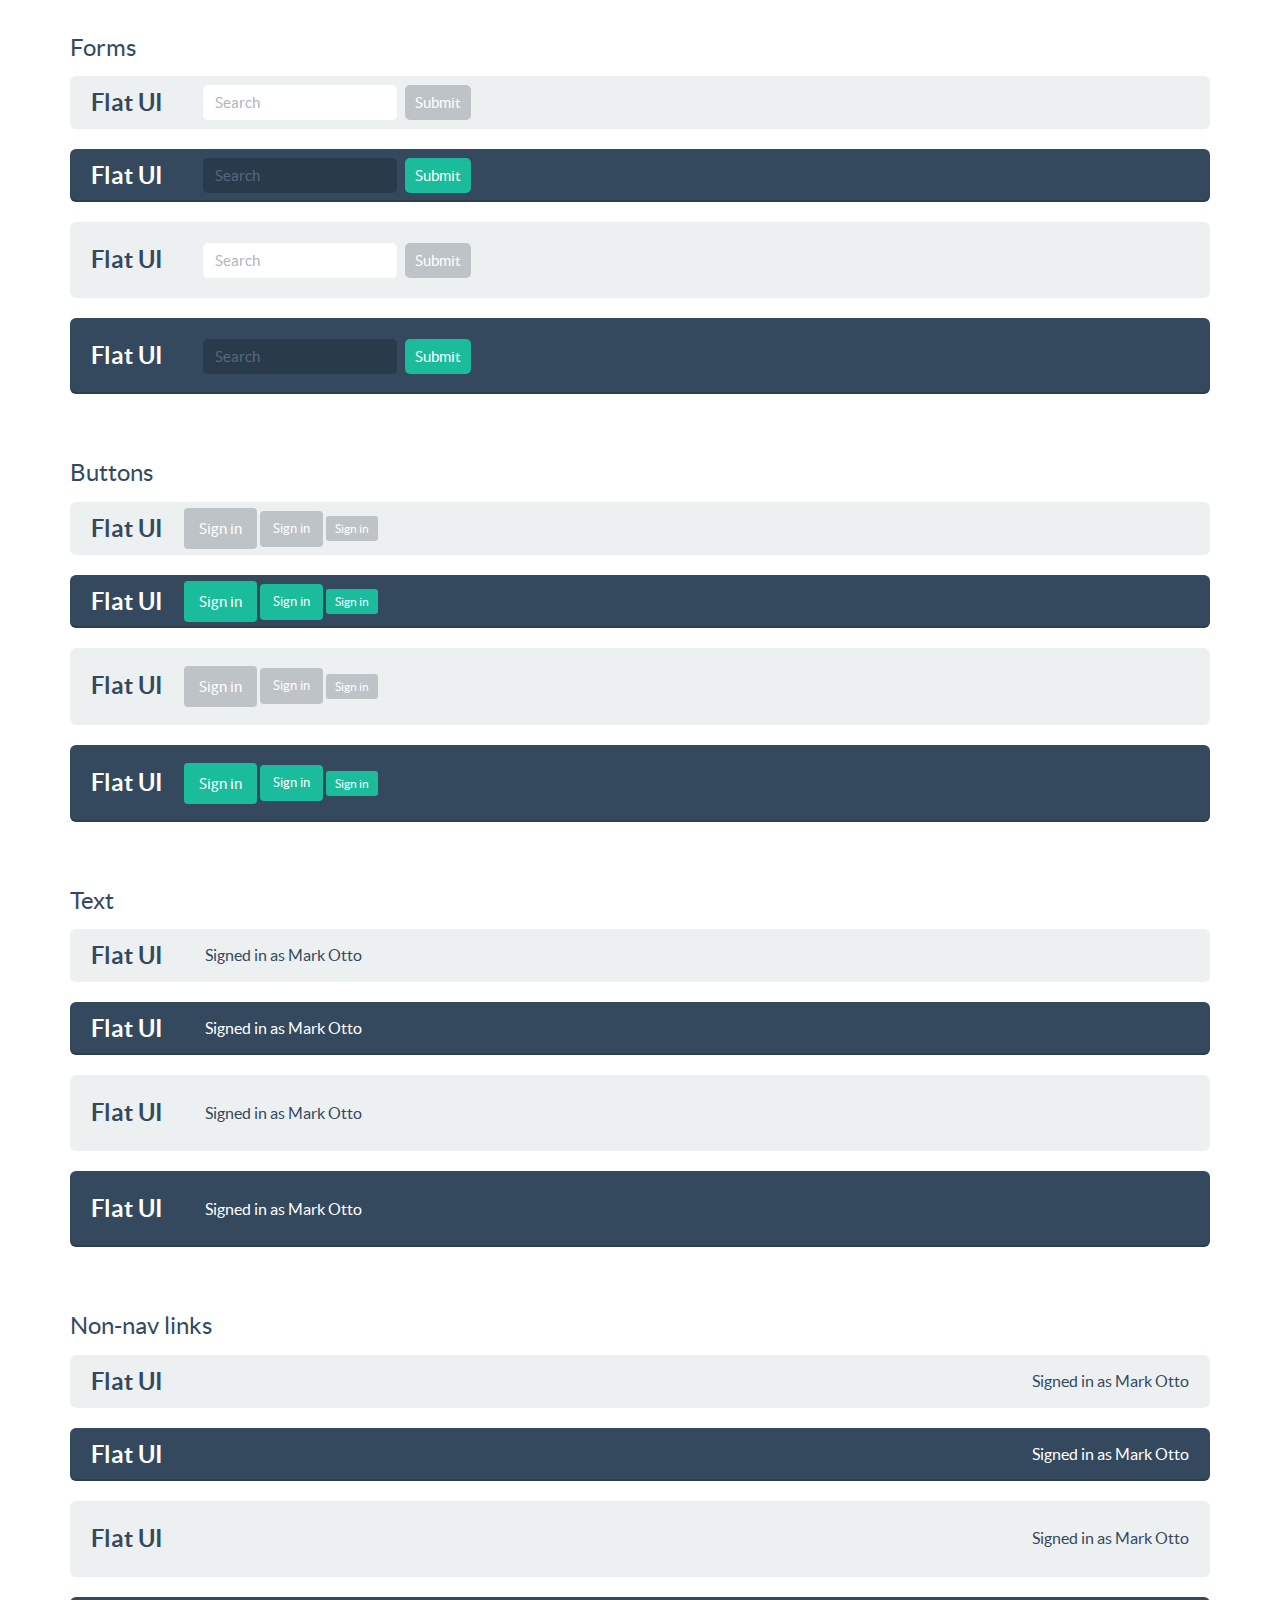
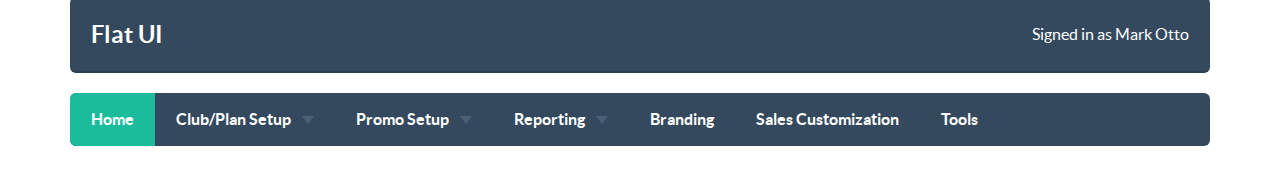
<file: docs/examples/navbars-with-elements.html>
<!DOCTYPE html>
<html lang="en">
  <head>
    <meta charset="utf-8">
    <title>Flat UI Free</title>
    <meta name="viewport" content="width=device-width, initial-scale=1.0">

    <!-- Loading Bootstrap -->
    <link href="../../dist/css/vendor/bootstrap/css/bootstrap.min.css" rel="stylesheet">

    <!-- Loading Flat UI -->
    <link href="../../dist/css/flat-ui.css" rel="stylesheet">

    <link rel="shortcut icon" href="../../dist/img/favicon.ico">

    <!-- HTML5 shim, for IE6-8 support of HTML5 elements. All other JS at the end of file. -->
    <!--[if lt IE 9]>
      <script src="../../dist/js/vendor/html5shiv.js"></script>
      <script src="../../dist/js/vendor/respond.min.js"></script>
    <![endif]-->
  </head>
  <body>
    <style>
      body {
          padding-bottom: 20px;
          padding-top: 20px;
      }
      .navbar {
          margin-bottom: 20px;
      }
    </style>
    <div class="container">
      <h6>Forms</h6>
      <nav role="navigation" class="navbar navbar-default">
        <div class="navbar-header">
          <button data-target="#bs-example-navbar-collapse-2" data-toggle="collapse" class="navbar-toggle" type="button">
            <span class="sr-only">Toggle navigation</span>
            <span class="icon-bar"></span>
            <span class="icon-bar"></span>
            <span class="icon-bar"></span>
          </button>
          <a href="#" class="navbar-brand">Flat UI</a>
        </div>
        <div id="bs-example-navbar-collapse-2" class="collapse navbar-collapse">
          <form role="search" class="navbar-form navbar-left">
            <div class="form-group">
              <input type="text" placeholder="Search" class="form-control">
            </div>
            <button class="btn btn-default" type="submit">Submit</button>
          </form>
        </div>
      </nav>
      <nav role="navigation" class="navbar navbar-inverse navbar-embossed">
        <div class="navbar-header">
          <button data-target="#bs-example-navbar-collapse-3" data-toggle="collapse" class="navbar-toggle" type="button">
            <span class="sr-only">Toggle navigation</span>
            <span class="icon-bar"></span>
            <span class="icon-bar"></span>
            <span class="icon-bar"></span>
          </button>
          <a href="#" class="navbar-brand">Flat UI</a>
        </div>
        <div id="bs-example-navbar-collapse-3" class="collapse navbar-collapse">
          <form role="search" class="navbar-form navbar-left">
            <div class="form-group">
              <input type="text" placeholder="Search" class="form-control">
            </div>
            <button class="btn btn-default" type="submit">Submit</button>
          </form>
        </div>
      </nav>
      <nav role="navigation" class="navbar navbar-default navbar-lg">
        <div class="navbar-header">
          <button data-target="#bs-example-navbar-collapse-4" data-toggle="collapse" class="navbar-toggle" type="button">
            <span class="sr-only">Toggle navigation</span>
            <span class="icon-bar"></span>
            <span class="icon-bar"></span>
            <span class="icon-bar"></span>
          </button>
          <a href="#" class="navbar-brand">Flat UI</a>
        </div>
        <div id="bs-example-navbar-collapse-4" class="collapse navbar-collapse">
          <form role="search" class="navbar-form navbar-left">
            <div class="form-group">
              <input type="text" placeholder="Search" class="form-control">
            </div>
            <button class="btn btn-default" type="submit">Submit</button>
          </form>
        </div>
      </nav>
      <nav role="navigation" class="navbar navbar-inverse navbar-embossed navbar-lg">
        <div class="navbar-header">
          <button data-target="#bs-example-navbar-collapse-5" data-toggle="collapse" class="navbar-toggle" type="button">
            <span class="sr-only">Toggle navigation</span>
            <span class="icon-bar"></span>
            <span class="icon-bar"></span>
            <span class="icon-bar"></span>
          </button>
          <a href="#" class="navbar-brand">Flat UI</a>
        </div>
        <div id="bs-example-navbar-collapse-5" class="collapse navbar-collapse">
          <form role="search" class="navbar-form navbar-left">
            <div class="form-group">
              <input type="text" placeholder="Search" class="form-control">
            </div>
            <button class="btn btn-default" type="submit">Submit</button>
          </form>
        </div>
      </nav>
      <br>
      <h6>Buttons</h6>
      <nav role="navigation" class="navbar navbar-default">
        <div class="navbar-header">
          <button data-target="#bs-example-navbar-collapse-6" data-toggle="collapse" class="navbar-toggle" type="button">
            <span class="sr-only">Toggle navigation</span>
            <span class="icon-bar"></span>
            <span class="icon-bar"></span>
            <span class="icon-bar"></span>
          </button>
          <a href="#" class="navbar-brand">Flat UI</a>
        </div>
        <div id="bs-example-navbar-collapse-6" class="collapse navbar-collapse">
          <button class="btn btn-default navbar-btn" type="button">Sign in</button>
          <button class="btn btn-default navbar-btn btn-sm" type="button">Sign in</button>
          <button class="btn btn-default navbar-btn btn-xs" type="button">Sign in</button>
        </div>
      </nav>
      <nav role="navigation" class="navbar navbar-inverse navbar-embossed">
        <div class="navbar-header">
          <button data-target="#bs-example-navbar-collapse-7" data-toggle="collapse" class="navbar-toggle" type="button">
            <span class="sr-only">Toggle navigation</span>
            <span class="icon-bar"></span>
            <span class="icon-bar"></span>
            <span class="icon-bar"></span>
          </button>
          <a href="#" class="navbar-brand">Flat UI</a>
        </div>
        <div id="bs-example-navbar-collapse-7" class="collapse navbar-collapse">
          <button class="btn btn-default navbar-btn" type="button">Sign in</button>
          <button class="btn btn-default navbar-btn btn-sm" type="button">Sign in</button>
          <button class="btn btn-default navbar-btn btn-xs" type="button">Sign in</button>
        </div>
      </nav>
      <nav role="navigation" class="navbar navbar-default navbar-lg">
        <div class="navbar-header">
          <button data-target="#bs-example-navbar-collapse-8" data-toggle="collapse" class="navbar-toggle" type="button">
            <span class="sr-only">Toggle navigation</span>
            <span class="icon-bar"></span>
            <span class="icon-bar"></span>
            <span class="icon-bar"></span>
          </button>
          <a href="#" class="navbar-brand">Flat UI</a>
        </div>
        <div id="bs-example-navbar-collapse-8" class="collapse navbar-collapse">
          <button class="btn btn-default navbar-btn" type="button">Sign in</button>
          <button class="btn btn-default navbar-btn btn-sm" type="button">Sign in</button>
          <button class="btn btn-default navbar-btn btn-xs" type="button">Sign in</button>
        </div>
      </nav>
      <nav role="navigation" class="navbar navbar-inverse navbar-embossed navbar-lg">
        <div class="navbar-header">
          <button data-target="#bs-example-navbar-collapse-9" data-toggle="collapse" class="navbar-toggle" type="button">
            <span class="sr-only">Toggle navigation</span>
            <span class="icon-bar"></span>
            <span class="icon-bar"></span>
            <span class="icon-bar"></span>
          </button>
          <a href="#" class="navbar-brand">Flat UI</a>
        </div>
        <div id="bs-example-navbar-collapse-9" class="collapse navbar-collapse">
          <button class="btn btn-default navbar-btn" type="button">Sign in</button>
          <button class="btn btn-default navbar-btn btn-sm" type="button">Sign in</button>
          <button class="btn btn-default navbar-btn btn-xs" type="button">Sign in</button>
        </div>
      </nav>
      <br>
      <h6>Text</h6>
      <nav role="navigation" class="navbar navbar-default">
        <div class="navbar-header">
          <button data-target="#bs-example-navbar-collapse-10" data-toggle="collapse" class="navbar-toggle" type="button">
            <span class="sr-only">Toggle navigation</span>
            <span class="icon-bar"></span>
            <span class="icon-bar"></span>
            <span class="icon-bar"></span>
          </button>
          <a href="#" class="navbar-brand">Flat UI</a>
        </div>
        <div id="bs-example-navbar-collapse-10" class="collapse navbar-collapse">
          <p class="navbar-text">Signed in as Mark Otto</p>
        </div>
      </nav>
      <nav role="navigation" class="navbar navbar-inverse navbar-embossed">
        <div class="navbar-header">
          <button data-target="#bs-example-navbar-collapse-11" data-toggle="collapse" class="navbar-toggle" type="button">
            <span class="sr-only">Toggle navigation</span>
            <span class="icon-bar"></span>
            <span class="icon-bar"></span>
            <span class="icon-bar"></span>
          </button>
          <a href="#" class="navbar-brand">Flat UI</a>
        </div>
        <div id="bs-example-navbar-collapse-11" class="collapse navbar-collapse">
          <p class="navbar-text">Signed in as Mark Otto</p>
        </div>
      </nav>
      <nav role="navigation" class="navbar navbar-default navbar-lg">
        <div class="navbar-header">
          <button data-target="#bs-example-navbar-collapse-12" data-toggle="collapse" class="navbar-toggle" type="button">
            <span class="sr-only">Toggle navigation</span>
            <span class="icon-bar"></span>
            <span class="icon-bar"></span>
            <span class="icon-bar"></span>
          </button>
          <a href="#" class="navbar-brand">Flat UI</a>
        </div>
        <div id="bs-example-navbar-collapse-12" class="collapse navbar-collapse">
          <p class="navbar-text">Signed in as Mark Otto</p>
        </div>
      </nav>
      <nav role="navigation" class="navbar navbar-inverse navbar-embossed navbar-lg">
        <div class="navbar-header">
          <button data-target="#bs-example-navbar-collapse-13" data-toggle="collapse" class="navbar-toggle" type="button">
            <span class="sr-only">Toggle navigation</span>
            <span class="icon-bar"></span>
            <span class="icon-bar"></span>
            <span class="icon-bar"></span>
          </button>
          <a href="#" class="navbar-brand">Flat UI</a>
        </div>
        <div id="bs-example-navbar-collapse-13" class="collapse navbar-collapse">
          <p class="navbar-text">Signed in as Mark Otto</p>
        </div>
      </nav>
      <br>
      <h6>Non-nav links</h6>
      <nav role="navigation" class="navbar navbar-default">
        <div class="navbar-header">
          <button data-target="#bs-example-navbar-collapse-14" data-toggle="collapse" class="navbar-toggle" type="button">
            <span class="sr-only">Toggle navigation</span>
            <span class="icon-bar"></span>
            <span class="icon-bar"></span>
            <span class="icon-bar"></span>
          </button>
          <a href="#" class="navbar-brand">Flat UI</a>
        </div>
        <div id="bs-example-navbar-collapse-14" class="collapse navbar-collapse">
          <p class="navbar-text navbar-right">Signed in as <a class="navbar-link" href="#">Mark Otto</a></p>
        </div>
      </nav>
      <nav role="navigation" class="navbar navbar-inverse navbar-embossed">
        <div class="navbar-header">
          <button data-target="#bs-example-navbar-collapse-15" data-toggle="collapse" class="navbar-toggle" type="button">
            <span class="sr-only">Toggle navigation</span>
            <span class="icon-bar"></span>
            <span class="icon-bar"></span>
            <span class="icon-bar"></span>
          </button>
          <a href="#" class="navbar-brand">Flat UI</a>
        </div>
        <div id="bs-example-navbar-collapse-15" class="collapse navbar-collapse">
          <p class="navbar-text navbar-right">Signed in as <a class="navbar-link" href="#">Mark Otto</a></p>
        </div>
      </nav>
      <nav role="navigation" class="navbar navbar-default navbar-lg">
        <div class="navbar-header">
          <button data-target="#bs-example-navbar-collapse-16" data-toggle="collapse" class="navbar-toggle" type="button">
            <span class="sr-only">Toggle navigation</span>
            <span class="icon-bar"></span>
            <span class="icon-bar"></span>
            <span class="icon-bar"></span>
          </button>
          <a href="#" class="navbar-brand">Flat UI</a>
        </div>
        <div id="bs-example-navbar-collapse-16" class="collapse navbar-collapse">
          <p class="navbar-text navbar-right">Signed in as <a class="navbar-link" href="#">Mark Otto</a></p>
        </div>
      </nav>
      <nav role="navigation" class="navbar navbar-inverse navbar-embossed navbar-lg">
        <div class="navbar-header">
          <button data-target="#bs-example-navbar-collapse-17" data-toggle="collapse" class="navbar-toggle" type="button">
            <span class="sr-only">Toggle navigation</span>
            <span class="icon-bar"></span>
            <span class="icon-bar"></span>
            <span class="icon-bar"></span>
          </button>
          <a href="#" class="navbar-brand">Flat UI</a>
        </div>
        <div id="bs-example-navbar-collapse-17" class="collapse navbar-collapse">
          <p class="navbar-text navbar-right">Signed in as <a class="navbar-link" href="#">Mark Otto</a></p>
        </div>
      </nav>

      <div class="row">
              <div class="col-md-12">
                  <nav class="navbar navbar-inverse" role="navigation">
                      <div class="navbar-header">
                         <button type="button" class="navbar-toggle" data-toggle="collapse" data-target=".navbar-collapse-01">
                             <span class="sr-only">Toggle navigation</span>
                             <span class="icon-bar"></span>
                             <span class="icon-bar"></span>
                             <span class="icon-bar"></span>
                          </button>
                      </div>
                      <div class="collapse navbar-collapse navbar-collapse-01">
                            <ul class="nav navbar-nav navbar-left">
                              <li class="active"><a href="index.html">Home</a></li>
                              <li class="dropdown">
                                <a href="#fakelink" class="dropdown-toggle" data-toggle="dropdown">
                                  Club/Plan Setup
                                  <span class="caret"></span>
                                </a>
                                    <ul class="dropdown-menu">
                                      <li><a href="#fakelink">Configure Clubs</a></li>
                                      <li> <a href="#fakelink">Configure Feature Plans</a></li>
                                    </ul> <!-- /Sub menu -->
                              </li>
                              <li class="dropdown">
                                   <a href="#fakelink" class="dropdown-toggle" data-toggle="dropdown">
                                      Promo Setup
                                      <span class="caret"></span>
                                    </a>
                                    <ul class="dropdown-menu">
                                      <li><a href="#fakelink">View Promo List</a></li>
                                      <li> <a href="#fakelink">Add Edit Promo</a></li>
                                      <li><a href="#fakelink">Promo Details</a></li>
                                    </ul> <!-- /Sub menu -->
                              </li>
                              <li class="dropdown">
                                   <a href="#fakelink" class="dropdown-toggle" data-toggle="dropdown">
                                      Reporting
                                      <span class="caret"></span>
                                    </a>
                                    <ul class="dropdown-menu">
                                      <li><a href="#fakelink">Analytics</a></li>
                                      <li> <a href="#fakelink">Sales Report</a></li>
                                    </ul> <!-- /Sub menu -->
                              </li>
                              <li><a href="#fakelink">Branding</a></li>
                              <li><a href="#fakelink">Sales Customization</a></li>
                              <li><a href="#fakelink">Tools</a></li>
                            </ul>
                     </div><!--/.nav -->
                     </nav>
              </div>
        </div>

    </div>
    <!-- /.container -->


    <!-- jQuery (necessary for Bootstrap's JavaScript plugins) -->
    <script src="../../dist/js/vendor/jquery.min.js"></script>
    <!-- Include all compiled plugins (below), or include individual files as needed -->
    <script src="../../dist/js/flat-ui.min.js"></script>

    <script src="../assets/js/application.js"></script>


  </body>
</html>
</file>
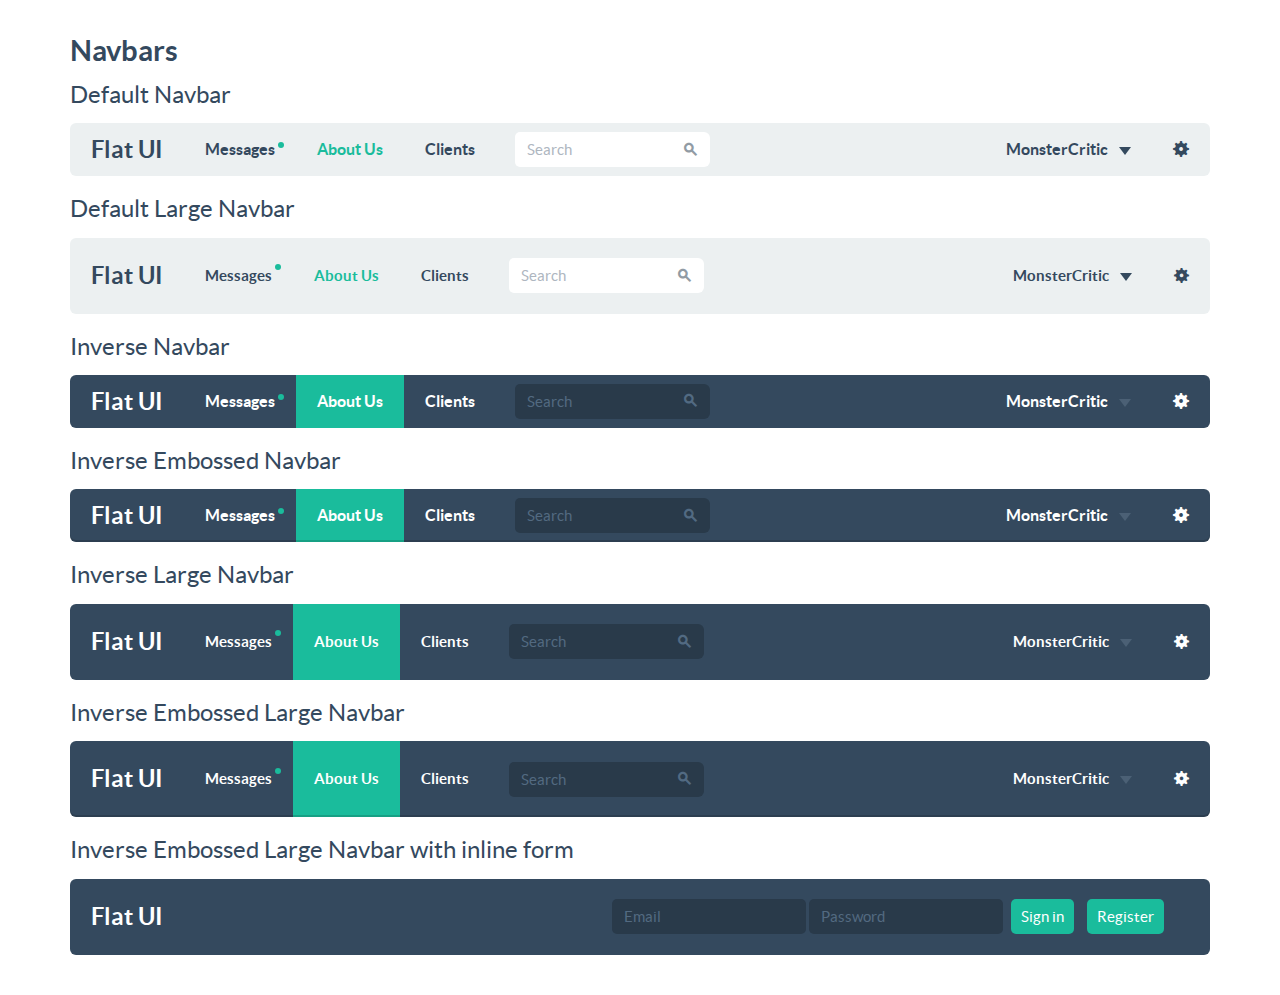
<file: docs/examples/navbars.html>
<!DOCTYPE html>
<html lang="en">
  <head>
    <meta charset="utf-8">
    <title>Flat UI Free</title>
    <meta name="viewport" content="width=device-width, initial-scale=1.0">

    <!-- Loading Bootstrap -->
    <link href="../../dist/css/vendor/bootstrap/css/bootstrap.min.css" rel="stylesheet">

    <!-- Loading Flat UI -->
    <link href="../../dist/css/flat-ui.css" rel="stylesheet">

    <link rel="shortcut icon" href="../../dist/img/favicon.ico">

    <!-- HTML5 shim, for IE6-8 support of HTML5 elements. All other JS at the end of file. -->
    <!--[if lt IE 9]>
      <script src="../../dist/js/vendor/html5shiv.js"></script>
      <script src="../../dist/js/vendor/respond.min.js"></script>
    <![endif]-->
  </head>
  <body>
    <style>
      body {
          padding-bottom: 20px;
          padding-top: 20px;
      }
      .navbar {
          margin-bottom: 20px;
      }
    </style>
    <div class="container">

      <h4>Navbars</h4>

      <h6>Default Navbar</h6>

      <nav class="navbar navbar-default" role="navigation">
        <!-- Brand and toggle get grouped for better mobile display -->
        <div class="navbar-header">
          <button type="button" class="navbar-toggle" data-toggle="collapse" data-target="#navbar-collapse-3">
            <span class="sr-only">Toggle navigation</span>
          </button>
          <a class="navbar-brand" href="#">Flat UI</a>
        </div>

        <!-- Collect the nav links, forms, and other content for toggling -->
        <div class="collapse navbar-collapse" id="navbar-collapse-3">
          <ul class="nav navbar-nav">
            <li><a href="#">Messages<span class="navbar-unread">1</span></a></li>
            <li class="active"><a href="#">About Us</a></li>
            <li><a href="#">Clients</a></li>
           </ul>
          <form class="navbar-form navbar-left" action="#" role="search">
            <div class="form-group">
              <div class="input-group">
                <input class="form-control" id="navbarInput-01" type="search" placeholder="Search">
                <span class="input-group-btn">
                  <button type="submit" class="btn"><span class="fui-search"></span></button>
                </span>
              </div>
            </div>
          </form>
          <ul class="nav navbar-nav navbar-right">
            <li class="dropdown">
              <a href="#" class="dropdown-toggle" data-toggle="dropdown">MonsterCritic <b class="caret"></b></a>
              <ul class="dropdown-menu">
                <li><a href="#">Action</a></li>
                <li><a href="#">Another action</a></li>
                <li><a href="#">Something else here</a></li>
                <li class="divider"></li>
                <li><a href="#">Separated link</a></li>
              </ul>
            </li>
            <li><a href="#"><span class="visible-sm visible-xs">Settings<span class="fui-gear"></span></span><span class="visible-md visible-lg"><span class="fui-gear"></span></span></a></li>
          </ul>
        </div><!-- /.navbar-collapse -->
      </nav>

      <h6>Default Large Navbar</h6>

      <nav class="navbar navbar-default navbar-lg" role="navigation">
        <!-- Brand and toggle get grouped for better mobile display -->
        <div class="navbar-header">
          <button type="button" class="navbar-toggle" data-toggle="collapse" data-target="#navbar-collapse-4">
            <span class="sr-only">Toggle navigation</span>
          </button>
          <a class="navbar-brand" href="#">Flat UI</a>
        </div>

        <!-- Collect the nav links, forms, and other content for toggling -->
        <div class="collapse navbar-collapse" id="navbar-collapse-4">
          <ul class="nav navbar-nav">
            <li><a href="#">Messages<span class="navbar-unread">1</span></a></li>
            <li class="active"><a href="#">About Us</a></li>
            <li><a href="#">Clients</a></li>
           </ul>
          <form class="navbar-form navbar-left" action="#" role="search">
            <div class="form-group">
              <div class="input-group">
                <input class="form-control" id="navbarInput-01" type="search" placeholder="Search">
                <span class="input-group-btn">
                  <button type="submit" class="btn"><span class="fui-search"></span></button>
                </span>
              </div>
            </div>
          </form>
          <ul class="nav navbar-nav navbar-right">
            <li class="dropdown">
              <a href="#" class="dropdown-toggle" data-toggle="dropdown">MonsterCritic <b class="caret"></b></a>
              <ul class="dropdown-menu">
                <li><a href="#">Action</a></li>
                <li><a href="#">Another action</a></li>
                <li><a href="#">Something else here</a></li>
                <li class="divider"></li>
                <li><a href="#">Separated link</a></li>
              </ul>
            </li>
            <li><a href="#"><span class="visible-sm visible-xs">Settings<span class="fui-gear"></span></span><span class="visible-md visible-lg"><span class="fui-gear"></span></span></a></li>
          </ul>
        </div><!-- /.navbar-collapse -->
      </nav>

      <h6>Inverse Navbar</h6>

      <nav class="navbar navbar-inverse" role="navigation">
        <!-- Brand and toggle get grouped for better mobile display -->
        <div class="navbar-header">
          <button type="button" class="navbar-toggle" data-toggle="collapse" data-target="#navbar-collapse-5">
            <span class="sr-only">Toggle navigation</span>
          </button>
          <a class="navbar-brand" href="#">Flat UI</a>
        </div>

        <!-- Collect the nav links, forms, and other content for toggling -->
        <div class="collapse navbar-collapse" id="navbar-collapse-5">
          <ul class="nav navbar-nav">
            <li><a href="#">Messages<span class="navbar-unread">1</span></a></li>
            <li class="active"><a href="#">About Us</a></li>
            <li><a href="#">Clients</a></li>
           </ul>
          <form class="navbar-form navbar-left" action="#" role="search">
            <div class="form-group">
              <div class="input-group">
                <input class="form-control" id="navbarInput-01" type="search" placeholder="Search">
                <span class="input-group-btn">
                  <button type="submit" class="btn"><span class="fui-search"></span></button>
                </span>
              </div>
            </div>
          </form>
          <ul class="nav navbar-nav navbar-right">
            <li class="dropdown">
              <a href="#" class="dropdown-toggle" data-toggle="dropdown">MonsterCritic <b class="caret"></b></a>
              <ul class="dropdown-menu">
                <li><a href="#">Action</a></li>
                <li><a href="#">Another action</a></li>
                <li><a href="#">Something else here</a></li>
                <li class="divider"></li>
                <li><a href="#">Separated link</a></li>
              </ul>
            </li>
            <li><a href="#"><span class="visible-sm visible-xs">Settings<span class="fui-gear"></span></span><span class="visible-md visible-lg"><span class="fui-gear"></span></span></a></li>
          </ul>
        </div><!-- /.navbar-collapse -->
      </nav>

      <h6>Inverse Embossed Navbar</h6>

      <nav class="navbar navbar-inverse navbar-embossed" role="navigation">
        <!-- Brand and toggle get grouped for better mobile display -->
        <div class="navbar-header">
          <button type="button" class="navbar-toggle" data-toggle="collapse" data-target="#navbar-collapse-6">
            <span class="sr-only">Toggle navigation</span>
          </button>
          <a class="navbar-brand" href="#">Flat UI</a>
        </div>

        <!-- Collect the nav links, forms, and other content for toggling -->
        <div class="collapse navbar-collapse" id="navbar-collapse-6">
          <ul class="nav navbar-nav">
            <li><a href="#">Messages<span class="navbar-unread">1</span></a></li>
            <li class="active"><a href="#">About Us</a></li>
            <li><a href="#">Clients</a></li>
           </ul>
          <form class="navbar-form navbar-left" action="#" role="search">
            <div class="form-group">
              <div class="input-group">
                <input class="form-control" id="navbarInput-01" type="search" placeholder="Search">
                <span class="input-group-btn">
                  <button type="submit" class="btn"><span class="fui-search"></span></button>
                </span>
              </div>
            </div>
          </form>
          <ul class="nav navbar-nav navbar-right">
            <li class="dropdown">
              <a href="#" class="dropdown-toggle" data-toggle="dropdown">MonsterCritic <b class="caret"></b></a>
              <ul class="dropdown-menu">
                <li><a href="#">Action</a></li>
                <li><a href="#">Another action</a></li>
                <li><a href="#">Something else here</a></li>
                <li class="divider"></li>
                <li><a href="#">Separated link</a></li>
              </ul>
            </li>
            <li><a href="#"><span class="visible-sm visible-xs">Settings<span class="fui-gear"></span></span><span class="visible-md visible-lg"><span class="fui-gear"></span></span></a></li>
          </ul>
        </div><!-- /.navbar-collapse -->
      </nav>

      <h6>Inverse Large Navbar</h6>

      <nav class="navbar navbar-inverse navbar-lg" role="navigation">
        <!-- Brand and toggle get grouped for better mobile display -->
        <div class="navbar-header">
          <button type="button" class="navbar-toggle" data-toggle="collapse" data-target="#navbar-collapse-7">
            <span class="sr-only">Toggle navigation</span>
          </button>
          <a class="navbar-brand" href="#">Flat UI</a>
        </div>

        <!-- Collect the nav links, forms, and other content for toggling -->
        <div class="collapse navbar-collapse" id="navbar-collapse-7">
          <ul class="nav navbar-nav">
            <li><a href="#">Messages<span class="navbar-unread">1</span></a></li>
            <li class="active"><a href="#">About Us</a></li>
            <li><a href="#">Clients</a></li>
           </ul>
          <form class="navbar-form navbar-left" action="#" role="search">
            <div class="form-group">
              <div class="input-group">
                <input class="form-control" id="navbarInput-01" type="search" placeholder="Search">
                <span class="input-group-btn">
                  <button type="submit" class="btn"><span class="fui-search"></span></button>
                </span>
              </div>
            </div>
          </form>
          <ul class="nav navbar-nav navbar-right">
            <li class="dropdown">
              <a href="#" class="dropdown-toggle" data-toggle="dropdown">MonsterCritic <b class="caret"></b></a>
              <ul class="dropdown-menu">
                <li><a href="#">Action</a></li>
                <li><a href="#">Another action</a></li>
                <li><a href="#">Something else here</a></li>
                <li class="divider"></li>
                <li><a href="#">Separated link</a></li>
              </ul>
            </li>
            <li><a href="#"><span class="visible-sm visible-xs">Settings<span class="fui-gear"></span></span><span class="visible-md visible-lg"><span class="fui-gear"></span></span></a></li>
          </ul>
        </div><!-- /.navbar-collapse -->
      </nav>

      <h6>Inverse Embossed Large Navbar</h6>

      <nav class="navbar navbar-inverse navbar-lg navbar-embossed" role="navigation">
        <!-- Brand and toggle get grouped for better mobile display -->
        <div class="navbar-header">
          <button type="button" class="navbar-toggle" data-toggle="collapse" data-target="#navbar-collapse-8">
            <span class="sr-only">Toggle navigation</span>
          </button>
          <a class="navbar-brand" href="#">Flat UI</a>
        </div>

        <!-- Collect the nav links, forms, and other content for toggling -->
        <div class="collapse navbar-collapse" id="navbar-collapse-8">
          <ul class="nav navbar-nav">
            <li><a href="#">Messages<span class="navbar-unread">1</span></a></li>
            <li class="active"><a href="#">About Us</a></li>
            <li><a href="#">Clients</a></li>
           </ul>
          <form class="navbar-form navbar-left" action="#" role="search">
            <div class="form-group">
              <div class="input-group">
                <input class="form-control" id="navbarInput-01" type="search" placeholder="Search">
                <span class="input-group-btn">
                  <button type="submit" class="btn"><span class="fui-search"></span></button>
                </span>
              </div>
            </div>
          </form>
          <ul class="nav navbar-nav navbar-right">
            <li class="dropdown">
              <a href="#" class="dropdown-toggle" data-toggle="dropdown">MonsterCritic <b class="caret"></b></a>
              <ul class="dropdown-menu">
                <li><a href="#">Action</a></li>
                <li><a href="#">Another action</a></li>
                <li><a href="#">Something else here</a></li>
                <li class="divider"></li>
                <li><a href="#">Separated link</a></li>
              </ul>
            </li>
            <li><a href="#"><span class="visible-sm visible-xs">Settings<span class="fui-gear"></span></span><span class="visible-md visible-lg"><span class="fui-gear"></span></span></a></li>
          </ul>
        </div><!-- /.navbar-collapse -->
      </nav>


      <h6>Inverse Embossed Large Navbar with inline form</h6>

      <nav class="navbar navbar-inverse navbar-lg navbar-embossed" role="navigation">
        <div class="container-fluid">
          <div class="navbar-header">
            <button type="button" class="navbar-toggle" data-toggle="collapse" data-target="#navbar-collapse-9">
              <span class="sr-only">Toggle navigation</span>
              <span class="icon-bar"></span>
              <span class="icon-bar"></span>
              <span class="icon-bar"></span>
            </button>
            <a class="navbar-brand" href="#">Flat UI</a>
          </div>
          <div class="navbar-collapse collapse" id="navbar-collapse-9">
            <form class="navbar-form navbar-right" role="form">
              <div class="form-group">
                <input type="text" placeholder="Email" class="form-control">
              </div>
              <div class="form-group">
                <input type="password" placeholder="Password" class="form-control">
              </div>
              <button type="submit" class="btn btn-success">Sign in</button>
              <button type="submit" class="btn btn-danger">Register</button>
            </form>

          </div><!--/.navbar-collapse -->
        </div>
      </nav>




    </div>
    <!-- /.container-fluid -->

    <!-- jQuery (necessary for Bootstrap's JavaScript plugins) -->
    <script src="../../dist/js/vendor/jquery.min.js"></script>
    <!-- Include all compiled plugins (below), or include individual files as needed -->
    <script src="../../dist/js/flat-ui.min.js"></script>

    <script src="../assets/js/application.js"></script>

  </body>
</html>
</file>
<file: dist/css/flat-ui.css>
@font-face {
  font-family: 'Lato';
  src: url('../fonts/lato/lato-black.eot');
  src: url('../fonts/lato/lato-black.eot?#iefix') format('embedded-opentype'), url('../fonts/lato/lato-black.woff') format('woff'), url('../fonts/lato/lato-black.ttf') format('truetype'), url('../fonts/lato/lato-black.svg#latoblack') format('svg');
  font-weight: 900;
  font-style: normal;
}
@font-face {
  font-family: 'Lato';
  src: url('../fonts/lato/lato-bold.eot');
  src: url('../fonts/lato/lato-bold.eot?#iefix') format('embedded-opentype'), url('../fonts/lato/lato-bold.woff') format('woff'), url('../fonts/lato/lato-bold.ttf') format('truetype'), url('../fonts/lato/lato-bold.svg#latobold') format('svg');
  font-weight: bold;
  font-style: normal;
}
@font-face {
  font-family: 'Lato';
  src: url('../fonts/lato/lato-bolditalic.eot');
  src: url('../fonts/lato/lato-bolditalic.eot?#iefix') format('embedded-opentype'), url('../fonts/lato/lato-bolditalic.woff') format('woff'), url('../fonts/lato/lato-bolditalic.ttf') format('truetype'), url('../fonts/lato/lato-bolditalic.svg#latobold-italic') format('svg');
  font-weight: bold;
  font-style: italic;
}
@font-face {
  font-family: 'Lato';
  src: url('../fonts/lato/lato-italic.eot');
  src: url('../fonts/lato/lato-italic.eot?#iefix') format('embedded-opentype'), url('../fonts/lato/lato-italic.woff') format('woff'), url('../fonts/lato/lato-italic.ttf') format('truetype'), url('../fonts/lato/lato-italic.svg#latoitalic') format('svg');
  font-weight: normal;
  font-style: italic;
}
@font-face {
  font-family: 'Lato';
  src: url('../fonts/lato/lato-light.eot');
  src: url('../fonts/lato/lato-light.eot?#iefix') format('embedded-opentype'), url('../fonts/lato/lato-light.woff') format('woff'), url('../fonts/lato/lato-light.ttf') format('truetype'), url('../fonts/lato/lato-light.svg#latolight') format('svg');
  font-weight: 300;
  font-style: normal;
}
@font-face {
  font-family: 'Lato';
  src: url('../fonts/lato/lato-regular.eot');
  src: url('../fonts/lato/lato-regular.eot?#iefix') format('embedded-opentype'), url('../fonts/lato/lato-regular.woff') format('woff'), url('../fonts/lato/lato-regular.ttf') format('truetype'), url('../fonts/lato/lato-regular.svg#latoregular') format('svg');
  font-weight: normal;
  font-style: normal;
}
@font-face {
  font-family: 'Flat-UI-Icons';
  src: url('../fonts/glyphicons/flat-ui-icons-regular.eot');
  src: url('../fonts/glyphicons/flat-ui-icons-regular.eot?#iefix') format('embedded-opentype'), url('../fonts/glyphicons/flat-ui-icons-regular.woff') format('woff'), url('../fonts/glyphicons/flat-ui-icons-regular.ttf') format('truetype'), url('../fonts/glyphicons/flat-ui-icons-regular.svg#flat-ui-icons-regular') format('svg');
}
[class^="fui-"],
[class*="fui-"] {
  font-family: 'Flat-UI-Icons';
  speak: none;
  font-style: normal;
  font-weight: normal;
  font-variant: normal;
  text-transform: none;
  -webkit-font-smoothing: antialiased;
  -moz-osx-font-smoothing: grayscale;
}
.fui-triangle-up:before {
  content: "\e600";
}
.fui-triangle-down:before {
  content: "\e601";
}
.fui-triangle-up-small:before {
  content: "\e602";
}
.fui-triangle-down-small:before {
  content: "\e603";
}
.fui-triangle-left-large:before {
  content: "\e604";
}
.fui-triangle-right-large:before {
  content: "\e605";
}
.fui-arrow-left:before {
  content: "\e606";
}
.fui-arrow-right:before {
  content: "\e607";
}
.fui-plus:before {
  content: "\e608";
}
.fui-cross:before {
  content: "\e609";
}
.fui-check:before {
  content: "\e60a";
}
.fui-radio-unchecked:before {
  content: "\e60b";
}
.fui-radio-checked:before {
  content: "\e60c";
}
.fui-checkbox-unchecked:before {
  content: "\e60d";
}
.fui-checkbox-checked:before {
  content: "\e60e";
}
.fui-info-circle:before {
  content: "\e60f";
}
.fui-alert-circle:before {
  content: "\e610";
}
.fui-question-circle:before {
  content: "\e611";
}
.fui-check-circle:before {
  content: "\e612";
}
.fui-cross-circle:before {
  content: "\e613";
}
.fui-plus-circle:before {
  content: "\e614";
}
.fui-pause:before {
  content: "\e615";
}
.fui-play:before {
  content: "\e616";
}
.fui-volume:before {
  content: "\e617";
}
.fui-mute:before {
  content: "\e618";
}
.fui-resize:before {
  content: "\e619";
}
.fui-list:before {
  content: "\e61a";
}
.fui-list-thumbnailed:before {
  content: "\e61b";
}
.fui-list-small-thumbnails:before {
  content: "\e61c";
}
.fui-list-large-thumbnails:before {
  content: "\e61d";
}
.fui-list-numbered:before {
  content: "\e61e";
}
.fui-list-columned:before {
  content: "\e61f";
}
.fui-list-bulleted:before {
  content: "\e620";
}
.fui-window:before {
  content: "\e621";
}
.fui-windows:before {
  content: "\e622";
}
.fui-loop:before {
  content: "\e623";
}
.fui-cmd:before {
  content: "\e624";
}
.fui-mic:before {
  content: "\e625";
}
.fui-heart:before {
  content: "\e626";
}
.fui-location:before {
  content: "\e627";
}
.fui-new:before {
  content: "\e628";
}
.fui-video:before {
  content: "\e629";
}
.fui-photo:before {
  content: "\e62a";
}
.fui-time:before {
  content: "\e62b";
}
.fui-eye:before {
  content: "\e62c";
}
.fui-chat:before {
  content: "\e62d";
}
.fui-home:before {
  content: "\e62e";
}
.fui-upload:before {
  content: "\e62f";
}
.fui-search:before {
  content: "\e630";
}
.fui-user:before {
  content: "\e631";
}
.fui-mail:before {
  content: "\e632";
}
.fui-lock:before {
  content: "\e633";
}
.fui-power:before {
  content: "\e634";
}
.fui-calendar:before {
  content: "\e635";
}
.fui-gear:before {
  content: "\e636";
}
.fui-bookmark:before {
  content: "\e637";
}
.fui-exit:before {
  content: "\e638";
}
.fui-trash:before {
  content: "\e639";
}
.fui-folder:before {
  content: "\e63a";
}
.fui-bubble:before {
  content: "\e63b";
}
.fui-export:before {
  content: "\e63c";
}
.fui-calendar-solid:before {
  content: "\e63d";
}
.fui-star:before {
  content: "\e63e";
}
.fui-star-2:before {
  content: "\e63f";
}
.fui-credit-card:before {
  content: "\e640";
}
.fui-clip:before {
  content: "\e641";
}
.fui-link:before {
  content: "\e642";
}
.fui-tag:before {
  content: "\e643";
}
.fui-document:before {
  content: "\e644";
}
.fui-image:before {
  content: "\e645";
}
.fui-facebook:before {
  content: "\e646";
}
.fui-youtube:before {
  content: "\e647";
}
.fui-vimeo:before {
  content: "\e648";
}
.fui-twitter:before {
  content: "\e649";
}
.fui-spotify:before {
  content: "\e64a";
}
.fui-skype:before {
  content: "\e64b";
}
.fui-pinterest:before {
  content: "\e64c";
}
.fui-path:before {
  content: "\e64d";
}
.fui-linkedin:before {
  content: "\e64e";
}
.fui-google-plus:before {
  content: "\e64f";
}
.fui-dribbble:before {
  content: "\e650";
}
.fui-behance:before {
  content: "\e651";
}
.fui-stumbleupon:before {
  content: "\e652";
}
.fui-yelp:before {
  content: "\e653";
}
.fui-wordpress:before {
  content: "\e654";
}
.fui-windows-8:before {
  content: "\e655";
}
.fui-vine:before {
  content: "\e656";
}
.fui-tumblr:before {
  content: "\e657";
}
.fui-paypal:before {
  content: "\e658";
}
.fui-lastfm:before {
  content: "\e659";
}
.fui-instagram:before {
  content: "\e65a";
}
.fui-html5:before {
  content: "\e65b";
}
.fui-github:before {
  content: "\e65c";
}
.fui-foursquare:before {
  content: "\e65d";
}
.fui-dropbox:before {
  content: "\e65e";
}
.fui-android:before {
  content: "\e65f";
}
.fui-apple:before {
  content: "\e660";
}
body {
  font-family: "Lato", Helvetica, Arial, sans-serif;
  font-size: 18px;
  line-height: 1.72222;
  color: #34495e;
  background-color: #ffffff;
}
a {
  color: #16a085;
  text-decoration: none;
  -webkit-transition: .25s;
          transition: .25s;
}
a:hover,
a:focus {
  color: #1abc9c;
  text-decoration: none;
}
a:focus {
  outline: none;
}
.img-rounded {
  border-radius: 6px;
}
.img-thumbnail {
  padding: 4px;
  line-height: 1.72222;
  background-color: #ffffff;
  border: 2px solid #bdc3c7;
  border-radius: 6px;
  -webkit-transition: all 0.25s ease-in-out;
          transition: all 0.25s ease-in-out;
  display: inline-block;
  max-width: 100%;
  height: auto;
}
.img-comment {
  font-size: 15px;
  line-height: 1.2;
  font-style: italic;
  margin: 24px 0;
}
h1,
h2,
h3,
h4,
h5,
h6,
.h1,
.h2,
.h3,
.h4,
.h5,
.h6 {
  font-family: inherit;
  font-weight: 700;
  line-height: 1.1;
  color: inherit;
}
h1 small,
h2 small,
h3 small,
h4 small,
h5 small,
h6 small,
.h1 small,
.h2 small,
.h3 small,
.h4 small,
.h5 small,
.h6 small {
  color: #e7e9ec;
}
h1,
h2,
h3 {
  margin-top: 30px;
  margin-bottom: 15px;
}
h4,
h5,
h6 {
  margin-top: 15px;
  margin-bottom: 15px;
}
h6 {
  font-weight: normal;
}
h1,
.h1 {
  font-size: 61px;
}
h2,
.h2 {
  font-size: 53px;
}
h3,
.h3 {
  font-size: 40px;
}
h4,
.h4 {
  font-size: 29px;
}
h5,
.h5 {
  font-size: 28px;
}
h6,
.h6 {
  font-size: 24px;
}
p {
  font-size: 18px;
  line-height: 1.72222;
  margin: 0 0 15px;
}
.lead {
  margin-bottom: 30px;
  font-size: 28px;
  line-height: 1.46428571;
  font-weight: 300;
}
@media (min-width: 768px) {
  .lead {
    font-size: 30.006px;
  }
}
small,
.small {
  font-size: 83%;
  line-height: 2.067;
}
.text-muted {
  color: #bdc3c7;
}
.text-inverse {
  color: #ffffff;
}
.text-primary {
  color: #1abc9c;
}
a.text-primary:hover {
  color: #148f77;
}
.text-warning {
  color: #f1c40f;
}
a.text-warning:hover {
  color: #c29d0b;
}
.text-danger {
  color: #e74c3c;
}
a.text-danger:hover {
  color: #d62c1a;
}
.text-success {
  color: #2ecc71;
}
a.text-success:hover {
  color: #25a25a;
}
.text-info {
  color: #3498db;
}
a.text-info:hover {
  color: #217dbb;
}
.bg-primary {
  color: #ffffff;
  background-color: #34495e;
}
a.bg-primary:hover {
  background-color: #222f3d;
}
.bg-success {
  background-color: #dff0d8;
}
a.bg-success:hover {
  background-color: #c1e2b3;
}
.bg-info {
  background-color: #d9edf7;
}
a.bg-info:hover {
  background-color: #afd9ee;
}
.bg-warning {
  background-color: #fcf8e3;
}
a.bg-warning:hover {
  background-color: #f7ecb5;
}
.bg-danger {
  background-color: #f2dede;
}
a.bg-danger:hover {
  background-color: #e4b9b9;
}
.page-header {
  padding-bottom: 14px;
  margin: 60px 0 30px;
  border-bottom: 2px solid #e7e9ec;
}
ul,
ol {
  margin-bottom: 15px;
}
dl {
  margin-bottom: 30px;
}
dt,
dd {
  line-height: 1.72222;
}
@media (min-width: 768px) {
  .dl-horizontal dt {
    width: 160px;
  }
  .dl-horizontal dd {
    margin-left: 180px;
  }
}
abbr[title],
abbr[data-original-title] {
  border-bottom: 1px dotted #bdc3c7;
}
blockquote {
  border-left: 3px solid #e7e9ec;
  padding: 0 0 0 16px;
  margin: 0 0 30px;
}
blockquote p {
  font-size: 20px;
  line-height: 1.55;
  font-weight: normal;
  margin-bottom: .4em;
}
blockquote small,
blockquote .small {
  font-size: 18px;
  line-height: 1.72222;
  font-style: italic;
  color: inherit;
}
blockquote small:before,
blockquote .small:before {
  content: "";
}
blockquote.pull-right {
  padding-right: 16px;
  padding-left: 0;
  border-right: 3px solid #e7e9ec;
  border-left: 0;
}
blockquote.pull-right small:after {
  content: "";
}
address {
  margin-bottom: 30px;
  line-height: 1.72222;
}
sub,
sup {
  font-size: 70%;
}
code,
kbd,
pre,
samp {
  font-family: Monaco, Menlo, Consolas, "Courier New", monospace;
}
code {
  padding: 2px 6px;
  font-size: 85%;
  color: #c7254e;
  background-color: #f9f2f4;
  border-radius: 4px;
}
kbd {
  padding: 2px 6px;
  font-size: 85%;
  color: #ffffff;
  background-color: #34495e;
  border-radius: 4px;
  box-shadow: none;
}
pre {
  padding: 8px;
  margin: 0 0 15px;
  font-size: 13px;
  line-height: 1.72222;
  color: inherit;
  background-color: #ffffff;
  border: 2px solid #e7e9ec;
  border-radius: 6px;
  white-space: pre;
}
.pre-scrollable {
  max-height: 340px;
}
.thumbnail {
  display: block;
  padding: 4px;
  margin-bottom: 5px;
  line-height: 1.72222;
  background-color: #ffffff;
  border: 2px solid #bdc3c7;
  border-radius: 6px;
  -webkit-transition: border 0.25s ease-in-out;
          transition: border 0.25s ease-in-out;
}
.thumbnail > img,
.thumbnail a > img {
  display: block;
  max-width: 100%;
  height: auto;
  margin-left: auto;
  margin-right: auto;
}
a.thumbnail:hover,
a.thumbnail:focus,
a.thumbnail.active {
  border-color: #16a085;
}
.thumbnail .caption {
  padding: 9px;
  color: #34495e;
}
.btn {
  border: none;
  font-size: 15px;
  font-weight: normal;
  line-height: 1.4;
  border-radius: 4px;
  padding: 10px 15px;
  -webkit-font-smoothing: subpixel-antialiased;
  -webkit-transition: border 0.25s linear, color 0.25s linear, background-color 0.25s linear;
          transition: border 0.25s linear, color 0.25s linear, background-color 0.25s linear;
}
.btn:hover,
.btn:focus {
  outline: none;
  color: #ffffff;
}
.btn:active,
.btn.active {
  outline: none;
  box-shadow: none;
}
.btn:focus:active {
  outline: none;
}
.btn.disabled,
.btn[disabled],
fieldset[disabled] .btn {
  background-color: #bdc3c7;
  color: rgba(255, 255, 255, 0.75);
  opacity: 0.7;
  filter: alpha(opacity=70);
  cursor: not-allowed;
}
.btn [class^="fui-"] {
  margin: 0 1px;
  position: relative;
  line-height: 1;
  top: 1px;
}
.btn-xs.btn [class^="fui-"] {
  font-size: 11px;
  top: 0;
}
.btn-hg.btn [class^="fui-"] {
  top: 2px;
}
.btn-default {
  color: #ffffff;
  background-color: #bdc3c7;
}
.btn-default:hover,
.btn-default.hover,
.btn-default:focus,
.btn-default:active,
.btn-default.active,
.open > .dropdown-toggle.btn-default {
  color: #ffffff;
  background-color: #cacfd2;
  border-color: #cacfd2;
}
.btn-default:active,
.btn-default.active,
.open > .dropdown-toggle.btn-default {
  background: #a1a6a9;
  border-color: #a1a6a9;
}
.btn-default.disabled,
.btn-default[disabled],
fieldset[disabled] .btn-default,
.btn-default.disabled:hover,
.btn-default[disabled]:hover,
fieldset[disabled] .btn-default:hover,
.btn-default.disabled.hover,
.btn-default[disabled].hover,
fieldset[disabled] .btn-default.hover,
.btn-default.disabled:focus,
.btn-default[disabled]:focus,
fieldset[disabled] .btn-default:focus,
.btn-default.disabled:active,
.btn-default[disabled]:active,
fieldset[disabled] .btn-default:active,
.btn-default.disabled.active,
.btn-default[disabled].active,
fieldset[disabled] .btn-default.active {
  background-color: #bdc3c7;
  border-color: #bdc3c7;
}
.btn-default .badge {
  color: #bdc3c7;
  background-color: #ffffff;
}
.btn-primary {
  color: #ffffff;
  background-color: #1abc9c;
}
.btn-primary:hover,
.btn-primary.hover,
.btn-primary:focus,
.btn-primary:active,
.btn-primary.active,
.open > .dropdown-toggle.btn-primary {
  color: #ffffff;
  background-color: #48c9b0;
  border-color: #48c9b0;
}
.btn-primary:active,
.btn-primary.active,
.open > .dropdown-toggle.btn-primary {
  background: #16a085;
  border-color: #16a085;
}
.btn-primary.disabled,
.btn-primary[disabled],
fieldset[disabled] .btn-primary,
.btn-primary.disabled:hover,
.btn-primary[disabled]:hover,
fieldset[disabled] .btn-primary:hover,
.btn-primary.disabled.hover,
.btn-primary[disabled].hover,
fieldset[disabled] .btn-primary.hover,
.btn-primary.disabled:focus,
.btn-primary[disabled]:focus,
fieldset[disabled] .btn-primary:focus,
.btn-primary.disabled:active,
.btn-primary[disabled]:active,
fieldset[disabled] .btn-primary:active,
.btn-primary.disabled.active,
.btn-primary[disabled].active,
fieldset[disabled] .btn-primary.active {
  background-color: #bdc3c7;
  border-color: #1abc9c;
}
.btn-primary .badge {
  color: #1abc9c;
  background-color: #ffffff;
}
.btn-info {
  color: #ffffff;
  background-color: #3498db;
}
.btn-info:hover,
.btn-info.hover,
.btn-info:focus,
.btn-info:active,
.btn-info.active,
.open > .dropdown-toggle.btn-info {
  color: #ffffff;
  background-color: #5dade2;
  border-color: #5dade2;
}
.btn-info:active,
.btn-info.active,
.open > .dropdown-toggle.btn-info {
  background: #2c81ba;
  border-color: #2c81ba;
}
.btn-info.disabled,
.btn-info[disabled],
fieldset[disabled] .btn-info,
.btn-info.disabled:hover,
.btn-info[disabled]:hover,
fieldset[disabled] .btn-info:hover,
.btn-info.disabled.hover,
.btn-info[disabled].hover,
fieldset[disabled] .btn-info.hover,
.btn-info.disabled:focus,
.btn-info[disabled]:focus,
fieldset[disabled] .btn-info:focus,
.btn-info.disabled:active,
.btn-info[disabled]:active,
fieldset[disabled] .btn-info:active,
.btn-info.disabled.active,
.btn-info[disabled].active,
fieldset[disabled] .btn-info.active {
  background-color: #bdc3c7;
  border-color: #3498db;
}
.btn-info .badge {
  color: #3498db;
  background-color: #ffffff;
}
.btn-danger {
  color: #ffffff;
  background-color: #e74c3c;
}
.btn-danger:hover,
.btn-danger.hover,
.btn-danger:focus,
.btn-danger:active,
.btn-danger.active,
.open > .dropdown-toggle.btn-danger {
  color: #ffffff;
  background-color: #ec7063;
  border-color: #ec7063;
}
.btn-danger:active,
.btn-danger.active,
.open > .dropdown-toggle.btn-danger {
  background: #c44133;
  border-color: #c44133;
}
.btn-danger.disabled,
.btn-danger[disabled],
fieldset[disabled] .btn-danger,
.btn-danger.disabled:hover,
.btn-danger[disabled]:hover,
fieldset[disabled] .btn-danger:hover,
.btn-danger.disabled.hover,
.btn-danger[disabled].hover,
fieldset[disabled] .btn-danger.hover,
.btn-danger.disabled:focus,
.btn-danger[disabled]:focus,
fieldset[disabled] .btn-danger:focus,
.btn-danger.disabled:active,
.btn-danger[disabled]:active,
fieldset[disabled] .btn-danger:active,
.btn-danger.disabled.active,
.btn-danger[disabled].active,
fieldset[disabled] .btn-danger.active {
  background-color: #bdc3c7;
  border-color: #e74c3c;
}
.btn-danger .badge {
  color: #e74c3c;
  background-color: #ffffff;
}
.btn-success {
  color: #ffffff;
  background-color: #2ecc71;
}
.btn-success:hover,
.btn-success.hover,
.btn-success:focus,
.btn-success:active,
.btn-success.active,
.open > .dropdown-toggle.btn-success {
  color: #ffffff;
  background-color: #58d68d;
  border-color: #58d68d;
}
.btn-success:active,
.btn-success.active,
.open > .dropdown-toggle.btn-success {
  background: #27ad60;
  border-color: #27ad60;
}
.btn-success.disabled,
.btn-success[disabled],
fieldset[disabled] .btn-success,
.btn-success.disabled:hover,
.btn-success[disabled]:hover,
fieldset[disabled] .btn-success:hover,
.btn-success.disabled.hover,
.btn-success[disabled].hover,
fieldset[disabled] .btn-success.hover,
.btn-success.disabled:focus,
.btn-success[disabled]:focus,
fieldset[disabled] .btn-success:focus,
.btn-success.disabled:active,
.btn-success[disabled]:active,
fieldset[disabled] .btn-success:active,
.btn-success.disabled.active,
.btn-success[disabled].active,
fieldset[disabled] .btn-success.active {
  background-color: #bdc3c7;
  border-color: #2ecc71;
}
.btn-success .badge {
  color: #2ecc71;
  background-color: #ffffff;
}
.btn-warning {
  color: #ffffff;
  background-color: #f1c40f;
}
.btn-warning:hover,
.btn-warning.hover,
.btn-warning:focus,
.btn-warning:active,
.btn-warning.active,
.open > .dropdown-toggle.btn-warning {
  color: #ffffff;
  background-color: #f4d313;
  border-color: #f4d313;
}
.btn-warning:active,
.btn-warning.active,
.open > .dropdown-toggle.btn-warning {
  background: #cda70d;
  border-color: #cda70d;
}
.btn-warning.disabled,
.btn-warning[disabled],
fieldset[disabled] .btn-warning,
.btn-warning.disabled:hover,
.btn-warning[disabled]:hover,
fieldset[disabled] .btn-warning:hover,
.btn-warning.disabled.hover,
.btn-warning[disabled].hover,
fieldset[disabled] .btn-warning.hover,
.btn-warning.disabled:focus,
.btn-warning[disabled]:focus,
fieldset[disabled] .btn-warning:focus,
.btn-warning.disabled:active,
.btn-warning[disabled]:active,
fieldset[disabled] .btn-warning:active,
.btn-warning.disabled.active,
.btn-warning[disabled].active,
fieldset[disabled] .btn-warning.active {
  background-color: #bdc3c7;
  border-color: #f1c40f;
}
.btn-warning .badge {
  color: #f1c40f;
  background-color: #ffffff;
}
.btn-inverse {
  color: #ffffff;
  background-color: #34495e;
}
.btn-inverse:hover,
.btn-inverse.hover,
.btn-inverse:focus,
.btn-inverse:active,
.btn-inverse.active,
.open > .dropdown-toggle.btn-inverse {
  color: #ffffff;
  background-color: #415b76;
  border-color: #415b76;
}
.btn-inverse:active,
.btn-inverse.active,
.open > .dropdown-toggle.btn-inverse {
  background: #2c3e50;
  border-color: #2c3e50;
}
.btn-inverse.disabled,
.btn-inverse[disabled],
fieldset[disabled] .btn-inverse,
.btn-inverse.disabled:hover,
.btn-inverse[disabled]:hover,
fieldset[disabled] .btn-inverse:hover,
.btn-inverse.disabled.hover,
.btn-inverse[disabled].hover,
fieldset[disabled] .btn-inverse.hover,
.btn-inverse.disabled:focus,
.btn-inverse[disabled]:focus,
fieldset[disabled] .btn-inverse:focus,
.btn-inverse.disabled:active,
.btn-inverse[disabled]:active,
fieldset[disabled] .btn-inverse:active,
.btn-inverse.disabled.active,
.btn-inverse[disabled].active,
fieldset[disabled] .btn-inverse.active {
  background-color: #bdc3c7;
  border-color: #34495e;
}
.btn-inverse .badge {
  color: #34495e;
  background-color: #ffffff;
}
.btn-embossed {
  box-shadow: inset 0 -2px 0 rgba(0, 0, 0, 0.15);
}
.btn-embossed.active,
.btn-embossed:active {
  box-shadow: inset 0 2px 0 rgba(0, 0, 0, 0.15);
}
.btn-wide {
  min-width: 140px;
  padding-left: 30px;
  padding-right: 30px;
}
.btn-link {
  color: #16a085;
}
.btn-link:hover,
.btn-link:focus {
  color: #1abc9c;
  text-decoration: underline;
  background-color: transparent;
}
.btn-link[disabled]:hover,
fieldset[disabled] .btn-link:hover,
.btn-link[disabled]:focus,
fieldset[disabled] .btn-link:focus {
  color: #bdc3c7;
  text-decoration: none;
}
.btn-hg,
.btn-group-hg > .btn {
  padding: 13px 20px;
  font-size: 22px;
  line-height: 1.227;
  border-radius: 6px;
}
.btn-lg,
.btn-group-lg > .btn {
  padding: 10px 19px;
  font-size: 17px;
  line-height: 1.471;
  border-radius: 6px;
}
.btn-sm,
.btn-group-sm > .btn {
  padding: 9px 13px;
  font-size: 13px;
  line-height: 1.385;
  border-radius: 4px;
}
.btn-xs,
.btn-group-xs > .btn {
  padding: 6px 9px;
  font-size: 12px;
  line-height: 1.083;
  border-radius: 3px;
}
.btn-tip {
  font-weight: 300;
  padding-left: 10px;
  font-size: 92%;
}
.btn-block {
  white-space: normal;
}
[class*="btn-social-"] {
  padding: 10px 15px;
  font-size: 13px;
  line-height: 1.077;
  border-radius: 4px;
}
.btn-social-pinterest {
  color: #ffffff;
  background-color: #cb2028;
}
.btn-social-pinterest:hover,
.btn-social-pinterest:focus {
  background-color: #d54d53;
}
.btn-social-pinterest:active,
.btn-social-pinterest.active {
  background-color: #ad1b22;
}
.btn-social-linkedin {
  color: #ffffff;
  background-color: #0072b5;
}
.btn-social-linkedin:hover,
.btn-social-linkedin:focus {
  background-color: #338ec4;
}
.btn-social-linkedin:active,
.btn-social-linkedin.active {
  background-color: #00619a;
}
.btn-social-stumbleupon {
  color: #ffffff;
  background-color: #ed4a13;
}
.btn-social-stumbleupon:hover,
.btn-social-stumbleupon:focus {
  background-color: #f16e42;
}
.btn-social-stumbleupon:active,
.btn-social-stumbleupon.active {
  background-color: #c93f10;
}
.btn-social-googleplus {
  color: #ffffff;
  background-color: #2d2d2d;
}
.btn-social-googleplus:hover,
.btn-social-googleplus:focus {
  background-color: #575757;
}
.btn-social-googleplus:active,
.btn-social-googleplus.active {
  background-color: #262626;
}
.btn-social-facebook {
  color: #ffffff;
  background-color: #2f4b93;
}
.btn-social-facebook:hover,
.btn-social-facebook:focus {
  background-color: #596fa9;
}
.btn-social-facebook:active,
.btn-social-facebook.active {
  background-color: #28407d;
}
.btn-social-twitter {
  color: #ffffff;
  background-color: #00bdef;
}
.btn-social-twitter:hover,
.btn-social-twitter:focus {
  background-color: #33caf2;
}
.btn-social-twitter:active,
.btn-social-twitter.active {
  background-color: #00a1cb;
}
.btn-group > .btn + .btn {
  margin-left: 0;
}
.btn-group > .btn + .dropdown-toggle {
  border-left: 2px solid rgba(52, 73, 94, 0.15);
  padding: 10px 12px;
}
.btn-group > .btn + .dropdown-toggle .caret {
  margin-left: 3px;
  margin-right: 3px;
}
.btn-group > .btn.btn-gh + .dropdown-toggle .caret {
  margin-left: 7px;
  margin-right: 7px;
}
.btn-group > .btn.btn-sm + .dropdown-toggle .caret {
  margin-left: 0;
  margin-right: 0;
}
.dropdown-toggle .caret {
  margin-left: 8px;
}
.btn-group-xs > .btn + .dropdown-toggle {
  padding: 6px 9px;
}
.btn-group-sm > .btn + .dropdown-toggle {
  padding: 9px 13px;
}
.btn-group-lg > .btn + .dropdown-toggle {
  padding: 10px 19px;
}
.btn-group-hg > .btn + .dropdown-toggle {
  padding: 13px 20px;
}
.btn-xs .caret {
  border-width: 6px 4px 0;
  border-bottom-width: 0;
}
.btn-lg .caret {
  border-width: 8px 6px 0;
  border-bottom-width: 0;
}
.dropup .btn-lg .caret {
  border-width: 0 6px 8px;
}
.dropup .btn-xs .caret {
  border-width: 0 4px 6px;
}
.btn-group > .btn,
.btn-group > .dropdown-menu,
.btn-group > .popover {
  font-weight: 400;
}
.btn-group:focus .dropdown-toggle {
  outline: none;
  -webkit-transition: .25s;
          transition: .25s;
}
.btn-group.open .dropdown-toggle {
  color: rgba(255, 255, 255, 0.75);
  box-shadow: none;
}
.btn-toolbar .btn.active {
  color: #ffffff;
}
.btn-toolbar .btn > [class^="fui-"] {
  font-size: 16px;
  margin: 0 1px;
}
legend {
  display: block;
  width: 100%;
  padding: 0;
  margin-bottom: 30px / 2;
  font-size: 24px;
  line-height: inherit;
  color: inherit;
  border-bottom: none;
}
textarea {
  font-size: 20px;
  line-height: 24px;
  padding: 5px 11px;
}
input[type="search"] {
  -webkit-appearance: none !important;
}
label {
  font-weight: normal;
  font-size: 15px;
  line-height: 2.3;
}
.form-control::-moz-placeholder,
.select2-search input[type="text"]::-moz-placeholder {
  color: #b2bcc5;
  opacity: 1;
}
.form-control:-ms-input-placeholder,
.select2-search input[type="text"]:-ms-input-placeholder {
  color: #b2bcc5;
}
.form-control::-webkit-input-placeholder,
.select2-search input[type="text"]::-webkit-input-placeholder {
  color: #b2bcc5;
}
.form-control,
.select2-search input[type="text"] {
  border: 2px solid #bdc3c7;
  color: #34495e;
  font-family: "Lato", Helvetica, Arial, sans-serif;
  font-size: 15px;
  line-height: 1.467;
  padding: 8px 12px;
  height: 42px;
  border-radius: 6px;
  box-shadow: none;
  -webkit-transition: border 0.25s linear, color 0.25s linear, background-color 0.25s linear;
          transition: border 0.25s linear, color 0.25s linear, background-color 0.25s linear;
}
.form-group.focus .form-control,
.form-control:focus,
.form-group.focus .select2-search input[type="text"],
.select2-search input[type="text"]:focus {
  border-color: #1abc9c;
  outline: 0;
  box-shadow: none;
}
.form-control[disabled],
.form-control[readonly],
fieldset[disabled] .form-control,
.select2-search input[type="text"][disabled],
.select2-search input[type="text"][readonly],
fieldset[disabled] .select2-search input[type="text"] {
  background-color: #f4f6f6;
  border-color: #d5dbdb;
  color: #d5dbdb;
  cursor: default;
  opacity: 0.7;
  filter: alpha(opacity=70);
}
.form-control.flat,
.select2-search input[type="text"].flat {
  border-color: transparent;
}
.form-control.flat:hover,
.select2-search input[type="text"].flat:hover {
  border-color: #bdc3c7;
}
.form-control.flat:focus,
.select2-search input[type="text"].flat:focus {
  border-color: #1abc9c;
}
.input-sm,
.form-group-sm .form-control,
.form-group-sm .select2-search input[type="text"],
.select2-search input[type="text"] {
  height: 35px;
  padding: 6px 10px;
  font-size: 13px;
  line-height: 1.462;
  border-radius: 6px;
}
select.input-sm,
select.form-group-sm .form-control,
select.form-group-sm .select2-search input[type="text"],
select.select2-search input[type="text"] {
  height: 35px;
  line-height: 35px;
}
textarea.input-sm,
textarea.form-group-sm .form-control,
select[multiple].input-sm,
select[multiple].form-group-sm .form-control,
textarea.form-group-sm .select2-search input[type="text"],
select[multiple].form-group-sm .select2-search input[type="text"],
textarea.select2-search input[type="text"],
select[multiple].select2-search input[type="text"] {
  height: auto;
}
.input-lg,
.form-group-lg .form-control,
.form-group-lg .select2-search input[type="text"] {
  height: 45px;
  padding: 10px 15px;
  font-size: 17px;
  line-height: 1.235;
  border-radius: 6px;
}
select.input-lg,
select.form-group-lg .form-control,
select.form-group-lg .select2-search input[type="text"] {
  height: 45px;
  line-height: 45px;
}
textarea.input-lg,
textarea.form-group-lg .form-control,
select[multiple].input-lg,
select[multiple].form-group-lg .form-control,
textarea.form-group-lg .select2-search input[type="text"],
select[multiple].form-group-lg .select2-search input[type="text"] {
  height: auto;
}
.input-hg,
.form-group-hg .form-control,
.form-horizontal .form-group-hg .form-control,
.form-group-hg .select2-search input[type="text"],
.form-horizontal .form-group-hg .select2-search input[type="text"] {
  height: 53px;
  padding: 10px 16px;
  font-size: 22px;
  line-height: 1.318;
  border-radius: 6px;
}
select.input-hg,
select.form-group-hg .form-control,
select.form-group-hg .select2-search input[type="text"] {
  height: 53px;
  line-height: 53px;
}
textarea.input-hg,
textarea.form-group-hg .form-control,
select[multiple].input-hg,
select[multiple].form-group-hg .form-control,
textarea.form-group-hg .select2-search input[type="text"],
select[multiple].form-group-hg .select2-search input[type="text"] {
  height: auto;
}
.form-control-feedback {
  position: absolute;
  top: 2px;
  right: 2px;
  margin-top: 1px;
  line-height: 36px;
  font-size: 17px;
  color: #b2bcc5;
  background-color: transparent;
  padding: 0 12px 0 0;
  border-radius: 6px;
  pointer-events: none;
}
.input-hg + .form-control-feedback,
.control-feedback-hg {
  font-size: 20px;
  line-height: 48px;
  padding-right: 16px;
  width: auto;
  height: 48px;
}
.input-lg + .form-control-feedback,
.control-feedback-lg {
  font-size: 18px;
  line-height: 40px;
  width: auto;
  height: 40px;
  padding-right: 15px;
}
.input-sm + .form-control-feedback,
.control-feedback-sm,
.select2-search input[type="text"] + .form-control-feedback {
  line-height: 29px;
  height: 29px;
  width: auto;
  padding-right: 10px;
}
.has-success .help-block,
.has-success .control-label,
.has-success .radio,
.has-success .checkbox,
.has-success .radio-inline,
.has-success .checkbox-inline {
  color: #2ecc71;
}
.has-success .form-control,
.has-success .select2-search input[type="text"] {
  color: #2ecc71;
  border-color: #2ecc71;
  box-shadow: none;
}
.has-success .form-control::-moz-placeholder,
.has-success .select2-search input[type="text"]::-moz-placeholder {
  color: #2ecc71;
  opacity: 1;
}
.has-success .form-control:-ms-input-placeholder,
.has-success .select2-search input[type="text"]:-ms-input-placeholder {
  color: #2ecc71;
}
.has-success .form-control::-webkit-input-placeholder,
.has-success .select2-search input[type="text"]::-webkit-input-placeholder {
  color: #2ecc71;
}
.has-success .form-control:focus,
.has-success .select2-search input[type="text"]:focus {
  border-color: #2ecc71;
  box-shadow: none;
}
.has-success .input-group-addon {
  color: #2ecc71;
  border-color: #2ecc71;
  background-color: #ffffff;
}
.has-success .form-control-feedback {
  color: #2ecc71;
}
.has-warning .help-block,
.has-warning .control-label,
.has-warning .radio,
.has-warning .checkbox,
.has-warning .radio-inline,
.has-warning .checkbox-inline {
  color: #f1c40f;
}
.has-warning .form-control,
.has-warning .select2-search input[type="text"] {
  color: #f1c40f;
  border-color: #f1c40f;
  box-shadow: none;
}
.has-warning .form-control::-moz-placeholder,
.has-warning .select2-search input[type="text"]::-moz-placeholder {
  color: #f1c40f;
  opacity: 1;
}
.has-warning .form-control:-ms-input-placeholder,
.has-warning .select2-search input[type="text"]:-ms-input-placeholder {
  color: #f1c40f;
}
.has-warning .form-control::-webkit-input-placeholder,
.has-warning .select2-search input[type="text"]::-webkit-input-placeholder {
  color: #f1c40f;
}
.has-warning .form-control:focus,
.has-warning .select2-search input[type="text"]:focus {
  border-color: #f1c40f;
  box-shadow: none;
}
.has-warning .input-group-addon {
  color: #f1c40f;
  border-color: #f1c40f;
  background-color: #ffffff;
}
.has-warning .form-control-feedback {
  color: #f1c40f;
}
.has-error .help-block,
.has-error .control-label,
.has-error .radio,
.has-error .checkbox,
.has-error .radio-inline,
.has-error .checkbox-inline {
  color: #e74c3c;
}
.has-error .form-control,
.has-error .select2-search input[type="text"] {
  color: #e74c3c;
  border-color: #e74c3c;
  box-shadow: none;
}
.has-error .form-control::-moz-placeholder,
.has-error .select2-search input[type="text"]::-moz-placeholder {
  color: #e74c3c;
  opacity: 1;
}
.has-error .form-control:-ms-input-placeholder,
.has-error .select2-search input[type="text"]:-ms-input-placeholder {
  color: #e74c3c;
}
.has-error .form-control::-webkit-input-placeholder,
.has-error .select2-search input[type="text"]::-webkit-input-placeholder {
  color: #e74c3c;
}
.has-error .form-control:focus,
.has-error .select2-search input[type="text"]:focus {
  border-color: #e74c3c;
  box-shadow: none;
}
.has-error .input-group-addon {
  color: #e74c3c;
  border-color: #e74c3c;
  background-color: #ffffff;
}
.has-error .form-control-feedback {
  color: #e74c3c;
}
.form-control[disabled] + .form-control-feedback,
.form-control[readonly] + .form-control-feedback,
fieldset[disabled] .form-control + .form-control-feedback,
.form-control.disabled + .form-control-feedback,
.select2-search input[type="text"][disabled] + .form-control-feedback,
.select2-search input[type="text"][readonly] + .form-control-feedback,
fieldset[disabled] .select2-search input[type="text"] + .form-control-feedback,
.select2-search input[type="text"].disabled + .form-control-feedback {
  cursor: not-allowed;
  color: #d5dbdb;
  background-color: transparent;
  opacity: 0.7;
  filter: alpha(opacity=70);
}
.help-block {
  font-size: 14px;
  margin-bottom: 5px;
  color: #6b7a88;
}
.form-group {
  position: relative;
  margin-bottom: 20px;
}
.form-horizontal .radio,
.form-horizontal .checkbox,
.form-horizontal .radio-inline,
.form-horizontal .checkbox-inline {
  margin-top: 0;
  margin-bottom: 0;
  padding-top: 0;
}
@media (min-width: 768px) {
  .form-horizontal .control-label {
    padding-top: 3px;
    padding-bottom: 3px;
  }
}
.form-horizontal .form-group {
  margin-left: -15px;
  margin-right: -15px;
}
.form-horizontal .form-control-static {
  padding-top: 6px;
  padding-bottom: 6px;
}
@media (min-width: 768px) {
  .form-horizontal .form-group-hg .control-label {
    font-size: 22px;
    padding-top: 2px;
    padding-bottom: 0;
  }
}
@media (min-width: 768px) {
  .form-horizontal .form-group-lg .control-label {
    font-size: 17px;
    padding-top: 3px;
    padding-bottom: 2px;
  }
}
@media (min-width: 768px) {
  .form-horizontal .form-group-sm .control-label {
    font-size: 13px;
    padding-top: 2px;
    padding-bottom: 2px;
  }
}
.input-group .form-control,
.input-group .select2-search input[type="text"] {
  position: static;
}
.input-group-hg > .form-control,
.input-group-hg > .input-group-addon,
.input-group-hg > .input-group-btn > .btn,
.input-group-hg > .select2-search input[type="text"] {
  height: 53px;
  padding: 10px 16px;
  font-size: 22px;
  line-height: 1.318;
  border-radius: 6px;
}
select.input-group-hg > .form-control,
select.input-group-hg > .input-group-addon,
select.input-group-hg > .input-group-btn > .btn,
select.input-group-hg > .select2-search input[type="text"] {
  height: 53px;
  line-height: 53px;
}
textarea.input-group-hg > .form-control,
textarea.input-group-hg > .input-group-addon,
textarea.input-group-hg > .input-group-btn > .btn,
select[multiple].input-group-hg > .form-control,
select[multiple].input-group-hg > .input-group-addon,
select[multiple].input-group-hg > .input-group-btn > .btn,
textarea.input-group-hg > .select2-search input[type="text"],
select[multiple].input-group-hg > .select2-search input[type="text"] {
  height: auto;
}
.input-group-lg > .form-control,
.input-group-lg > .input-group-addon,
.input-group-lg > .input-group-btn > .btn,
.input-group-lg > .select2-search input[type="text"] {
  height: 45px;
  padding: 10px 15px;
  font-size: 17px;
  line-height: 1.235;
  border-radius: 6px;
}
select.input-group-lg > .form-control,
select.input-group-lg > .input-group-addon,
select.input-group-lg > .input-group-btn > .btn,
select.input-group-lg > .select2-search input[type="text"] {
  height: 45px;
  line-height: 45px;
}
textarea.input-group-lg > .form-control,
textarea.input-group-lg > .input-group-addon,
textarea.input-group-lg > .input-group-btn > .btn,
select[multiple].input-group-lg > .form-control,
select[multiple].input-group-lg > .input-group-addon,
select[multiple].input-group-lg > .input-group-btn > .btn,
textarea.input-group-lg > .select2-search input[type="text"],
select[multiple].input-group-lg > .select2-search input[type="text"] {
  height: auto;
}
.input-group-sm > .form-control,
.input-group-sm > .input-group-addon,
.input-group-sm > .input-group-btn > .btn,
.input-group-sm > .select2-search input[type="text"] {
  height: 35px;
  padding: 6px 10px;
  font-size: 13px;
  line-height: 1.462;
  border-radius: 6px;
}
select.input-group-sm > .form-control,
select.input-group-sm > .input-group-addon,
select.input-group-sm > .input-group-btn > .btn,
select.input-group-sm > .select2-search input[type="text"] {
  height: 35px;
  line-height: 35px;
}
textarea.input-group-sm > .form-control,
textarea.input-group-sm > .input-group-addon,
textarea.input-group-sm > .input-group-btn > .btn,
select[multiple].input-group-sm > .form-control,
select[multiple].input-group-sm > .input-group-addon,
select[multiple].input-group-sm > .input-group-btn > .btn,
textarea.input-group-sm > .select2-search input[type="text"],
select[multiple].input-group-sm > .select2-search input[type="text"] {
  height: auto;
}
.input-group-addon {
  padding: 10px 12px;
  font-size: 15px;
  color: #ffffff;
  text-align: center;
  background-color: #bdc3c7;
  border: 2px solid #bdc3c7;
  border-radius: 6px;
  -webkit-transition: border 0.25s linear, color 0.25s linear, background-color 0.25s linear;
          transition: border 0.25s linear, color 0.25s linear, background-color 0.25s linear;
}
.input-group-hg .input-group-addon,
.input-group-lg .input-group-addon,
.input-group-sm .input-group-addon {
  line-height: 1;
}
.input-group .form-control:first-child,
.input-group-addon:first-child,
.input-group-btn:first-child > .btn,
.input-group-btn:first-child > .dropdown-toggle,
.input-group-btn:last-child > .btn:not(:last-child):not(.dropdown-toggle),
.input-group .select2-search input[type="text"]:first-child {
  border-bottom-right-radius: 0;
  border-top-right-radius: 0;
}
.input-group .form-control:last-child,
.input-group-addon:last-child,
.input-group-btn:last-child > .btn,
.input-group-btn:last-child > .dropdown-toggle,
.input-group-btn:first-child > .btn:not(:first-child),
.input-group .select2-search input[type="text"]:last-child {
  border-bottom-left-radius: 0;
  border-top-left-radius: 0;
}
.form-group.focus .input-group-addon,
.input-group.focus .input-group-addon {
  background-color: #1abc9c;
  border-color: #1abc9c;
}
.form-group.focus .input-group-btn > .btn-default + .btn-default,
.input-group.focus .input-group-btn > .btn-default + .btn-default {
  border-left-color: #16a085;
}
.form-group.focus .input-group-btn .btn,
.input-group.focus .input-group-btn .btn {
  border-color: #1abc9c;
  background-color: #ffffff;
  color: #1abc9c;
}
.form-group.focus .input-group-btn .btn-default,
.input-group.focus .input-group-btn .btn-default {
  color: #ffffff;
  background-color: #1abc9c;
}
.form-group.focus .input-group-btn .btn-default:hover,
.input-group.focus .input-group-btn .btn-default:hover,
.form-group.focus .input-group-btn .btn-default.hover,
.input-group.focus .input-group-btn .btn-default.hover,
.form-group.focus .input-group-btn .btn-default:focus,
.input-group.focus .input-group-btn .btn-default:focus,
.form-group.focus .input-group-btn .btn-default:active,
.input-group.focus .input-group-btn .btn-default:active,
.form-group.focus .input-group-btn .btn-default.active,
.input-group.focus .input-group-btn .btn-default.active,
.open > .dropdown-toggle.form-group.focus .input-group-btn .btn-default,
.open > .dropdown-toggle.input-group.focus .input-group-btn .btn-default {
  color: #ffffff;
  background-color: #48c9b0;
  border-color: #48c9b0;
}
.form-group.focus .input-group-btn .btn-default:active,
.input-group.focus .input-group-btn .btn-default:active,
.form-group.focus .input-group-btn .btn-default.active,
.input-group.focus .input-group-btn .btn-default.active,
.open > .dropdown-toggle.form-group.focus .input-group-btn .btn-default,
.open > .dropdown-toggle.input-group.focus .input-group-btn .btn-default {
  background: #16a085;
  border-color: #16a085;
}
.form-group.focus .input-group-btn .btn-default.disabled,
.input-group.focus .input-group-btn .btn-default.disabled,
.form-group.focus .input-group-btn .btn-default[disabled],
.input-group.focus .input-group-btn .btn-default[disabled],
fieldset[disabled] .form-group.focus .input-group-btn .btn-default,
fieldset[disabled] .input-group.focus .input-group-btn .btn-default,
.form-group.focus .input-group-btn .btn-default.disabled:hover,
.input-group.focus .input-group-btn .btn-default.disabled:hover,
.form-group.focus .input-group-btn .btn-default[disabled]:hover,
.input-group.focus .input-group-btn .btn-default[disabled]:hover,
fieldset[disabled] .form-group.focus .input-group-btn .btn-default:hover,
fieldset[disabled] .input-group.focus .input-group-btn .btn-default:hover,
.form-group.focus .input-group-btn .btn-default.disabled.hover,
.input-group.focus .input-group-btn .btn-default.disabled.hover,
.form-group.focus .input-group-btn .btn-default[disabled].hover,
.input-group.focus .input-group-btn .btn-default[disabled].hover,
fieldset[disabled] .form-group.focus .input-group-btn .btn-default.hover,
fieldset[disabled] .input-group.focus .input-group-btn .btn-default.hover,
.form-group.focus .input-group-btn .btn-default.disabled:focus,
.input-group.focus .input-group-btn .btn-default.disabled:focus,
.form-group.focus .input-group-btn .btn-default[disabled]:focus,
.input-group.focus .input-group-btn .btn-default[disabled]:focus,
fieldset[disabled] .form-group.focus .input-group-btn .btn-default:focus,
fieldset[disabled] .input-group.focus .input-group-btn .btn-default:focus,
.form-group.focus .input-group-btn .btn-default.disabled:active,
.input-group.focus .input-group-btn .btn-default.disabled:active,
.form-group.focus .input-group-btn .btn-default[disabled]:active,
.input-group.focus .input-group-btn .btn-default[disabled]:active,
fieldset[disabled] .form-group.focus .input-group-btn .btn-default:active,
fieldset[disabled] .input-group.focus .input-group-btn .btn-default:active,
.form-group.focus .input-group-btn .btn-default.disabled.active,
.input-group.focus .input-group-btn .btn-default.disabled.active,
.form-group.focus .input-group-btn .btn-default[disabled].active,
.input-group.focus .input-group-btn .btn-default[disabled].active,
fieldset[disabled] .form-group.focus .input-group-btn .btn-default.active,
fieldset[disabled] .input-group.focus .input-group-btn .btn-default.active {
  background-color: #bdc3c7;
  border-color: #1abc9c;
}
.form-group.focus .input-group-btn .btn-default .badge,
.input-group.focus .input-group-btn .btn-default .badge {
  color: #1abc9c;
  background-color: #ffffff;
}
.input-group-btn .btn {
  background-color: #ffffff;
  border: 2px solid #bdc3c7;
  color: #bdc3c7;
  line-height: 18px;
  height: 42px;
}
.input-group-btn .btn-default {
  color: #ffffff;
  background-color: #bdc3c7;
}
.input-group-btn .btn-default:hover,
.input-group-btn .btn-default.hover,
.input-group-btn .btn-default:focus,
.input-group-btn .btn-default:active,
.input-group-btn .btn-default.active,
.open > .dropdown-toggle.input-group-btn .btn-default {
  color: #ffffff;
  background-color: #cacfd2;
  border-color: #cacfd2;
}
.input-group-btn .btn-default:active,
.input-group-btn .btn-default.active,
.open > .dropdown-toggle.input-group-btn .btn-default {
  background: #a1a6a9;
  border-color: #a1a6a9;
}
.input-group-btn .btn-default.disabled,
.input-group-btn .btn-default[disabled],
fieldset[disabled] .input-group-btn .btn-default,
.input-group-btn .btn-default.disabled:hover,
.input-group-btn .btn-default[disabled]:hover,
fieldset[disabled] .input-group-btn .btn-default:hover,
.input-group-btn .btn-default.disabled.hover,
.input-group-btn .btn-default[disabled].hover,
fieldset[disabled] .input-group-btn .btn-default.hover,
.input-group-btn .btn-default.disabled:focus,
.input-group-btn .btn-default[disabled]:focus,
fieldset[disabled] .input-group-btn .btn-default:focus,
.input-group-btn .btn-default.disabled:active,
.input-group-btn .btn-default[disabled]:active,
fieldset[disabled] .input-group-btn .btn-default:active,
.input-group-btn .btn-default.disabled.active,
.input-group-btn .btn-default[disabled].active,
fieldset[disabled] .input-group-btn .btn-default.active {
  background-color: #bdc3c7;
  border-color: #bdc3c7;
}
.input-group-btn .btn-default .badge {
  color: #bdc3c7;
  background-color: #ffffff;
}
.input-group-hg .input-group-btn .btn {
  line-height: 31px;
}
.input-group-lg .input-group-btn .btn {
  line-height: 21px;
}
.input-group-sm .input-group-btn .btn {
  line-height: 19px;
}
.input-group-btn:first-child > .btn {
  border-right-width: 0;
  margin-right: -3px;
}
.input-group-btn:last-child > .btn {
  border-left-width: 0;
  margin-left: -3px;
}
.input-group-btn > .btn-default + .btn-default {
  border-left: 2px solid #bdc3c7;
}
.input-group-btn > .btn:first-child + .btn .caret {
  margin-left: 0;
}
.input-group-rounded .input-group-btn + .form-control,
.input-group-rounded .input-group-btn:last-child .btn,
.input-group-rounded .input-group-btn + .select2-search input[type="text"] {
  border-bottom-right-radius: 20px;
  border-top-right-radius: 20px;
}
.input-group-hg.input-group-rounded .input-group-btn + .form-control,
.input-group-hg.input-group-rounded .input-group-btn:last-child .btn,
.input-group-hg.input-group-rounded .input-group-btn + .select2-search input[type="text"] {
  border-bottom-right-radius: 27px;
  border-top-right-radius: 27px;
}
.input-group-lg.input-group-rounded .input-group-btn + .form-control,
.input-group-lg.input-group-rounded .input-group-btn:last-child .btn,
.input-group-lg.input-group-rounded .input-group-btn + .select2-search input[type="text"] {
  border-bottom-right-radius: 25px;
  border-top-right-radius: 25px;
}
.input-group-rounded .form-control:first-child,
.input-group-rounded .input-group-btn:first-child .btn,
.input-group-rounded .select2-search input[type="text"]:first-child {
  border-bottom-left-radius: 20px;
  border-top-left-radius: 20px;
}
.input-group-hg.input-group-rounded .form-control:first-child,
.input-group-hg.input-group-rounded .input-group-btn:first-child .btn,
.input-group-hg.input-group-rounded .select2-search input[type="text"]:first-child {
  border-bottom-left-radius: 27px;
  border-top-left-radius: 27px;
}
.input-group-lg.input-group-rounded .form-control:first-child,
.input-group-lg.input-group-rounded .input-group-btn:first-child .btn,
.input-group-lg.input-group-rounded .select2-search input[type="text"]:first-child {
  border-bottom-left-radius: 25px;
  border-top-left-radius: 25px;
}
.input-group-rounded .input-group-btn + .form-control,
.input-group-rounded .input-group-btn + .select2-search input[type="text"] {
  padding-left: 0;
}
.checkbox,
.radio {
  margin-bottom: 12px;
  padding-left: 32px;
  position: relative;
  -webkit-transition: color .25s linear;
          transition: color .25s linear;
  font-size: 14px;
  line-height: 1.5;
}
.checkbox .icons,
.radio .icons {
  color: #bdc3c7;
  display: block;
  height: 20px;
  top: 0;
  left: 0;
  position: absolute;
  width: 20px;
  text-align: center;
  line-height: 20px;
  font-size: 20px;
  cursor: pointer;
}
.checkbox .icons .icon-checked,
.radio .icons .icon-checked {
  opacity: 0;
  filter: alpha(opacity=0);
}
.checkbox .icon-checked,
.radio .icon-checked,
.checkbox .icon-unchecked,
.radio .icon-unchecked {
  display: inline-table;
  position: absolute;
  left: 0;
  top: 0;
  background-color: transparent;
  margin: 0;
  opacity: 1;
  -webkit-filter: none;
          filter: none;
  -webkit-transition: color .25s linear;
          transition: color .25s linear;
}
.checkbox .icon-checked:before,
.radio .icon-checked:before,
.checkbox .icon-unchecked:before,
.radio .icon-unchecked:before {
  font-family: 'Flat-UI-Icons';
  speak: none;
  font-style: normal;
  font-weight: normal;
  font-variant: normal;
  text-transform: none;
  -webkit-font-smoothing: antialiased;
  -moz-osx-font-smoothing: grayscale;
}
.checkbox .icon-checked:before {
  content: "\e60e";
}
.checkbox .icon-unchecked:before {
  content: "\e60d";
}
.radio .icon-checked:before {
  content: "\e60c";
}
.radio .icon-unchecked:before {
  content: "\e60b";
}
.checkbox input[type="checkbox"].custom-checkbox,
.radio input[type="checkbox"].custom-checkbox,
.checkbox input[type="radio"].custom-radio,
.radio input[type="radio"].custom-radio {
  outline: none !important;
  opacity: 0;
  position: absolute;
  margin: 0;
  padding: 0;
  left: 0;
  top: 0;
  width: 20px;
  height: 20px;
}
.checkbox input[type="checkbox"].custom-checkbox:hover:not(.nohover):not(:disabled) + .icons .icon-unchecked,
.radio input[type="checkbox"].custom-checkbox:hover:not(.nohover):not(:disabled) + .icons .icon-unchecked,
.checkbox input[type="radio"].custom-radio:hover:not(.nohover):not(:disabled) + .icons .icon-unchecked,
.radio input[type="radio"].custom-radio:hover:not(.nohover):not(:disabled) + .icons .icon-unchecked {
  opacity: 0;
  filter: alpha(opacity=0);
}
.checkbox input[type="checkbox"].custom-checkbox:hover:not(.nohover):not(:disabled) + .icons .icon-checked,
.radio input[type="checkbox"].custom-checkbox:hover:not(.nohover):not(:disabled) + .icons .icon-checked,
.checkbox input[type="radio"].custom-radio:hover:not(.nohover):not(:disabled) + .icons .icon-checked,
.radio input[type="radio"].custom-radio:hover:not(.nohover):not(:disabled) + .icons .icon-checked {
  opacity: 1;
  -webkit-filter: none;
          filter: none;
}
.checkbox input[type="checkbox"].custom-checkbox:checked + .icons,
.radio input[type="checkbox"].custom-checkbox:checked + .icons,
.checkbox input[type="radio"].custom-radio:checked + .icons,
.radio input[type="radio"].custom-radio:checked + .icons {
  color: #1abc9c;
}
.checkbox input[type="checkbox"].custom-checkbox:checked + .icons .icon-unchecked,
.radio input[type="checkbox"].custom-checkbox:checked + .icons .icon-unchecked,
.checkbox input[type="radio"].custom-radio:checked + .icons .icon-unchecked,
.radio input[type="radio"].custom-radio:checked + .icons .icon-unchecked {
  opacity: 0;
  filter: alpha(opacity=0);
}
.checkbox input[type="checkbox"].custom-checkbox:checked + .icons .icon-checked,
.radio input[type="checkbox"].custom-checkbox:checked + .icons .icon-checked,
.checkbox input[type="radio"].custom-radio:checked + .icons .icon-checked,
.radio input[type="radio"].custom-radio:checked + .icons .icon-checked {
  opacity: 1;
  -webkit-filter: none;
          filter: none;
  color: #1abc9c;
}
.checkbox input[type="checkbox"].custom-checkbox:disabled + .icons,
.radio input[type="checkbox"].custom-checkbox:disabled + .icons,
.checkbox input[type="radio"].custom-radio:disabled + .icons,
.radio input[type="radio"].custom-radio:disabled + .icons {
  cursor: default;
  color: #e6e8ea;
}
.checkbox input[type="checkbox"].custom-checkbox:disabled + .icons .icon-unchecked,
.radio input[type="checkbox"].custom-checkbox:disabled + .icons .icon-unchecked,
.checkbox input[type="radio"].custom-radio:disabled + .icons .icon-unchecked,
.radio input[type="radio"].custom-radio:disabled + .icons .icon-unchecked {
  opacity: 1;
  -webkit-filter: none;
          filter: none;
}
.checkbox input[type="checkbox"].custom-checkbox:disabled + .icons .icon-checked,
.radio input[type="checkbox"].custom-checkbox:disabled + .icons .icon-checked,
.checkbox input[type="radio"].custom-radio:disabled + .icons .icon-checked,
.radio input[type="radio"].custom-radio:disabled + .icons .icon-checked {
  opacity: 0;
  filter: alpha(opacity=0);
}
.checkbox input[type="checkbox"].custom-checkbox:disabled:checked + .icons,
.radio input[type="checkbox"].custom-checkbox:disabled:checked + .icons,
.checkbox input[type="radio"].custom-radio:disabled:checked + .icons,
.radio input[type="radio"].custom-radio:disabled:checked + .icons {
  color: #e6e8ea;
}
.checkbox input[type="checkbox"].custom-checkbox:disabled:checked + .icons .icon-unchecked,
.radio input[type="checkbox"].custom-checkbox:disabled:checked + .icons .icon-unchecked,
.checkbox input[type="radio"].custom-radio:disabled:checked + .icons .icon-unchecked,
.radio input[type="radio"].custom-radio:disabled:checked + .icons .icon-unchecked {
  opacity: 0;
  filter: alpha(opacity=0);
}
.checkbox input[type="checkbox"].custom-checkbox:disabled:checked + .icons .icon-checked,
.radio input[type="checkbox"].custom-checkbox:disabled:checked + .icons .icon-checked,
.checkbox input[type="radio"].custom-radio:disabled:checked + .icons .icon-checked,
.radio input[type="radio"].custom-radio:disabled:checked + .icons .icon-checked {
  opacity: 1;
  -webkit-filter: none;
          filter: none;
  color: #e6e8ea;
}
.checkbox input[type="checkbox"].custom-checkbox:indeterminate + .icons,
.radio input[type="checkbox"].custom-checkbox:indeterminate + .icons,
.checkbox input[type="radio"].custom-radio:indeterminate + .icons,
.radio input[type="radio"].custom-radio:indeterminate + .icons {
  color: #bdc3c7;
}
.checkbox input[type="checkbox"].custom-checkbox:indeterminate + .icons .icon-unchecked,
.radio input[type="checkbox"].custom-checkbox:indeterminate + .icons .icon-unchecked,
.checkbox input[type="radio"].custom-radio:indeterminate + .icons .icon-unchecked,
.radio input[type="radio"].custom-radio:indeterminate + .icons .icon-unchecked {
  opacity: 1;
  -webkit-filter: none;
          filter: none;
}
.checkbox input[type="checkbox"].custom-checkbox:indeterminate + .icons .icon-checked,
.radio input[type="checkbox"].custom-checkbox:indeterminate + .icons .icon-checked,
.checkbox input[type="radio"].custom-radio:indeterminate + .icons .icon-checked,
.radio input[type="radio"].custom-radio:indeterminate + .icons .icon-checked {
  opacity: 0;
  filter: alpha(opacity=0);
}
.checkbox input[type="checkbox"].custom-checkbox:indeterminate + .icons:before,
.radio input[type="checkbox"].custom-checkbox:indeterminate + .icons:before,
.checkbox input[type="radio"].custom-radio:indeterminate + .icons:before,
.radio input[type="radio"].custom-radio:indeterminate + .icons:before {
  content: "\2013";
  position: absolute;
  top: 0;
  left: 0;
  line-height: 20px;
  width: 20px;
  text-align: center;
  color: #ffffff;
  font-size: 22px;
  z-index: 10;
}
.checkbox.primary input[type="checkbox"].custom-checkbox + .icons,
.radio.primary input[type="checkbox"].custom-checkbox + .icons,
.checkbox.primary input[type="radio"].custom-radio + .icons,
.radio.primary input[type="radio"].custom-radio + .icons {
  color: #34495e;
}
.checkbox.primary input[type="checkbox"].custom-checkbox:checked + .icons,
.radio.primary input[type="checkbox"].custom-checkbox:checked + .icons,
.checkbox.primary input[type="radio"].custom-radio:checked + .icons,
.radio.primary input[type="radio"].custom-radio:checked + .icons {
  color: #1abc9c;
}
.checkbox.primary input[type="checkbox"].custom-checkbox:disabled + .icons,
.radio.primary input[type="checkbox"].custom-checkbox:disabled + .icons,
.checkbox.primary input[type="radio"].custom-radio:disabled + .icons,
.radio.primary input[type="radio"].custom-radio:disabled + .icons {
  cursor: default;
  color: #bdc3c7;
}
.checkbox.primary input[type="checkbox"].custom-checkbox:disabled + .icons.checked,
.radio.primary input[type="checkbox"].custom-checkbox:disabled + .icons.checked,
.checkbox.primary input[type="radio"].custom-radio:disabled + .icons.checked,
.radio.primary input[type="radio"].custom-radio:disabled + .icons.checked {
  color: #bdc3c7;
}
.checkbox.primary input[type="checkbox"].custom-checkbox:indeterminate + .icons,
.radio.primary input[type="checkbox"].custom-checkbox:indeterminate + .icons,
.checkbox.primary input[type="radio"].custom-radio:indeterminate + .icons,
.radio.primary input[type="radio"].custom-radio:indeterminate + .icons {
  color: #34495e;
}
.input-group-addon .radio,
.input-group-addon .checkbox {
  margin: -2px 0;
  padding-left: 20px;
}
.input-group-addon .radio .icons,
.input-group-addon .checkbox .icons {
  color: #e6e8ea;
}
.input-group-addon .radio input[type="checkbox"].custom-checkbox:checked + .icons,
.input-group-addon .checkbox input[type="checkbox"].custom-checkbox:checked + .icons,
.input-group-addon .radio input[type="radio"].custom-radio:checked + .icons,
.input-group-addon .checkbox input[type="radio"].custom-radio:checked + .icons {
  color: #ffffff;
}
.input-group-addon .radio input[type="checkbox"].custom-checkbox:checked + .icons .icon-checked,
.input-group-addon .checkbox input[type="checkbox"].custom-checkbox:checked + .icons .icon-checked,
.input-group-addon .radio input[type="radio"].custom-radio:checked + .icons .icon-checked,
.input-group-addon .checkbox input[type="radio"].custom-radio:checked + .icons .icon-checked {
  color: #ffffff;
}
.input-group-addon .radio input[type="checkbox"].custom-checkbox:disabled + .icons,
.input-group-addon .checkbox input[type="checkbox"].custom-checkbox:disabled + .icons,
.input-group-addon .radio input[type="radio"].custom-radio:disabled + .icons,
.input-group-addon .checkbox input[type="radio"].custom-radio:disabled + .icons {
  color: rgba(230, 232, 234, 0.6);
}
.input-group-addon .radio input[type="checkbox"].custom-checkbox:disabled:checked + .icons,
.input-group-addon .checkbox input[type="checkbox"].custom-checkbox:disabled:checked + .icons,
.input-group-addon .radio input[type="radio"].custom-radio:disabled:checked + .icons,
.input-group-addon .checkbox input[type="radio"].custom-radio:disabled:checked + .icons {
  color: rgba(230, 232, 234, 0.6);
}
.input-group-addon .radio input[type="checkbox"].custom-checkbox:disabled:checked + .icons .icon-checked,
.input-group-addon .checkbox input[type="checkbox"].custom-checkbox:disabled:checked + .icons .icon-checked,
.input-group-addon .radio input[type="radio"].custom-radio:disabled:checked + .icons .icon-checked,
.input-group-addon .checkbox input[type="radio"].custom-radio:disabled:checked + .icons .icon-checked {
  color: rgba(230, 232, 234, 0.6);
}
.radio + .radio,
.checkbox + .checkbox {
  margin-top: 10px;
}
.form-inline .checkbox,
.form-inline .radio {
  padding-left: 32px;
}
.bootstrap-tagsinput {
  background-color: #ffffff;
  border: 2px solid #ebedef;
  border-radius: 6px;
  margin-bottom: 18px;
  padding: 6px 1px 1px 6px;
  text-align: left;
  font-size: 0;
}
.bootstrap-tagsinput .tag {
  border-radius: 4px;
  background-color: #ebedef;
  color: #7b8996;
  font-size: 13px;
  cursor: pointer;
  display: inline-block;
  position: relative;
  vertical-align: middle;
  overflow: hidden;
  margin: 0 7px 7px 0;
  line-height: 15px;
  height: 27px;
  padding: 6px 21px;
  -webkit-transition: .25s linear;
          transition: .25s linear;
}
.bootstrap-tagsinput .tag > span {
  color: #ffffff;
  cursor: pointer;
  font-size: 12px;
  position: absolute;
  right: 0;
  text-align: right;
  text-decoration: none;
  top: 0;
  width: 100%;
  bottom: 0;
  padding: 0 10px 0 0;
  z-index: 2;
  opacity: 0;
  filter: alpha(opacity=0);
  -webkit-transition: opacity .25s linear;
          transition: opacity .25s linear;
}
.bootstrap-tagsinput .tag > span:after {
  content: "\e609";
  font-family: "Flat-UI-Icons";
  -webkit-font-smoothing: antialiased;
  -moz-osx-font-smoothing: grayscale;
  line-height: 27px;
}
.bootstrap-tagsinput .tag:hover {
  background-color: #16a085;
  color: #ffffff;
  padding-right: 28px;
  padding-left: 14px;
}
.bootstrap-tagsinput .tag:hover > span {
  opacity: 1;
  -webkit-filter: none;
          filter: none;
}
.bootstrap-tagsinput input[type="text"] {
  font-size: 14px;
  border: none;
  box-shadow: none;
  outline: none;
  background-color: transparent;
  padding: 0;
  margin: 0;
  width: auto !important;
  max-width: inherit;
  min-width: 80px;
  vertical-align: top;
  height: 29px;
  color: #34495e;
}
.bootstrap-tagsinput input[type="text"]:first-child {
  height: 23px;
  margin: 3px 0 8px;
}
.tags_clear {
  clear: both;
  width: 100%;
  height: 0;
}
.not_valid {
  background: #fbd8db !important;
  color: #90111a !important;
  margin-left: 5px !important;
}
.tagsinput-primary {
  margin-bottom: 18px;
}
.tagsinput-primary .bootstrap-tagsinput {
  border-color: #1abc9c;
  margin-bottom: 0;
}
.tagsinput-primary .tag {
  background-color: #1abc9c;
  color: #ffffff;
}
.tagsinput-primary .tag:hover {
  background-color: #16a085;
  color: #ffffff;
}
.bootstrap-tagsinput .twitter-typeahead {
  width: auto;
  vertical-align: top;
}
.bootstrap-tagsinput .twitter-typeahead .tt-input {
  min-width: 200px;
}
.bootstrap-tagsinput .twitter-typeahead .tt-dropdown-menu {
  width: auto;
  min-width: 120px;
  margin-top: 11px;
}
.twitter-typeahead {
  width: 100%;
}
.twitter-typeahead .tt-dropdown-menu {
  width: 100%;
  margin-top: 5px;
  border: 2px solid #1abc9c;
  padding: 5px 0;
  background-color: #ffffff;
  border-radius: 6px;
}
.twitter-typeahead .tt-suggestion p {
  padding: 6px 14px;
  font-size: 14px;
  line-height: 1.429;
  margin: 0;
}
.twitter-typeahead .tt-suggestion:first-child p,
.twitter-typeahead .tt-suggestion:last-child p {
  padding: 6px 14px;
}
.twitter-typeahead .tt-suggestion.tt-is-under-cursor,
.twitter-typeahead .tt-suggestion.tt-cursor {
  cursor: pointer;
  color: #fff;
  background-color: #16a085;
}
.progress {
  background: #ebedef;
  border-radius: 32px;
  height: 12px;
  box-shadow: none;
}
.progress-bar {
  background: #1abc9c;
  line-height: 12px;
  box-shadow: none;
}
.progress-bar-success {
  background-color: #2ecc71;
}
.progress-bar-warning {
  background-color: #f1c40f;
}
.progress-bar-danger {
  background-color: #e74c3c;
}
.progress-bar-info {
  background-color: #3498db;
}
.ui-slider {
  background: #ebedef;
  border-radius: 32px;
  height: 12px;
  box-shadow: none;
  margin-bottom: 20px;
  position: relative;
  cursor: pointer;
}
.ui-slider-handle {
  background-color: #16a085;
  border-radius: 50%;
  cursor: pointer;
  height: 18px;
  position: absolute;
  width: 18px;
  z-index: 2;
  -webkit-transition: background .25s;
          transition: background .25s;
}
.ui-slider-handle:hover,
.ui-slider-handle:focus {
  background-color: #48c9b0;
  outline: none;
}
.ui-slider-handle:active {
  background-color: #16a085;
}
.ui-slider-range {
  background-color: #1abc9c;
  display: block;
  height: 100%;
  position: absolute;
  z-index: 1;
}
.ui-slider-segment {
  background-color: #d9dbdd;
  border-radius: 50%;
  height: 6px;
  width: 6px;
}
.ui-slider-value {
  float: right;
  font-size: 13px;
  margin-top: 12px;
}
.ui-slider-value.first {
  clear: left;
  float: left;
}
.ui-slider-horizontal .ui-slider-handle {
  margin-left: -9px;
  top: -3px;
}
.ui-slider-horizontal .ui-slider-handle[style*="100"] {
  margin-left: -15px;
}
.ui-slider-horizontal .ui-slider-range {
  border-radius: 30px 0 0 30px;
}
.ui-slider-horizontal .ui-slider-segment {
  float: left;
  margin: 3px -6px 0 0;
}
.ui-slider-vertical {
  width: 12px;
}
.ui-slider-vertical .ui-slider-handle {
  margin-left: -3px;
  margin-bottom: -11px;
  top: auto;
}
.ui-slider-vertical .ui-slider-range {
  width: 100%;
  bottom: 0;
  border-radius: 0 0 30px 30px;
}
.ui-slider-vertical .ui-slider-segment {
  position: absolute;
  right: 3px;
}
.pager {
  background-color: #34495e;
  border-radius: 6px;
  color: #ffffff;
  font-size: 16px;
  font-weight: 700;
  display: inline-block;
}
.pager li:first-child > a,
.pager li:first-child > span {
  border-left: none;
  border-radius: 6px 0 0 6px;
}
.pager li > a,
.pager li > span {
  background: none;
  border: none;
  border-left: 2px solid #2c3e50;
  color: #ffffff;
  padding: 9px 15px 10px;
  text-decoration: none;
  white-space: nowrap;
  border-radius: 0 6px 6px 0;
  line-height: 1.313;
}
.pager li > a:hover,
.pager li > span:hover,
.pager li > a:focus,
.pager li > span:focus {
  background-color: #2c3e50;
}
.pager li > a:active,
.pager li > span:active {
  background-color: #2c3e50;
}
.pager li > a [class*="fui-"] + span,
.pager li > span [class*="fui-"] + span {
  margin-left: 8px;
}
.pager li > a span + [class*="fui-"],
.pager li > span span + [class*="fui-"] {
  margin-left: 8px;
}
.pagination {
  position: relative;
  display: block;
  background: #d6dbdf;
  color: #ffffff;
  padding: 0;
  display: inline-block;
  border-radius: 6px;
  word-spacing: -0.5px;
}
@media (min-width: 768px) {
  .pagination {
    display: inline-block;
  }
}
@media (max-width: 767px) {
  .pagination {
    height: 41px;
    padding: 0 55px 0 52px;
    overflow: auto;
    white-space: nowrap;
    border-radius: 6px;
  }
}
.pagination li {
  display: inline-block;
  margin-right: -2px;
  vertical-align: middle;
  word-spacing: normal;
}
.pagination li a {
  position: static;
}
.pagination li.active > a,
.pagination li.active > span {
  background-color: #1abc9c;
  color: #ffffff;
  border-color: #dfe2e5;
}
.pagination li.active > a,
.pagination li.active > span,
.pagination li.active > a:hover,
.pagination li.active > span:hover,
.pagination li.active > a:focus,
.pagination li.active > span:focus {
  background-color: #1abc9c;
  color: #ffffff;
  border-color: #dfe2e5;
}
.pagination li.active.previous > a,
.pagination li.active.next > a,
.pagination li.active.previous > span,
.pagination li.active.next > span {
  margin: 0;
}
.pagination li.active.previous > a,
.pagination li.active.next > a,
.pagination li.active.previous > span,
.pagination li.active.next > span,
.pagination li.active.previous > a:hover,
.pagination li.active.next > a:hover,
.pagination li.active.previous > span:hover,
.pagination li.active.next > span:hover,
.pagination li.active.previous > a:focus,
.pagination li.active.next > a:focus,
.pagination li.active.previous > span:focus,
.pagination li.active.next > span:focus {
  background-color: #1abc9c;
  color: #ffffff;
}
.pagination li:first-child > a,
.pagination li:first-child > span {
  border-radius: 6px 0 0 6px;
  border-left: none;
}
.pagination li:first-child.previous + li > a,
.pagination li:first-child.previous + li > span {
  border-left-width: 0;
}
.pagination li:last-child {
  margin-right: 0;
}
.pagination li:last-child > a,
.pagination li:last-child > span,
.pagination li:last-child > a:hover,
.pagination li:last-child > span:hover,
.pagination li:last-child > a:focus,
.pagination li:last-child > span:focus {
  border-radius: 0 6px 6px 0;
}
.pagination li.previous > a,
.pagination li.next > a,
.pagination li.previous > span,
.pagination li.next > span {
  border-right: 2px solid #e4e7ea;
  font-size: 16px;
  min-width: auto;
  padding: 12px 17px;
  background-color: transparent;
}
.pagination li.next > a,
.pagination li.next > span {
  border-right: none;
}
.pagination li.disabled > a,
.pagination li.disabled > span {
  color: #ffffff;
  background-color: rgba(255, 255, 255, 0.3);
  border-right-color: #dfe2e5;
  cursor: not-allowed;
}
.pagination li.disabled > a:hover,
.pagination li.disabled > span:hover,
.pagination li.disabled > a:focus,
.pagination li.disabled > span:focus,
.pagination li.disabled > a:active,
.pagination li.disabled > span:active {
  background-color: rgba(255, 255, 255, 0.4);
  color: #ffffff;
}
@media (max-width: 767px) {
  .pagination li.next,
  .pagination li.previous {
    background-color: #d6dbdf;
    position: absolute;
    right: 0;
    top: 0;
    z-index: 10;
    border-radius: 0 6px 6px 0;
  }
  .pagination li.previous {
    left: 0;
    right: auto;
    border-radius: 6px 0 0 6px;
  }
}
.pagination li > a,
.pagination li > span {
  display: inline-block;
  background: transparent;
  border: none;
  border-left: 2px solid #e4e7ea;
  color: #ffffff;
  font-size: 14px;
  line-height: 16px;
  min-height: 41px;
  min-width: 41px;
  outline: none;
  padding: 12px 10px;
  text-align: center;
  -webkit-transition: 0.25s ease-out;
          transition: 0.25s ease-out;
}
.pagination li > a:hover,
.pagination li > span:hover,
.pagination li > a:focus,
.pagination li > span:focus {
  background-color: #1abc9c;
  color: #ffffff;
}
.pagination li > a:active,
.pagination li > span:active {
  background-color: #1abc9c;
  color: #ffffff;
}
.pagination > .btn.previous,
.pagination > .btn.next {
  margin-right: 8px;
  font-size: 14px;
  line-height: 1.429;
  padding-left: 23px;
  padding-right: 23px;
}
.pagination > .btn.previous [class*="fui-"],
.pagination > .btn.next [class*="fui-"] {
  font-size: 16px;
  margin-left: -2px;
  margin-top: -2px;
}
.pagination > .btn.next {
  margin-left: 8px;
  margin-right: 0;
}
.pagination > .btn.next [class*="fui-"] {
  margin-right: -2px;
  margin-left: 4px;
}
@media (max-width: 767px) {
  .pagination > .btn {
    display: block;
    margin: 0;
    width: 50%;
  }
  .pagination > .btn:first-child {
    border-bottom: 2px solid #dfe2e5;
    border-radius: 6px 0 0;
  }
  .pagination > .btn:first-child.btn-primary {
    border-bottom-color: #48c9b0;
  }
  .pagination > .btn:first-child.btn-danger {
    border-bottom-color: #ec7063;
  }
  .pagination > .btn:first-child.btn-warning {
    border-bottom-color: #f4d03f;
  }
  .pagination > .btn:first-child.btn-success {
    border-bottom-color: #58d68d;
  }
  .pagination > .btn:first-child.btn-info {
    border-bottom-color: #5dade2;
  }
  .pagination > .btn:first-child.btn-inverse {
    border-bottom-color: #5d6d7e;
  }
  .pagination > .btn:first-child > [class*="fui"] {
    margin-left: -20px;
  }
  .pagination > .btn + ul {
    padding: 0;
    text-align: center;
    border-radius: 0 0 6px 6px;
  }
  .pagination > .btn + ul + .btn {
    border-bottom: 2px solid #dfe2e5;
    position: absolute;
    right: 0;
    top: 0;
    border-radius: 0 6px 0 0;
  }
  .pagination > .btn + ul + .btn.btn-primary {
    border-bottom-color: #48c9b0;
  }
  .pagination > .btn + ul + .btn.btn-danger {
    border-bottom-color: #ec7063;
  }
  .pagination > .btn + ul + .btn.btn-warning {
    border-bottom-color: #f4d03f;
  }
  .pagination > .btn + ul + .btn.btn-success {
    border-bottom-color: #58d68d;
  }
  .pagination > .btn + ul + .btn.btn-info {
    border-bottom-color: #5dade2;
  }
  .pagination > .btn + ul + .btn.btn-inverse {
    border-bottom-color: #5d6d7e;
  }
  .pagination > .btn + ul + .btn > [class*="fui"] {
    margin-right: -20px;
  }
  .pagination ul {
    display: block;
  }
  .pagination ul > li > a {
    border-radius: 0;
  }
}
.pagination-danger {
  background-color: #e74c3c;
}
.pagination-danger li.previous > a {
  border-right-color: #ef897e;
}
.pagination-danger li > a,
.pagination-danger li > span {
  border-left-color: #ef897e;
}
.pagination-danger li > a:hover,
.pagination-danger li > span:hover,
.pagination-danger li > a:focus,
.pagination-danger li > span:focus {
  border-left-color: #ef897e;
  background-color: #ec7063;
}
.pagination-danger li > a:active,
.pagination-danger li > span:active {
  background-color: #c44133;
}
.pagination-danger li.active > a,
.pagination-danger li.active > span {
  border-left-color: #ef897e;
  background-color: #c44133;
}
.pagination-danger li.active > a:hover,
.pagination-danger li.active > span:hover,
.pagination-danger li.active > a:focus,
.pagination-danger li.active > span:focus {
  border-left-color: #ef897e;
  background-color: #ec7063;
}
.pagination-success {
  background-color: #2ecc71;
}
.pagination-success li.previous > a {
  border-right-color: #75dda1;
}
.pagination-success li > a,
.pagination-success li > span {
  border-left-color: #75dda1;
}
.pagination-success li > a:hover,
.pagination-success li > span:hover,
.pagination-success li > a:focus,
.pagination-success li > span:focus {
  border-left-color: #75dda1;
  background-color: #58d68d;
}
.pagination-success li > a:active,
.pagination-success li > span:active {
  background-color: #27ad60;
}
.pagination-success li.active > a,
.pagination-success li.active > span {
  border-left-color: #75dda1;
  background-color: #27ad60;
}
.pagination-success li.active > a:hover,
.pagination-success li.active > span:hover,
.pagination-success li.active > a:focus,
.pagination-success li.active > span:focus {
  border-left-color: #75dda1;
  background-color: #58d68d;
}
.pagination-warning {
  background-color: #f1c40f;
}
.pagination-warning li.previous > a {
  border-right-color: #f6d861;
}
.pagination-warning li > a,
.pagination-warning li > span {
  border-left-color: #f6d861;
}
.pagination-warning li > a:hover,
.pagination-warning li > span:hover,
.pagination-warning li > a:focus,
.pagination-warning li > span:focus {
  border-left-color: #f6d861;
  background-color: #f4d313;
}
.pagination-warning li > a:active,
.pagination-warning li > span:active {
  background-color: #cda70d;
}
.pagination-warning li.active > a,
.pagination-warning li.active > span {
  border-left-color: #f6d861;
  background-color: #cda70d;
}
.pagination-warning li.active > a:hover,
.pagination-warning li.active > span:hover,
.pagination-warning li.active > a:focus,
.pagination-warning li.active > span:focus {
  border-left-color: #f6d861;
  background-color: #f4d313;
}
.pagination-info {
  background-color: #3498db;
}
.pagination-info li.previous > a {
  border-right-color: #79bbe7;
}
.pagination-info li > a,
.pagination-info li > span {
  border-left-color: #79bbe7;
}
.pagination-info li > a:hover,
.pagination-info li > span:hover,
.pagination-info li > a:focus,
.pagination-info li > span:focus {
  border-left-color: #79bbe7;
  background-color: #5dade2;
}
.pagination-info li > a:active,
.pagination-info li > span:active {
  background-color: #2c81ba;
}
.pagination-info li.active > a,
.pagination-info li.active > span {
  border-left-color: #79bbe7;
  background-color: #2c81ba;
}
.pagination-info li.active > a:hover,
.pagination-info li.active > span:hover,
.pagination-info li.active > a:focus,
.pagination-info li.active > span:focus {
  border-left-color: #79bbe7;
  background-color: #5dade2;
}
.pagination-inverse {
  background-color: #34495e;
}
.pagination-inverse li.previous > a {
  border-right-color: #798795;
}
.pagination-inverse li > a,
.pagination-inverse li > span {
  border-left-color: #798795;
}
.pagination-inverse li > a:hover,
.pagination-inverse li > span:hover,
.pagination-inverse li > a:focus,
.pagination-inverse li > span:focus {
  border-left-color: #798795;
  background-color: #415b76;
}
.pagination-inverse li > a:active,
.pagination-inverse li > span:active {
  background-color: #2c3e50;
}
.pagination-inverse li.active > a,
.pagination-inverse li.active > span {
  border-left-color: #798795;
  background-color: #2c3e50;
}
.pagination-inverse li.active > a:hover,
.pagination-inverse li.active > span:hover,
.pagination-inverse li.active > a:focus,
.pagination-inverse li.active > span:focus {
  border-left-color: #798795;
  background-color: #415b76;
}
.pagination-minimal > li:first-child {
  border-radius: 6px 0 0 6px;
}
.pagination-minimal > li:first-child.previous + li > a,
.pagination-minimal > li:first-child.previous + li > span {
  border-left-width: 5px;
}
.pagination-minimal > li:last-child {
  border-radius: 0 6px 6px 0;
}
.pagination-minimal > li.previous > a,
.pagination-minimal > li.next > a,
.pagination-minimal > li.previous > span,
.pagination-minimal > li.next > span {
  background: transparent;
  border: none;
  border-right: 2px solid #e4e7ea;
  margin: 0 9px 0 0;
  padding: 12px 17px;
  border-radius: 6px 0 0 6px;
}
.pagination-minimal > li.previous > a,
.pagination-minimal > li.next > a,
.pagination-minimal > li.previous > span,
.pagination-minimal > li.next > span,
.pagination-minimal > li.previous > a:hover,
.pagination-minimal > li.next > a:hover,
.pagination-minimal > li.previous > span:hover,
.pagination-minimal > li.next > span:hover,
.pagination-minimal > li.previous > a:focus,
.pagination-minimal > li.next > a:focus,
.pagination-minimal > li.previous > span:focus,
.pagination-minimal > li.next > span:focus {
  border-color: #e4e7ea !important;
}
@media (max-width: 767px) {
  .pagination-minimal > li.previous > a,
  .pagination-minimal > li.next > a,
  .pagination-minimal > li.previous > span,
  .pagination-minimal > li.next > span {
    margin-right: 0;
  }
}
.pagination-minimal > li.next {
  margin-left: 9px;
}
.pagination-minimal > li.next > a,
.pagination-minimal > li.next > span {
  border-left: 2px solid #e4e7ea;
  border-right: none;
  margin: 0;
  border-radius: 0 6px 6px 0;
}
.pagination-minimal > li.active > a,
.pagination-minimal > li.active > span {
  background-color: #ffffff;
  border-color: #ffffff;
  border-width: 2px !important;
  color: #d6dbdf;
  margin: 10px 5px 9px;
}
.pagination-minimal > li.active > a:hover,
.pagination-minimal > li.active > span:hover,
.pagination-minimal > li.active > a:focus,
.pagination-minimal > li.active > span:focus {
  background-color: #ffffff;
  border-color: #ffffff;
  color: #d6dbdf;
}
.pagination-minimal > li.active.previous,
.pagination-minimal > li.active.next {
  border-color: #e4e7ea;
}
.pagination-minimal > li.active.previous {
  margin-right: 6px;
}
.pagination-minimal > li > a,
.pagination-minimal > li > span {
  background: #ffffff;
  border: 5px solid #d6dbdf;
  color: #ffffff;
  line-height: 16px;
  margin: 7px 2px 6px;
  min-width: 0;
  min-height: 16px;
  padding: 0 4px;
  border-radius: 50px;
  background-clip: padding-box;
  -webkit-transition: background 0.2s ease-out, border-color 0s ease-out, color 0.2s ease-out;
          transition: background 0.2s ease-out, border-color 0s ease-out, color 0.2s ease-out;
}
.pagination-minimal > li > a:hover,
.pagination-minimal > li > span:hover,
.pagination-minimal > li > a:focus,
.pagination-minimal > li > span:focus {
  background-color: #1abc9c;
  border-color: #1abc9c;
  color: #ffffff;
  -webkit-transition: background 0.2s ease-out, border-color 0.2s ease-out, color 0.2s ease-out;
          transition: background 0.2s ease-out, border-color 0.2s ease-out, color 0.2s ease-out;
}
.pagination-minimal > li > a:active,
.pagination-minimal > li > span:active {
  background-color: #16a085;
  border-color: #16a085;
}
.pagination-plain {
  font-size: 16px;
  font-weight: 700;
  list-style-type: none;
  margin: 0 0 20px;
  padding: 0;
  height: 57px;
}
.pagination-plain > li {
  display: inline;
}
.pagination-plain > li.previous {
  padding-right: 23px;
}
.pagination-plain > li.next {
  padding-left: 20px;
}
.pagination-plain > li.active > a {
  color: #d3d7da;
}
.pagination-plain > li > a {
  padding: 0 5px;
}
@media (max-width: 480px) {
  .pagination-plain {
    overflow: hidden;
    text-align: center;
  }
  .pagination-plain > li.previous {
    display: block;
    margin-bottom: 10px;
    text-align: left;
    width: 50%;
  }
  .pagination-plain > li.next {
    float: right;
    margin-top: -64px;
    text-align: right;
    width: 50%;
  }
}
@media (min-width: 768px) {
  .pagination-plain {
    height: auto;
  }
}
.pagination-dropdown ul {
  min-width: 67px;
  width: auto;
  left: 50%;
  margin-left: -34px;
}
.pagination-dropdown ul li {
  display: block;
  margin-right: 0;
}
.pagination-dropdown ul li:first-child > a,
.pagination-dropdown ul li:first-child > span {
  border-radius: 6px 6px 0 0;
}
.pagination-dropdown ul li:last-child > a,
.pagination-dropdown ul li:last-child > span {
  border-radius: 0 0 6px 6px !important;
}
.pagination-dropdown ul li > a,
.pagination-dropdown ul li > span {
  border-left: none;
  display: block;
  float: none;
  padding: 8px 10px 7px;
  text-align: center;
  min-height: 0;
}
.pagination-dropdown.dropup {
  position: relative;
}
.tooltip {
  font-size: 14px;
  line-height: 1.286;
  z-index: 1070;
}
.tooltip.in {
  opacity: 1;
  filter: alpha(opacity=100);
}
.tooltip.top {
  margin-top: -5px;
  padding: 9px 0;
}
.tooltip.right {
  margin-left: 5px;
  padding: 0 9px;
}
.tooltip.bottom {
  margin-top: 5px;
  padding: 9px 0;
}
.tooltip.left {
  margin-left: -5px;
  padding: 0 9px;
}
.tooltip-inner {
  max-width: 183px;
  line-height: 1.286;
  padding: 12px 12px;
  color: #ffffff;
  background-color: #34495e;
  border-radius: 6px;
}
.tooltip.top .tooltip-arrow {
  margin-left: -9px;
  border-width: 9px 9px 0;
  border-top-color: #34495e;
}
.tooltip.right .tooltip-arrow {
  margin-top: -9px;
  border-width: 9px 9px 9px 0;
  border-right-color: #34495e;
}
.tooltip.left .tooltip-arrow {
  margin-top: -9px;
  border-width: 9px 0 9px 9px;
  border-left-color: #34495e;
}
.tooltip.bottom .tooltip-arrow {
  margin-left: -9px;
  border-width: 0 9px 9px;
  border-bottom-color: #34495e;
}
.caret {
  display: inline-block;
  width: 0;
  height: 0;
  margin-left: 5px;
  vertical-align: middle;
  border-top: 8px solid;
  border-right: 6px solid transparent;
  border-left: 6px solid transparent;
  -webkit-transition: border-color 0.25s, color 0.25s;
          transition: border-color 0.25s, color 0.25s;
}
.dropdown-menu,
.select2-drop {
  z-index: 1000;
  background-color: #f3f4f5;
  min-width: 220px;
  border: none;
  margin-top: 9px;
  padding: 0;
  font-size: 14px;
  border-radius: 4px;
  box-shadow: none;
}
.dropdown-menu .divider {
  height: 2px;
  margin: 3px 0;
  overflow: hidden;
  background-color: rgba(202, 206, 209, 0.5);
}
.dropdown-menu > li > a {
  padding: 8px 16px;
  line-height: 1.429;
  color: #606d7a;
}
.dropdown-menu > li:first-child > a:first-child {
  border-top-right-radius: 4px;
  border-top-left-radius: 4px;
}
.dropdown-menu > li:last-child > a:first-child {
  border-bottom-right-radius: 4px;
  border-bottom-left-radius: 4px;
}
.dropdown-menu.typeahead {
  display: none;
  width: auto;
  margin-top: 5px;
  border: 2px solid #1abc9c;
  padding: 5px 0;
  background-color: #ffffff;
  border-radius: 6px;
}
.dropdown-menu.typeahead li a {
  padding: 6px 14px;
}
.dropdown-menu.typeahead li:first-child a,
.dropdown-menu.typeahead li:last-child a {
  padding: 6px 14px;
  border-radius: 0;
}
.dropdown-menu > li > a:hover,
.dropdown-menu > li > a:focus {
  color: #55606c;
  background-color: rgba(202, 206, 209, 0.5);
}
.dropdown-menu > .active > a,
.dropdown-menu > .active > a:hover,
.dropdown-menu > .active > a:focus {
  color: #ffffff;
  background-color: #1abc9c;
}
.dropdown-menu > .disabled > a,
.dropdown-menu > .disabled > a:hover,
.dropdown-menu > .disabled > a:focus {
  color: #bdc3c7;
  background-color: transparent;
  cursor: not-allowed;
}
.dropdown-menu-right {
  left: auto;
  right: 0;
}
.dropdown-menu-left {
  left: 0;
  right: auto;
}
.dropdown-header {
  padding: 8px 16px;
  line-height: 1.538;
  font-size: 13px;
  text-transform: uppercase;
  color: rgba(52, 73, 94, 0.6);
}
.dropdown-header:first-child {
  margin-top: 3px;
}
.dropdown-backdrop {
  z-index: 990;
}
.dropup .caret,
.navbar-fixed-bottom .dropdown .caret {
  border-bottom: 8px solid;
  margin-bottom: .25em;
}
.dropup .dropdown-menu,
.navbar-fixed-bottom .dropdown .dropdown-menu {
  margin-top: 0;
  margin-bottom: 9px;
}
.dropdown-menu-inverse {
  background-color: #34495e;
}
.dropdown-menu-inverse .divider {
  height: 2px;
  margin: 3px 0;
  overflow: hidden;
  background-color: rgba(43, 60, 78, 0.5);
}
.dropdown-menu-inverse > li > a {
  color: rgba(255, 255, 255, 0.85);
}
.dropdown-menu-inverse > li > a:hover,
.dropdown-menu-inverse > li > a:focus {
  color: rgba(255, 255, 255, 0.85);
  background-color: rgba(43, 60, 78, 0.5);
}
.dropdown-menu-inverse > .active > a,
.dropdown-menu-inverse > .active > a:hover,
.dropdown-menu-inverse > .active > a:focus {
  color: rgba(255, 255, 255, 0.85);
  background-color: #1abc9c;
}
.dropdown-menu-inverse > .disabled > a,
.dropdown-menu-inverse > .disabled > a:hover,
.dropdown-menu-inverse > .disabled > a:focus {
  color: rgba(255, 255, 255, 0.5);
}
.dropdown-menu-inverse > .disabled > a:hover,
.dropdown-menu-inverse > .disabled > a:focus {
  background-color: transparent;
}
.dropdown-menu-inverse .dropdown-header {
  color: rgba(255, 255, 255, 0.4);
}
@media (min-width: 768px) {
  .navbar-right .dropdown-menu {
    left: auto;
    right: 0;
  }
  .navbar-right .dropdown-menu-left {
    left: 0;
    right: auto;
  }
}
.select {
  position: relative;
  display: inline-block;
  vertical-align: top;
  min-width: 220px;
  width: auto;
}
.form-group .select {
  width: 100%;
}
.form-group .select > .select2-choice {
  width: 100%;
}
.select.form-control,
.select.select2-search input[type="text"] {
  border: none;
  padding: 0;
  height: auto;
}
.select2-choice {
  width: 100%;
  display: inline-block;
  position: relative;
  border: none;
  font-size: 15px;
  font-weight: normal;
  line-height: 1.4;
  border-radius: 4px;
  padding: 10px 39px 10px 15px;
  -webkit-transition: border 0.25s linear, color 0.25s linear, background-color 0.25s linear;
          transition: border 0.25s linear, color 0.25s linear, background-color 0.25s linear;
}
.select2-choice:hover,
.select2-choice:focus {
  outline: none;
}
.select2-choice:active {
  outline: none;
  box-shadow: none;
}
.select2-container-disabled .select2-choice {
  opacity: 0.7;
  filter: alpha(opacity=70);
}
.select2-chosen {
  overflow: hidden;
  text-align: left;
}
.select2-arrow {
  display: inline-block;
  border-width: 8px 6px;
  border-color: #34495e transparent;
  border-style: solid;
  border-bottom-style: none;
  position: absolute;
  right: 16px;
  top: 42%;
  -webkit-transform: scale(1.001);
      -ms-transform: scale(1.001);
          transform: scale(1.001);
}
.select2-arrow b {
  display: none;
}
.btn-lg .select2-arrow {
  border-top-width: 8px;
  border-right-width: 6px;
  border-left-width: 6px;
}
.select-default .select2-choice {
  color: #ffffff;
  background-color: #bdc3c7;
}
.select-default .select2-choice:hover,
.select-default .select2-choice.hover,
.select-default .select2-choice:focus,
.select-default .select2-choice:active {
  color: #ffffff;
  background-color: #cacfd2;
  border-color: #cacfd2;
}
.select-default .select2-choice:active {
  background: #a1a6a9;
  border-color: #a1a6a9;
}
.select2-container-disabled.select-default .select2-choice,
.select2-container-disabled.select-default .select2-choice:hover,
.select2-container-disabled.select-default .select2-choice:focus,
.select2-container-disabled.select-default .select2-choice:active {
  background-color: #bdc3c7;
  border-color: #bdc3c7;
}
.select-default .select2-choice .select2-arrow {
  border-top-color: #ffffff;
}
.select-primary .select2-choice {
  color: #ffffff;
  background-color: #1abc9c;
}
.select-primary .select2-choice:hover,
.select-primary .select2-choice.hover,
.select-primary .select2-choice:focus,
.select-primary .select2-choice:active {
  color: #ffffff;
  background-color: #48c9b0;
  border-color: #48c9b0;
}
.select-primary .select2-choice:active {
  background: #16a085;
  border-color: #16a085;
}
.select2-container-disabled.select-primary .select2-choice,
.select2-container-disabled.select-primary .select2-choice:hover,
.select2-container-disabled.select-primary .select2-choice:focus,
.select2-container-disabled.select-primary .select2-choice:active {
  background-color: #bdc3c7;
  border-color: #1abc9c;
}
.select-primary .select2-choice .select2-arrow {
  border-top-color: #ffffff;
}
.select-info .select2-choice {
  color: #ffffff;
  background-color: #3498db;
}
.select-info .select2-choice:hover,
.select-info .select2-choice.hover,
.select-info .select2-choice:focus,
.select-info .select2-choice:active {
  color: #ffffff;
  background-color: #5dade2;
  border-color: #5dade2;
}
.select-info .select2-choice:active {
  background: #2c81ba;
  border-color: #2c81ba;
}
.select2-container-disabled.select-info .select2-choice,
.select2-container-disabled.select-info .select2-choice:hover,
.select2-container-disabled.select-info .select2-choice:focus,
.select2-container-disabled.select-info .select2-choice:active {
  background-color: #bdc3c7;
  border-color: #3498db;
}
.select-info .select2-choice .select2-arrow {
  border-top-color: #ffffff;
}
.select-danger .select2-choice {
  color: #ffffff;
  background-color: #e74c3c;
}
.select-danger .select2-choice:hover,
.select-danger .select2-choice.hover,
.select-danger .select2-choice:focus,
.select-danger .select2-choice:active {
  color: #ffffff;
  background-color: #ec7063;
  border-color: #ec7063;
}
.select-danger .select2-choice:active {
  background: #c44133;
  border-color: #c44133;
}
.select2-container-disabled.select-danger .select2-choice,
.select2-container-disabled.select-danger .select2-choice:hover,
.select2-container-disabled.select-danger .select2-choice:focus,
.select2-container-disabled.select-danger .select2-choice:active {
  background-color: #bdc3c7;
  border-color: #e74c3c;
}
.select-danger .select2-choice .select2-arrow {
  border-top-color: #ffffff;
}
.select-success .select2-choice {
  color: #ffffff;
  background-color: #2ecc71;
}
.select-success .select2-choice:hover,
.select-success .select2-choice.hover,
.select-success .select2-choice:focus,
.select-success .select2-choice:active {
  color: #ffffff;
  background-color: #58d68d;
  border-color: #58d68d;
}
.select-success .select2-choice:active {
  background: #27ad60;
  border-color: #27ad60;
}
.select2-container-disabled.select-success .select2-choice,
.select2-container-disabled.select-success .select2-choice:hover,
.select2-container-disabled.select-success .select2-choice:focus,
.select2-container-disabled.select-success .select2-choice:active {
  background-color: #bdc3c7;
  border-color: #2ecc71;
}
.select-success .select2-choice .select2-arrow {
  border-top-color: #ffffff;
}
.select-warning .select2-choice {
  color: #ffffff;
  background-color: #f1c40f;
}
.select-warning .select2-choice:hover,
.select-warning .select2-choice.hover,
.select-warning .select2-choice:focus,
.select-warning .select2-choice:active {
  color: #ffffff;
  background-color: #f4d313;
  border-color: #f4d313;
}
.select-warning .select2-choice:active {
  background: #cda70d;
  border-color: #cda70d;
}
.select2-container-disabled.select-warning .select2-choice,
.select2-container-disabled.select-warning .select2-choice:hover,
.select2-container-disabled.select-warning .select2-choice:focus,
.select2-container-disabled.select-warning .select2-choice:active {
  background-color: #bdc3c7;
  border-color: #f1c40f;
}
.select-warning .select2-choice .select2-arrow {
  border-top-color: #ffffff;
}
.select-inverse .select2-choice {
  color: #ffffff;
  background-color: #34495e;
}
.select-inverse .select2-choice:hover,
.select-inverse .select2-choice.hover,
.select-inverse .select2-choice:focus,
.select-inverse .select2-choice:active {
  color: #ffffff;
  background-color: #415b76;
  border-color: #415b76;
}
.select-inverse .select2-choice:active {
  background: #2c3e50;
  border-color: #2c3e50;
}
.select2-container-disabled.select-inverse .select2-choice,
.select2-container-disabled.select-inverse .select2-choice:hover,
.select2-container-disabled.select-inverse .select2-choice:focus,
.select2-container-disabled.select-inverse .select2-choice:active {
  background-color: #bdc3c7;
  border-color: #34495e;
}
.select-inverse .select2-choice .select2-arrow {
  border-top-color: #ffffff;
}
.select2-container.select-hg > .select2-choice {
  padding: 13px 20px;
  font-size: 22px;
  line-height: 1.227;
  border-radius: 6px;
  padding-right: 49px;
  min-height: 53px;
}
.select2-container.select-hg > .select2-choice .filter-option {
  left: 20px;
  right: 40px;
  top: 13px;
}
.select2-container.select-hg > .select2-choice .select2-arrow {
  right: 20px;
}
.select2-container.select-hg > .select2-choice > [class^="fui-"] {
  top: 2px;
}
.select2-container.select-lg > .select2-choice {
  padding: 10px 19px;
  font-size: 17px;
  line-height: 1.471;
  border-radius: 6px;
  padding-right: 47px;
  min-height: 45px;
}
.select2-container.select-lg > .select2-choice .filter-option {
  left: 18px;
  right: 38px;
}
.select2-container.select-sm > .select2-choice {
  padding: 9px 13px;
  font-size: 13px;
  line-height: 1.385;
  border-radius: 4px;
  padding-right: 35px;
  min-height: 36px;
}
.select2-container.select-sm > .select2-choice .filter-option {
  left: 13px;
  right: 33px;
}
.select2-container.select-sm > .select2-choice .select2-arrow {
  right: 13px;
}
.multiselect {
  position: relative;
  display: inline-block;
  vertical-align: top;
  min-width: 220px;
  background-color: #ffffff;
  border-radius: 6px;
  text-align: left;
  font-size: 0;
  width: auto;
  max-width: none;
}
.form-group .multiselect {
  width: 100%;
}
.form-group .multiselect > .select2-choice {
  width: 100%;
}
.multiselect.form-control,
.multiselect.select2-search input[type="text"] {
  height: auto;
  padding: 6px 1px 1px 6px;
  border: 2px solid #ebedef;
}
.select2-choices {
  margin: 0;
  padding: 0;
  position: relative;
  cursor: text;
  overflow: hidden;
  min-height: 26px;
}
.select2-choices li {
  float: left;
  list-style: none;
}
.select2-search-choice {
  border-radius: 4px;
  color: #ffffff;
  font-size: 13px;
  cursor: pointer;
  display: inline-block;
  position: relative;
  vertical-align: middle;
  overflow: hidden;
  margin: 0 5px 4px 0;
  line-height: 15px;
  height: 27px;
  padding: 6px 21px;
  -webkit-transition: .25s linear;
          transition: .25s linear;
}
.select2-search-choice:hover {
  padding-right: 28px;
  padding-left: 14px;
  color: #ffffff;
}
.select2-search-choice:hover .select2-search-choice-close {
  opacity: 1;
  -webkit-filter: none;
          filter: none;
  color: inherit;
}
.select2-search-choice .select2-search-choice-close {
  color: #ffffff;
  cursor: pointer;
  font-size: 12px;
  position: absolute;
  right: 0;
  text-align: right;
  text-decoration: none;
  top: 0;
  width: 100%;
  bottom: 0;
  padding-right: 10px;
  z-index: 2;
  opacity: 0;
  filter: alpha(opacity=0);
  -webkit-transition: opacity .25s linear;
          transition: opacity .25s linear;
}
.select2-search-choice .select2-search-choice-close:after {
  content: "\e609";
  font-family: "Flat-UI-Icons";
  line-height: 27px;
  -webkit-font-smoothing: antialiased;
  -moz-osx-font-smoothing: grayscale;
}
.select2-search-field input[type="text"] {
  color: #34495e;
  font-size: 14px;
  border: none;
  box-shadow: none;
  outline: none;
  background-color: transparent;
  padding: 0;
  margin: 0;
  width: auto;
  max-width: inherit;
  min-width: 80px;
  vertical-align: top;
  height: 29px;
}
.select2-search-field:first-child input[type="text"] {
  height: 23px;
  margin: 3px 0 5px;
}
.select2-container-multi.multiselect-default {
  border-color: #bdc3c7;
}
.select2-container-multi.multiselect-default .select2-search-choice {
  background-color: #bdc3c7;
}
.select2-container-multi.multiselect-default .select2-search-choice:hover {
  background-color: #cacfd2;
}
.select2-container-multi.multiselect-primary {
  border-color: #1abc9c;
}
.select2-container-multi.multiselect-primary .select2-search-choice {
  background-color: #1abc9c;
}
.select2-container-multi.multiselect-primary .select2-search-choice:hover {
  background-color: #48c9b0;
}
.select2-container-multi.multiselect-info {
  border-color: #3498db;
}
.select2-container-multi.multiselect-info .select2-search-choice {
  background-color: #3498db;
}
.select2-container-multi.multiselect-info .select2-search-choice:hover {
  background-color: #5dade2;
}
.select2-container-multi.multiselect-danger {
  border-color: #e74c3c;
}
.select2-container-multi.multiselect-danger .select2-search-choice {
  background-color: #e74c3c;
}
.select2-container-multi.multiselect-danger .select2-search-choice:hover {
  background-color: #ec7063;
}
.select2-container-multi.multiselect-success {
  border-color: #2ecc71;
}
.select2-container-multi.multiselect-success .select2-search-choice {
  background-color: #2ecc71;
}
.select2-container-multi.multiselect-success .select2-search-choice:hover {
  background-color: #58d68d;
}
.select2-container-multi.multiselect-warning {
  border-color: #f1c40f;
}
.select2-container-multi.multiselect-warning .select2-search-choice {
  background-color: #f1c40f;
}
.select2-container-multi.multiselect-warning .select2-search-choice:hover {
  background-color: #f4d313;
}
.select2-container-multi.multiselect-inverse {
  border-color: #34495e;
}
.select2-container-multi.multiselect-inverse .select2-search-choice {
  background-color: #34495e;
}
.select2-container-multi.multiselect-inverse .select2-search-choice:hover {
  background-color: #415b76;
}
.select2-drop {
  min-width: 220px;
  margin-top: 9px;
  visibility: visible;
  opacity: 1;
  -webkit-filter: none;
          filter: none;
  border-radius: 4px;
  font-size: 14px;
  position: absolute;
  z-index: 9999;
  top: 100%;
  -webkit-transition: none;
          transition: none;
}
.select2-drop.select2-drop-above {
  margin-top: -9px;
}
.select2-drop.select2-drop-auto-width {
  width: auto;
}
.select2-drop.show-select-search .select2-search {
  display: block;
}
.select2-drop.show-select-search .select2-search + .select2-results > li:first-child .select2-result-label {
  border-radius: 0;
}
.select2-drop .select2-results {
  padding: 0;
  margin: 0;
  list-style: none;
}
.select2-drop .select2-results > li:first-child > .select2-result-label {
  border-top-right-radius: 4px;
  border-top-left-radius: 4px;
}
.select2-drop .select2-results > li:last-child > .select2-result-label {
  border-bottom-right-radius: 4px;
  border-bottom-left-radius: 4px;
}
.select2-drop .select2-result-sub {
  padding: 0;
  margin: 0;
  list-style: none;
}
.select2-drop .select2-result-sub > li:last-child > .select2-result-label {
  border-bottom-right-radius: 4px;
  border-bottom-left-radius: 4px;
}
.select2-drop .select2-no-results {
  padding: 8px 15px;
}
.select2-drop .select2-result-label {
  line-height: 1.429;
  padding: 8px 16px;
  -webkit-user-select: none;
     -moz-user-select: none;
      -ms-user-select: none;
          user-select: none;
  -webkit-transition: background-color 0.25s, color 0.25s;
          transition: background-color 0.25s, color 0.25s;
}
.select2-drop .select2-result-selectable .select2-result-label {
  color: rgba(52, 73, 94, 0.85);
  cursor: pointer;
}
.select2-drop .select2-result-selectable .select2-result-label:focus,
.select2-drop .select2-result-selectable .select2-result-label:hover,
.select2-drop .select2-result-selectable .select2-result-label:active {
  background-color: #e1e4e7;
  color: inherit;
  outline: none;
}
.select2-drop .select2-disabled {
  cursor: default;
  color: rgba(52, 73, 94, 0.95);
  opacity: 0.4;
  filter: alpha(opacity=40);
}
.select2-drop .select2-disabled:focus,
.select2-drop .select2-disabled:hover,
.select2-drop .select2-disabled:active {
  background: none !important;
}
.select2-drop .select2-highlighted > .select2-result-label {
  background: #1abc9c;
  color: #ffffff;
}
.select2-drop .select2-result-with-children > .select2-result-label {
  font-size: 13px;
  text-transform: uppercase;
  color: rgba(52, 73, 94, 0.6);
  margin-top: 5px;
}
.select2-drop .select2-result-with-children + .select2-result-with-children > .select2-result-label {
  margin-top: 11px;
}
.select2-results {
  max-height: 200px;
  position: relative;
  overflow-x: hidden;
  overflow-y: auto;
  -webkit-tap-highlight-color: rgba(0, 0, 0, 0);
}
.select2-search {
  padding: 8px 6px;
  width: 100%;
  display: none;
}
.select2-search input[type="text"] {
  width: 100%;
  height: auto !important;
}
.select-inverse-dropdown {
  background-color: #34495e;
  color: rgba(255, 255, 255, 0.75);
}
.select-inverse-dropdown .select2-results .select2-result-label {
  color: #ffffff;
}
.select-inverse-dropdown .select2-results .select2-result-label:focus,
.select-inverse-dropdown .select2-results .select2-result-label:hover,
.select-inverse-dropdown .select2-results .select2-result-label:active {
  background: #2c3e50;
}
.select-inverse-dropdown .select2-results.select2-disabled .select2-result-label:hover {
  color: #ffffff;
}
.select-inverse-dropdown .select2-result-with-children > .select2-result-label {
  color: rgba(255, 255, 255, 0.6);
}
.select-inverse-dropdown .select2-result-with-children > .select2-result-label:hover {
  color: #ffffff;
  background: none !important;
}
.select2-drop-multi {
  border-radius: 6px;
}
.select2-drop-multi .select2-results {
  padding: 2px 0;
}
.select2-drop-multi .select2-result {
  padding: 2px 4px;
}
.select2-drop-multi .select2-result-label {
  border-radius: 4px;
}
.select2-drop-multi .select2-selected {
  display: none;
}
.select2-offscreen,
.select2-offscreen:focus {
  clip: rect(0 0 0 0) !important;
  width: 1px !important;
  height: 1px !important;
  border: 0 !important;
  margin: 0 !important;
  padding: 0 !important;
  overflow: hidden !important;
  position: absolute !important;
  outline: 0 !important;
  left: 0 !important;
  top: 0 !important;
}
.select2-hidden-accessible {
  border: 0;
  clip: rect(0 0 0 0);
  height: 1px;
  margin: -1px;
  overflow: hidden;
  padding: 0;
  position: absolute;
  width: 1px;
}
.select2-offscreen,
.select2-offscreen:focus {
  clip: rect(0 0 0 0) !important;
  width: 1px !important;
  height: 1px !important;
  border: 0 !important;
  margin: 0 !important;
  padding: 0 !important;
  overflow: hidden !important;
  position: absolute !important;
  outline: 0 !important;
  left: 0 !important;
  top: 0 !important;
}
.select2-display-none {
  display: none;
}
.select2-measure-scrollbar {
  position: absolute;
  top: -10000px;
  left: -10000px;
  width: 100px;
  height: 100px;
  overflow: scroll;
}
.select2-drop-mask {
  border: 0;
  margin: 0;
  padding: 0;
  position: fixed;
  left: 0;
  top: 0;
  min-height: 100%;
  min-width: 100%;
  height: auto;
  width: auto;
  z-index: 9998;
  /* styles required for IE to work */
  background-color: #fff;
  opacity: 0;
  filter: alpha(opacity=0);
}
.tile {
  background-color: #eff0f2;
  border-radius: 6px;
  padding: 14px;
  margin-bottom: 20px;
  position: relative;
  text-align: center;
}
.tile .tile-hot-ribbon {
  display: block;
  position: absolute;
  right: -4px;
  top: -4px;
  width: 82px;
}
.tile p {
  font-size: 15px;
  margin-bottom: 33px;
}
.tile-image {
  height: 100px;
  margin: 31px 0 27px;
  vertical-align: bottom;
}
.tile-image.big-illustration {
  height: 111px;
  margin-top: 20px;
  width: 112px;
}
.tile-title {
  font-size: 20px;
  margin: 0;
}
.navbar {
  font-size: 16px;
  min-height: 53px;
  margin-bottom: 30px;
  border: none;
  border-radius: 6px;
}
@media (min-width: 768px) {
  .navbar-header {
    float: left;
  }
}
.navbar-collapse {
  box-shadow: none;
  padding-right: 21px;
  padding-left: 21px;
}
.navbar-collapse .navbar-form:first-child {
  border: none;
}
@media (min-width: 768px) {
  .navbar-collapse .navbar-nav.navbar-left:first-child {
    margin-left: -21px;
  }
  .navbar-collapse .navbar-nav.navbar-left:first-child > li:first-child a {
    border-bottom-left-radius: 6px;
    border-top-left-radius: 6px;
  }
  .navbar-collapse .navbar-nav.navbar-right:last-child {
    margin-right: -21px;
  }
  .navbar-collapse .navbar-nav.navbar-right:last-child > .dropdown:last-child > a {
    border-radius: 0 6px 6px 0;
  }
  .navbar-fixed-top .navbar-collapse .navbar-form.navbar-right:last-child,
  .navbar-fixed-bottom .navbar-collapse .navbar-form.navbar-right:last-child {
    margin-right: 0;
  }
}
@media (max-width: 767px) {
  .navbar-collapse .navbar-nav.navbar-right:last-child {
    margin-bottom: 3px;
  }
}
.navbar .container,
.navbar .container-fluid {
  padding-left: 21px;
  padding-right: 21px;
}
.navbar .container > .navbar-header,
.navbar .container-fluid > .navbar-header,
.navbar .container > .navbar-collapse,
.navbar .container-fluid > .navbar-collapse {
  margin-right: -21px;
  margin-left: -21px;
}
@media (min-width: 768px) {
  .navbar .container > .navbar-header,
  .navbar .container-fluid > .navbar-header,
  .navbar .container > .navbar-collapse,
  .navbar .container-fluid > .navbar-collapse {
    margin-right: 0;
    margin-left: 0;
  }
}
.navbar-static-top {
  z-index: 1000;
  border-width: 0;
  border-radius: 0;
}
.navbar-fixed-top,
.navbar-fixed-bottom {
  z-index: 1030;
  border-radius: 0;
}
.navbar-fixed-top {
  border-width: 0;
}
.navbar-fixed-bottom {
  margin-bottom: 0;
  border-width: 0;
}
.navbar-brand {
  font-size: 24px;
  line-height: 1.042;
  height: 53px;
  font-weight: 700;
  padding: 14px 21px;
}
.navbar-brand > [class*="fui-"] {
  font-size: 19px;
  line-height: 1.263;
  vertical-align: top;
}
@media (min-width: 768px) {
  .navbar > .container .navbar-brand,
  .navbar > .container-fluid .navbar-brand {
    margin-left: -21px;
  }
}
.navbar-toggle {
  border: none;
  color: #34495e;
  margin: 0 0 0 21px;
  padding: 0 21px;
  height: 53px;
  line-height: 53px;
}
.navbar-toggle:before {
  color: #16a085;
  content: "\e61a";
  font-family: "Flat-UI-Icons";
  font-size: 22px;
  font-style: normal;
  font-weight: normal;
  -webkit-font-smoothing: antialiased;
  -moz-osx-font-smoothing: grayscale;
  -webkit-transition: color .25s linear;
          transition: color .25s linear;
}
.navbar-toggle:hover,
.navbar-toggle:focus {
  outline: none;
}
.navbar-toggle:hover:before,
.navbar-toggle:focus:before {
  color: #1abc9c;
}
.navbar-toggle .icon-bar {
  display: none;
}
@media (min-width: 768px) {
  .navbar-toggle {
    display: none;
  }
}
.navbar-nav {
  margin: 0;
}
.navbar-nav > li > a {
  font-size: 16px;
  padding: 15px 21px;
  line-height: 23px;
  font-weight: 700;
}
.navbar-nav > li > a:hover,
.navbar-nav > li > a:focus,
.navbar-nav .open > a:focus,
.navbar-nav .open > a:hover {
  background-color: transparent;
}
.navbar-nav [class^="fui-"] {
  line-height: 20px;
  position: relative;
  top: 1px;
}
.navbar-nav .visible-sm > [class^="fui-"],
.navbar-nav .visible-xs > [class^="fui-"] {
  margin-left: 12px;
}
@media (max-width: 767px) {
  .navbar-nav {
    margin: 0 -21px;
  }
  .navbar-nav .open .dropdown-menu > li > a,
  .navbar-nav .open .dropdown-menu .dropdown-header {
    padding: 7px 15px 7px 31px !important;
  }
  .navbar-nav .open .dropdown-menu > li > a {
    line-height: 23px;
  }
  .navbar-nav > li > a {
    padding-top: 7px;
    padding-bottom: 7px;
  }
}
.navbar-input {
  height: 35px;
  padding: 5px 10px;
  font-size: 13px;
  line-height: 1.4;
  border-radius: 6px;
}
select.navbar-input {
  height: 35px;
  line-height: 35px;
}
textarea.navbar-input,
select[multiple].navbar-input {
  height: auto;
}
.navbar-form {
  box-shadow: none;
  margin-top: 0;
  margin-bottom: 0;
  padding-right: 19px;
  padding-left: 19px;
  padding-top: 9px;
  padding-bottom: 9px;
}
@media (max-width: 767px) {
  .navbar-form {
    margin: 3px -21px;
    width: auto;
  }
}
.navbar-form .form-control,
.navbar-form .input-group-addon,
.navbar-form .btn,
.navbar-form .select2-search input[type="text"] {
  height: 35px;
  padding: 5px 10px;
  font-size: 13px;
  line-height: 1.4;
  border-radius: 6px;
}
select.navbar-form .form-control,
select.navbar-form .input-group-addon,
select.navbar-form .btn,
select.navbar-form .select2-search input[type="text"] {
  height: 35px;
  line-height: 35px;
}
textarea.navbar-form .form-control,
textarea.navbar-form .input-group-addon,
textarea.navbar-form .btn,
select[multiple].navbar-form .form-control,
select[multiple].navbar-form .input-group-addon,
select[multiple].navbar-form .btn,
textarea.navbar-form .select2-search input[type="text"],
select[multiple].navbar-form .select2-search input[type="text"] {
  height: auto;
}
.navbar-form .btn {
  margin: 0;
}
.navbar-form .input-group .form-control:first-child,
.navbar-form .input-group-addon:first-child,
.navbar-form .input-group-btn:first-child > .btn,
.navbar-form .input-group-btn:first-child > .dropdown-toggle,
.navbar-form .input-group-btn:last-child > .btn:not(:last-child):not(.dropdown-toggle),
.navbar-form .input-group .select2-search input[type="text"]:first-child {
  border-bottom-right-radius: 0;
  border-top-right-radius: 0;
}
.navbar-form .input-group .form-control:last-child,
.navbar-form .input-group-addon:last-child,
.navbar-form .input-group-btn:last-child > .btn,
.navbar-form .input-group-btn:last-child > .dropdown-toggle,
.navbar-form .input-group-btn:first-child > .btn:not(:first-child),
.navbar-form .input-group .select2-search input[type="text"]:last-child {
  border-bottom-left-radius: 0;
  border-top-left-radius: 0;
}
.navbar-form .form-control,
.navbar-form .select2-search input[type="text"] {
  font-size: 15px;
  border-radius: 5px;
  display: table-cell;
}
.navbar-form .form-group ~ .btn {
  font-size: 15px;
  border-radius: 5px;
  margin-left: 5px;
}
.navbar-form .form-group + .btn {
  margin-right: 5px;
}
@media (min-width: 768px) {
  .navbar-form .input-group {
    width: 195px;
  }
}
@media (max-width: 767px) {
  .navbar-form .form-group {
    margin-bottom: 7px;
  }
  .navbar-form .form-group:last-child {
    margin-bottom: 0;
  }
  .navbar-form .form-group + .btn {
    margin-left: 0;
  }
}
.navbar-nav > li > .dropdown-menu {
  min-width: 100%;
  margin-top: 9px;
  border-radius: 4px;
}
@media (max-width: 767px) {
  .navbar-nav > li.open > .dropdown-menu {
    margin-top: 0 !important;
  }
}
.navbar-fixed-bottom .navbar-nav > li > .dropdown-menu {
  border-bottom-right-radius: 4px;
  border-bottom-left-radius: 4px;
}
.navbar-nav > .open > .dropdown-toggle,
.navbar-nav > .open > .dropdown-toggle:focus,
.navbar-nav > .open > .dropdown-toggle:hover {
  background-color: transparent;
}
.navbar-text {
  font-size: 16px;
  line-height: 1.438;
  color: #34495e;
  margin-top: 0;
  margin-bottom: 0;
  padding-top: 15px;
  padding-bottom: 15px;
}
@media (min-width: 768px) {
  .navbar-text {
    margin-left: 21px;
    margin-right: 21px;
  }
  .navbar-text.navbar-right:last-child {
    margin-right: 0;
  }
}
.navbar-btn {
  margin-top: 6px;
  margin-bottom: 6px;
}
.navbar-btn.btn-sm {
  margin-top: 9px;
  margin-bottom: 8px;
}
.navbar-btn.btn-xs {
  margin-top: 14px;
  margin-bottom: 14px;
}
.navbar-unread,
.navbar-new {
  font-family: "Lato", Helvetica, Arial, sans-serif;
  background-color: #1abc9c;
  border-radius: 50%;
  color: #ffffff;
  font-size: 0;
  font-weight: 700;
  height: 6px;
  line-height: 1;
  position: absolute;
  right: 12px;
  text-align: center;
  top: 35%;
  width: 6px;
  z-index: 10;
}
@media (max-width: 768px) {
  .navbar-unread,
  .navbar-new {
    position: static;
    float: right;
    margin: 0 0 0 10px;
  }
}
.active .navbar-unread,
.active .navbar-new {
  background-color: #ffffff;
  display: none;
}
.navbar-new {
  background-color: #e74c3c;
  font-size: 12px;
  height: 18px;
  line-height: 17px;
  margin: -6px -10px;
  min-width: 18px;
  padding: 0 1px;
  width: auto;
  -webkit-font-smoothing: subpixel-antialiased;
}
.navbar-default {
  background-color: #ecf0f1;
}
.navbar-default .navbar-brand {
  color: #34495e;
}
.navbar-default .navbar-brand:hover,
.navbar-default .navbar-brand:focus {
  color: #1abc9c;
  background-color: transparent;
}
.navbar-default .navbar-toggle:before {
  color: #34495e;
}
.navbar-default .navbar-toggle:hover,
.navbar-default .navbar-toggle:focus {
  background-color: transparent;
}
.navbar-default .navbar-toggle:hover:before,
.navbar-default .navbar-toggle:focus:before {
  color: #1abc9c;
}
.navbar-default .navbar-collapse,
.navbar-default .navbar-form {
  border-color: #e5e9ea;
  border-width: 2px;
}
.navbar-default .navbar-nav > li > a {
  color: #34495e;
}
.navbar-default .navbar-nav > li > a:hover,
.navbar-default .navbar-nav > li > a:focus {
  color: #1abc9c;
  background-color: transparent;
}
.navbar-default .navbar-nav > .active > a,
.navbar-default .navbar-nav > .active > a:hover,
.navbar-default .navbar-nav > .active > a:focus {
  color: #1abc9c;
  background-color: transparent;
}
.navbar-default .navbar-nav > .disabled > a,
.navbar-default .navbar-nav > .disabled > a:hover,
.navbar-default .navbar-nav > .disabled > a:focus {
  color: #cccccc;
  background-color: transparent;
}
.navbar-default .navbar-nav > .dropdown > a .caret {
  border-top-color: #34495e;
  border-bottom-color: #34495e;
}
.navbar-default .navbar-nav > .active > a .caret {
  border-top-color: #1abc9c;
  border-bottom-color: #1abc9c;
}
.navbar-default .navbar-nav > .dropdown > a:hover .caret,
.navbar-default .navbar-nav > .dropdown > a:focus .caret {
  border-top-color: #1abc9c;
  border-bottom-color: #1abc9c;
}
.navbar-default .navbar-nav > .open > a,
.navbar-default .navbar-nav > .open > a:hover,
.navbar-default .navbar-nav > .open > a:focus {
  background-color: transparent;
  color: #1abc9c;
}
.navbar-default .navbar-nav > .open > a .caret,
.navbar-default .navbar-nav > .open > a:hover .caret,
.navbar-default .navbar-nav > .open > a:focus .caret {
  border-top-color: #1abc9c;
  border-bottom-color: #1abc9c;
}
@media (max-width: 767px) {
  .navbar-default .navbar-nav .open .dropdown-menu > li > a {
    color: #34495e;
  }
  .navbar-default .navbar-nav .open .dropdown-menu > li > a:hover,
  .navbar-default .navbar-nav .open .dropdown-menu > li > a:focus {
    color: #1abc9c;
    background-color: transparent;
  }
  .navbar-default .navbar-nav .open .dropdown-menu > .active > a,
  .navbar-default .navbar-nav .open .dropdown-menu > .active > a:hover,
  .navbar-default .navbar-nav .open .dropdown-menu > .active > a:focus {
    color: #1abc9c;
    background-color: transparent;
  }
  .navbar-default .navbar-nav .open .dropdown-menu > .disabled > a,
  .navbar-default .navbar-nav .open .dropdown-menu > .disabled > a:hover,
  .navbar-default .navbar-nav .open .dropdown-menu > .disabled > a:focus {
    color: #cccccc;
    background-color: transparent;
  }
}
.navbar-default .navbar-form .form-control,
.navbar-default .navbar-form .select2-search input[type="text"] {
  border-color: transparent;
}
.navbar-default .navbar-form .form-control::-moz-placeholder,
.navbar-default .navbar-form .select2-search input[type="text"]::-moz-placeholder {
  color: #aeb6bf;
  opacity: 1;
}
.navbar-default .navbar-form .form-control:-ms-input-placeholder,
.navbar-default .navbar-form .select2-search input[type="text"]:-ms-input-placeholder {
  color: #aeb6bf;
}
.navbar-default .navbar-form .form-control::-webkit-input-placeholder,
.navbar-default .navbar-form .select2-search input[type="text"]::-webkit-input-placeholder {
  color: #aeb6bf;
}
.navbar-default .navbar-form .form-control:focus,
.navbar-default .navbar-form .select2-search input[type="text"]:focus {
  border-color: #1abc9c;
  color: #1abc9c;
}
.navbar-default .navbar-form .input-group-btn .btn {
  border-color: transparent;
  color: #919ba4;
}
.navbar-default .navbar-form .input-group.focus .form-control,
.navbar-default .navbar-form .input-group.focus .input-group-btn .btn,
.navbar-default .navbar-form .input-group.focus .select2-search input[type="text"] {
  border-color: #1abc9c;
  color: #1abc9c;
}
.navbar-default .navbar-text {
  color: #34495e;
}
.navbar-default .navbar-link {
  color: #34495e;
}
.navbar-default .navbar-link:hover {
  color: #1abc9c;
}
.navbar-default .btn-link {
  color: #34495e;
}
.navbar-default .btn-link:hover,
.navbar-default .btn-link:focus {
  color: #1abc9c;
}
.navbar-default .btn-link[disabled]:hover,
fieldset[disabled] .navbar-default .btn-link:hover,
.navbar-default .btn-link[disabled]:focus,
fieldset[disabled] .navbar-default .btn-link:focus {
  color: #cccccc;
}
.navbar-inverse {
  background-color: #34495e;
}
.navbar-inverse .navbar-brand {
  color: #ffffff;
}
.navbar-inverse .navbar-brand:hover,
.navbar-inverse .navbar-brand:focus {
  color: #1abc9c;
  background-color: transparent;
}
.navbar-inverse .navbar-toggle:before {
  color: #ffffff;
}
.navbar-inverse .navbar-toggle:hover,
.navbar-inverse .navbar-toggle:focus {
  background-color: transparent;
}
.navbar-inverse .navbar-toggle:hover:before,
.navbar-inverse .navbar-toggle:focus:before {
  color: #1abc9c;
}
.navbar-inverse .navbar-collapse {
  border-color: #2f4154;
  border-width: 2px;
}
.navbar-inverse .navbar-nav > li > a {
  color: #ffffff;
}
.navbar-inverse .navbar-nav > li > a:hover,
.navbar-inverse .navbar-nav > li > a:focus {
  color: #1abc9c;
  background-color: transparent;
}
.navbar-inverse .navbar-nav > .active > a,
.navbar-inverse .navbar-nav > .active > a:hover,
.navbar-inverse .navbar-nav > .active > a:focus {
  color: #ffffff;
  background-color: #1abc9c;
}
.navbar-inverse .navbar-nav > .disabled > a,
.navbar-inverse .navbar-nav > .disabled > a:hover,
.navbar-inverse .navbar-nav > .disabled > a:focus {
  color: #444444;
  background-color: transparent;
}
.navbar-inverse .navbar-nav > .dropdown > a:hover .caret,
.navbar-inverse .navbar-nav > .dropdown > a:focus .caret {
  border-top-color: #1abc9c;
  border-bottom-color: #1abc9c;
}
.navbar-inverse .navbar-nav > .open > a,
.navbar-inverse .navbar-nav > .open > a:hover,
.navbar-inverse .navbar-nav > .open > a:focus {
  background-color: #1abc9c;
  color: #ffffff;
  border-left-color: transparent;
}
.navbar-inverse .navbar-nav > .open > a .caret,
.navbar-inverse .navbar-nav > .open > a:hover .caret,
.navbar-inverse .navbar-nav > .open > a:focus .caret {
  border-top-color: #ffffff;
  border-bottom-color: #ffffff;
}
.navbar-inverse .navbar-nav > .dropdown > a .caret {
  border-top-color: #4b6075;
  border-bottom-color: #4b6075;
}
.navbar-inverse .navbar-nav > .open > .dropdown-menu {
  background-color: #34495e;
  padding: 3px 4px;
}
.navbar-inverse .navbar-nav > .open > .dropdown-menu > li > a {
  color: #e1e4e7;
  border-radius: 4px;
  padding: 6px 9px;
}
.navbar-inverse .navbar-nav > .open > .dropdown-menu > li > a:hover,
.navbar-inverse .navbar-nav > .open > .dropdown-menu > li > a:focus {
  color: #ffffff;
  background-color: #1abc9c;
}
.navbar-inverse .navbar-nav > .open > .dropdown-menu > .divider {
  background-color: #2f4154;
  height: 2px;
  margin-left: -4px;
  margin-right: -4px;
}
@media (max-width: 767px) {
  .navbar-inverse .navbar-nav > li > a {
    border-left-width: 0;
  }
  .navbar-inverse .navbar-nav .open .dropdown-menu > li > a {
    color: #ffffff;
  }
  .navbar-inverse .navbar-nav .open .dropdown-menu > li > a:hover,
  .navbar-inverse .navbar-nav .open .dropdown-menu > li > a:focus {
    color: #1abc9c;
    background-color: transparent;
  }
  .navbar-inverse .navbar-nav .open .dropdown-menu > .active > a,
  .navbar-inverse .navbar-nav .open .dropdown-menu > .active > a:hover,
  .navbar-inverse .navbar-nav .open .dropdown-menu > .active > a:focus {
    color: #ffffff;
    background-color: #1abc9c;
  }
  .navbar-inverse .navbar-nav .open .dropdown-menu > .disabled > a,
  .navbar-inverse .navbar-nav .open .dropdown-menu > .disabled > a:hover,
  .navbar-inverse .navbar-nav .open .dropdown-menu > .disabled > a:focus {
    color: #444444;
    background-color: transparent;
  }
  .navbar-inverse .navbar-nav .dropdown-menu .divider {
    background-color: #2f4154;
  }
}
.navbar-inverse .navbar-form .form-control,
.navbar-inverse .navbar-form .select2-search input[type="text"] {
  color: #536a81;
  border-color: transparent;
  background-color: #293a4a;
}
.navbar-inverse .navbar-form .form-control::-moz-placeholder,
.navbar-inverse .navbar-form .select2-search input[type="text"]::-moz-placeholder {
  color: #536a81;
  opacity: 1;
}
.navbar-inverse .navbar-form .form-control:-ms-input-placeholder,
.navbar-inverse .navbar-form .select2-search input[type="text"]:-ms-input-placeholder {
  color: #536a81;
}
.navbar-inverse .navbar-form .form-control::-webkit-input-placeholder,
.navbar-inverse .navbar-form .select2-search input[type="text"]::-webkit-input-placeholder {
  color: #536a81;
}
.navbar-inverse .navbar-form .form-control:focus,
.navbar-inverse .navbar-form .select2-search input[type="text"]:focus {
  border-color: #1abc9c;
  color: #1abc9c;
}
.navbar-inverse .navbar-form .btn {
  color: #ffffff;
  background-color: #1abc9c;
}
.navbar-inverse .navbar-form .btn:hover,
.navbar-inverse .navbar-form .btn.hover,
.navbar-inverse .navbar-form .btn:focus,
.navbar-inverse .navbar-form .btn:active,
.navbar-inverse .navbar-form .btn.active,
.open > .dropdown-toggle.navbar-inverse .navbar-form .btn {
  color: #ffffff;
  background-color: #48c9b0;
  border-color: #48c9b0;
}
.navbar-inverse .navbar-form .btn:active,
.navbar-inverse .navbar-form .btn.active,
.open > .dropdown-toggle.navbar-inverse .navbar-form .btn {
  background: #16a085;
  border-color: #16a085;
}
.navbar-inverse .navbar-form .btn.disabled,
.navbar-inverse .navbar-form .btn[disabled],
fieldset[disabled] .navbar-inverse .navbar-form .btn,
.navbar-inverse .navbar-form .btn.disabled:hover,
.navbar-inverse .navbar-form .btn[disabled]:hover,
fieldset[disabled] .navbar-inverse .navbar-form .btn:hover,
.navbar-inverse .navbar-form .btn.disabled.hover,
.navbar-inverse .navbar-form .btn[disabled].hover,
fieldset[disabled] .navbar-inverse .navbar-form .btn.hover,
.navbar-inverse .navbar-form .btn.disabled:focus,
.navbar-inverse .navbar-form .btn[disabled]:focus,
fieldset[disabled] .navbar-inverse .navbar-form .btn:focus,
.navbar-inverse .navbar-form .btn.disabled:active,
.navbar-inverse .navbar-form .btn[disabled]:active,
fieldset[disabled] .navbar-inverse .navbar-form .btn:active,
.navbar-inverse .navbar-form .btn.disabled.active,
.navbar-inverse .navbar-form .btn[disabled].active,
fieldset[disabled] .navbar-inverse .navbar-form .btn.active {
  background-color: #bdc3c7;
  border-color: #1abc9c;
}
.navbar-inverse .navbar-form .btn .badge {
  color: #1abc9c;
  background-color: #ffffff;
}
.navbar-inverse .navbar-form .input-group-btn .btn {
  border-color: transparent;
  background-color: #293a4a;
  color: #526a82;
}
.navbar-inverse .navbar-form .input-group.focus .form-control,
.navbar-inverse .navbar-form .input-group.focus .input-group-btn .btn,
.navbar-inverse .navbar-form .input-group.focus .select2-search input[type="text"] {
  border-color: #1abc9c;
  color: #1abc9c;
}
@media (max-width: 767px) {
  .navbar-inverse .navbar-form {
    border-color: #2f4154;
    border-width: 2px 0;
  }
}
.navbar-inverse .navbar-text {
  color: #ffffff;
}
.navbar-inverse .navbar-text a {
  color: #ffffff;
}
.navbar-inverse .navbar-text a:hover,
.navbar-inverse .navbar-text a:focus {
  color: #1abc9c;
}
.navbar-inverse .navbar-btn {
  color: #ffffff;
  background-color: #1abc9c;
}
.navbar-inverse .navbar-btn:hover,
.navbar-inverse .navbar-btn.hover,
.navbar-inverse .navbar-btn:focus,
.navbar-inverse .navbar-btn:active,
.navbar-inverse .navbar-btn.active,
.open > .dropdown-toggle.navbar-inverse .navbar-btn {
  color: #ffffff;
  background-color: #48c9b0;
  border-color: #48c9b0;
}
.navbar-inverse .navbar-btn:active,
.navbar-inverse .navbar-btn.active,
.open > .dropdown-toggle.navbar-inverse .navbar-btn {
  background: #16a085;
  border-color: #16a085;
}
.navbar-inverse .navbar-btn.disabled,
.navbar-inverse .navbar-btn[disabled],
fieldset[disabled] .navbar-inverse .navbar-btn,
.navbar-inverse .navbar-btn.disabled:hover,
.navbar-inverse .navbar-btn[disabled]:hover,
fieldset[disabled] .navbar-inverse .navbar-btn:hover,
.navbar-inverse .navbar-btn.disabled.hover,
.navbar-inverse .navbar-btn[disabled].hover,
fieldset[disabled] .navbar-inverse .navbar-btn.hover,
.navbar-inverse .navbar-btn.disabled:focus,
.navbar-inverse .navbar-btn[disabled]:focus,
fieldset[disabled] .navbar-inverse .navbar-btn:focus,
.navbar-inverse .navbar-btn.disabled:active,
.navbar-inverse .navbar-btn[disabled]:active,
fieldset[disabled] .navbar-inverse .navbar-btn:active,
.navbar-inverse .navbar-btn.disabled.active,
.navbar-inverse .navbar-btn[disabled].active,
fieldset[disabled] .navbar-inverse .navbar-btn.active {
  background-color: #bdc3c7;
  border-color: #1abc9c;
}
.navbar-inverse .navbar-btn .badge {
  color: #1abc9c;
  background-color: #ffffff;
}
@media (min-width: 768px) {
  .navbar-embossed > .navbar-collapse {
    border-radius: 6px;
    box-shadow: inset 0 -2px 0 rgba(0, 0, 0, 0.15);
  }
  .navbar-embossed.navbar-inverse .navbar-nav .active > a,
  .navbar-embossed.navbar-inverse .navbar-nav .open > a {
    box-shadow: inset 0 -2px 0 rgba(0, 0, 0, 0.15);
  }
}
.navbar-lg {
  min-height: 76px;
}
.navbar-lg .navbar-brand {
  line-height: 1;
  height: 76px;
  padding-top: 26px;
  padding-bottom: 26px;
}
.navbar-lg .navbar-brand > [class*="fui-"] {
  font-size: 24px;
  line-height: 1;
}
.navbar-lg .navbar-nav > li > a {
  font-size: 15px;
  line-height: 1.6;
}
@media (min-width: 768px) {
  .navbar-lg .navbar-nav > li > a {
    padding-top: 26px;
    padding-bottom: 26px;
  }
}
.navbar-lg .navbar-toggle {
  height: 76px;
  line-height: 76px;
}
.navbar-lg .navbar-form {
  padding-top: 20.5px;
  padding-bottom: 20.5px;
}
.navbar-lg .navbar-text {
  padding-top: 26.5px;
  padding-bottom: 26.5px;
}
.navbar-lg .navbar-btn {
  margin-top: 17.5px;
  margin-bottom: 17.5px;
}
.navbar-lg .navbar-btn.btn-sm {
  margin-top: 20.5px;
  margin-bottom: 20.5px;
}
.navbar-lg .navbar-btn.btn-xs {
  margin-top: 25.5px;
  margin-bottom: 25.5px;
}
.bootstrap-switch {
  font-size: 15px;
  line-height: 29px;
  display: inline-block;
  cursor: pointer;
  border-radius: 30px;
  position: relative;
  text-align: left;
  overflow: hidden;
  vertical-align: middle;
  width: 80px;
  height: 29px;
  -webkit-mask-box-image: url([data-uri]) 0 0 stretch;
  -webkit-user-select: none;
     -moz-user-select: none;
      -ms-user-select: none;
          user-select: none;
}
.bootstrap-switch > div {
  display: inline-block;
  width: 132px;
  border-radius: 30px;
  -webkit-transform: translate3d(0, 0, 0);
          transform: translate3d(0, 0, 0);
}
.bootstrap-switch > div > span {
  font-weight: 700;
  line-height: 19px;
  cursor: pointer;
  display: inline-block;
  height: 100%;
  padding-bottom: 5px;
  padding-top: 5px;
  text-align: center;
  z-index: 1;
  width: 66px;
  -webkit-transition: box-shadow 0.25s ease-out;
          transition: box-shadow 0.25s ease-out;
}
.bootstrap-switch > div > span > [class^="fui-"] {
  text-indent: 0;
}
.bootstrap-switch > div > label {
  cursor: pointer;
  display: block;
  position: absolute;
  width: 100%;
  height: 100%;
  text-indent: -9999px;
  font-size: 0;
  top: 0;
  left: 0;
  margin: 0;
  z-index: 200;
  opacity: 0;
  filter: alpha(opacity=0);
}
.bootstrap-switch input[type="radio"],
.bootstrap-switch input[type="checkbox"] {
  position: absolute !important;
  margin: 0;
  top: 0;
  left: 0;
  z-index: -1;
  opacity: 0;
  filter: alpha(opacity=0);
}
.bootstrap-switch-handle-on {
  border-bottom-left-radius: 30px;
  border-top-left-radius: 30px;
}
.bootstrap-switch-off .bootstrap-switch-handle-on ~ .bootstrap-switch-handle-off.bootstrap-switch-default {
  box-shadow: inset 0 0 transparent, -16px 0 0 #bdc3c7;
}
.bootstrap-switch-off .bootstrap-switch-handle-on ~ .bootstrap-switch-handle-off.bootstrap-switch-default:before {
  border-color: #bdc3c7;
  background-color: #7f8c9a;
}
.bootstrap-switch-off .bootstrap-switch-handle-on ~ .bootstrap-switch-handle-off.bootstrap-switch-primary {
  box-shadow: inset 0 0 transparent, -16px 0 0 #34495e;
}
.bootstrap-switch-off .bootstrap-switch-handle-on ~ .bootstrap-switch-handle-off.bootstrap-switch-primary:before {
  border-color: #34495e;
  background-color: #1abc9c;
}
.bootstrap-switch-off .bootstrap-switch-handle-on ~ .bootstrap-switch-handle-off.bootstrap-switch-success {
  box-shadow: inset 0 0 transparent, -16px 0 0 #2ecc71;
}
.bootstrap-switch-off .bootstrap-switch-handle-on ~ .bootstrap-switch-handle-off.bootstrap-switch-success:before {
  border-color: #2ecc71;
  background-color: #ffffff;
}
.bootstrap-switch-off .bootstrap-switch-handle-on ~ .bootstrap-switch-handle-off.bootstrap-switch-warning {
  box-shadow: inset 0 0 transparent, -16px 0 0 #f1c40f;
}
.bootstrap-switch-off .bootstrap-switch-handle-on ~ .bootstrap-switch-handle-off.bootstrap-switch-warning:before {
  border-color: #f1c40f;
  background-color: #ffffff;
}
.bootstrap-switch-off .bootstrap-switch-handle-on ~ .bootstrap-switch-handle-off.bootstrap-switch-info {
  box-shadow: inset 0 0 transparent, -16px 0 0 #3498db;
}
.bootstrap-switch-off .bootstrap-switch-handle-on ~ .bootstrap-switch-handle-off.bootstrap-switch-info:before {
  border-color: #3498db;
  background-color: #ffffff;
}
.bootstrap-switch-off .bootstrap-switch-handle-on ~ .bootstrap-switch-handle-off.bootstrap-switch-danger {
  box-shadow: inset 0 0 transparent, -16px 0 0 #e74c3c;
}
.bootstrap-switch-off .bootstrap-switch-handle-on ~ .bootstrap-switch-handle-off.bootstrap-switch-danger:before {
  border-color: #e74c3c;
  background-color: #ffffff;
}
.bootstrap-switch-handle-off {
  border-bottom-right-radius: 30px;
  border-top-right-radius: 30px;
}
.bootstrap-switch-handle-off:before {
  display: inline-block;
  content: " ";
  border: 4px solid transparent;
  border-radius: 50%;
  text-align: center;
  vertical-align: top;
  padding: 0;
  height: 29px;
  width: 29px;
  position: absolute;
  top: 0;
  left: 51px;
  z-index: 100;
  background-clip: padding-box;
  -webkit-transition: border-color 0.25s ease-out, background-color 0.25s ease-out;
          transition: border-color 0.25s ease-out, background-color 0.25s ease-out;
}
.bootstrap-switch-animate > div {
  -webkit-transition: margin-left 0.25s ease-out;
          transition: margin-left 0.25s ease-out;
}
.bootstrap-switch-on > div {
  margin-left: 0;
}
.bootstrap-switch-off > div {
  margin-left: -51px;
}
.bootstrap-switch-disabled,
.bootstrap-switch-readonly {
  opacity: 0.5;
  filter: alpha(opacity=50);
  cursor: default;
}
.bootstrap-switch-disabled > div > span,
.bootstrap-switch-readonly > div > span,
.bootstrap-switch-disabled > div > label,
.bootstrap-switch-readonly > div > label {
  cursor: default !important;
}
.bootstrap-switch-focused {
  outline: 0;
}
.bootstrap-switch-default {
  color: #ffffff;
  background-color: #bdc3c7;
}
.bootstrap-switch-default ~ .bootstrap-switch-handle-off:before {
  background-color: #7f8c9a;
  border-color: #bdc3c7;
}
.bootstrap-switch-on .bootstrap-switch-default ~ .bootstrap-switch-handle-off {
  box-shadow: inset 16px 0 0 #bdc3c7;
}
.bootstrap-switch-primary {
  color: #1abc9c;
  background-color: #34495e;
}
.bootstrap-switch-primary ~ .bootstrap-switch-handle-off:before {
  background-color: #1abc9c;
  border-color: #34495e;
}
.bootstrap-switch-on .bootstrap-switch-primary ~ .bootstrap-switch-handle-off {
  box-shadow: inset 16px 0 0 #34495e;
}
.bootstrap-switch-info {
  color: #ffffff;
  background-color: #3498db;
}
.bootstrap-switch-info ~ .bootstrap-switch-handle-off:before {
  background-color: #ffffff;
  border-color: #3498db;
}
.bootstrap-switch-on .bootstrap-switch-info ~ .bootstrap-switch-handle-off {
  box-shadow: inset 16px 0 0 #3498db;
}
.bootstrap-switch-success {
  color: #ffffff;
  background-color: #2ecc71;
}
.bootstrap-switch-success ~ .bootstrap-switch-handle-off:before {
  background-color: #ffffff;
  border-color: #2ecc71;
}
.bootstrap-switch-on .bootstrap-switch-success ~ .bootstrap-switch-handle-off {
  box-shadow: inset 16px 0 0 #2ecc71;
}
.bootstrap-switch-warning {
  color: #ffffff;
  background-color: #f1c40f;
}
.bootstrap-switch-warning ~ .bootstrap-switch-handle-off:before {
  background-color: #ffffff;
  border-color: #f1c40f;
}
.bootstrap-switch-on .bootstrap-switch-warning ~ .bootstrap-switch-handle-off {
  box-shadow: inset 16px 0 0 #f1c40f;
}
.bootstrap-switch-danger {
  color: #ffffff;
  background-color: #e74c3c;
}
.bootstrap-switch-danger ~ .bootstrap-switch-handle-off:before {
  background-color: #ffffff;
  border-color: #e74c3c;
}
.bootstrap-switch-on .bootstrap-switch-danger ~ .bootstrap-switch-handle-off {
  box-shadow: inset 16px 0 0 #e74c3c;
}
.bootstrap-switch-square .bootstrap-switch {
  -webkit-mask-box-image: url([data-uri]) 0 0 stretch;
  border-radius: 4px;
}
.bootstrap-switch-square .bootstrap-switch > div {
  border-radius: 4px;
}
.bootstrap-switch-square .bootstrap-switch .bootstrap-switch-handle-on {
  text-indent: -15px;
  border-bottom-left-radius: 4px;
  border-top-left-radius: 4px;
}
.bootstrap-switch-square .bootstrap-switch .bootstrap-switch-handle-off {
  text-indent: 15px;
  border-bottom-right-radius: 4px;
  border-top-right-radius: 4px;
}
.bootstrap-switch-square .bootstrap-switch .bootstrap-switch-handle-off:before {
  border: none;
  border-bottom-left-radius: 0;
  border-top-left-radius: 0;
  border-bottom-right-radius: 2px;
  border-top-right-radius: 2px;
}
.bootstrap-switch-square .bootstrap-switch-off .bootstrap-switch-handle-off:before {
  border-bottom-left-radius: 2px;
  border-top-left-radius: 2px;
  border-bottom-right-radius: 0;
  border-top-right-radius: 0;
}
.share {
  background-color: #eff0f2;
  position: relative;
  border-radius: 6px;
}
.share ul {
  list-style-type: none;
  margin: 0;
  padding: 15px;
}
.share li {
  font-size: 15px;
  line-height: 1.4;
  padding-top: 11px;
}
.share li:before,
.share li:after {
  content: " ";
  display: table;
}
.share li:after {
  clear: both;
}
.share li:first-child {
  padding-top: 0;
}
.share .toggle {
  float: right;
  margin: 0;
}
.share .btn {
  border-top-right-radius: 0;
  border-top-left-radius: 0;
}
.share-label {
  float: left;
  font-size: 15px;
  line-height: 1.4;
  padding-top: 5px;
  width: 50%;
}
.video-js {
  background-color: transparent;
  position: relative;
  padding-bottom: 47px;
  font-size: 0;
  vertical-align: middle;
  overflow: hidden;
  -webkit-backface-visibility: hidden;
          backface-visibility: hidden;
  border-top-radius: 6px;
  width: 100% !important;
  height: auto !important;
}
.video-js .vjs-tech {
  height: 100%;
  width: 100%;
  display: block;
}
.video-js::-moz-full-screen {
  position: absolute;
}
.video-js::-webkit-full-screen {
  width: 100% !important;
  height: 100% !important;
}
.vjs-fullscreen {
  position: fixed;
  overflow: hidden;
  z-index: 10000;
  left: 0;
  top: 0;
  bottom: 0;
  right: 0;
  width: 100% !important;
  height: 100% !important;
  border-top-radius: 0;
}
.vjs-fullscreen .vjs-control-bar {
  margin-top: 0;
  border-bottom-right-radius: 0;
  border-bottom-left-radius: 0;
}
.vjs-fullscreen .vjs-tech {
  background-color: #000000;
}
.vjs-poster {
  margin: 0 auto;
  padding: 0;
  cursor: pointer;
  position: relative;
  width: 100%;
  max-height: 100%;
  border-top-radius: 6px;
}
.vjs-control-bar {
  position: relative;
  height: 47px;
  color: #ffffff;
  background: #2c3e50;
  margin-top: -1px;
  border-bottom-right-radius: 6px;
  border-bottom-left-radius: 6px;
  -webkit-user-select: none;
     -moz-user-select: none;
      -ms-user-select: none;
          user-select: none;
}
.vjs-control-bar.vjs-fade-out {
  visibility: visible !important;
  opacity: 1 !important;
}
.vjs-text-track-display {
  text-align: center;
  position: absolute;
  bottom: 4em;
  left: 1em;
  right: 1em;
  font-family: "Lato", Helvetica, Arial, sans-serif;
}
.vjs-text-track {
  display: none;
  color: #ffffff;
  font-size: 1.4em;
  text-align: center;
  margin-bottom: .1em;
  background-color: rgba(0, 0, 0, 0.5);
}
.vjs-subtitles {
  color: #ffffff;
}
.vjs-captions {
  color: #fc6;
}
.vjs-tt-cue {
  display: block;
}
.vjs-fade-in {
  visibility: visible !important;
  opacity: 1 !important;
  -webkit-transition: visibility 0s linear 0s, opacity .3s linear;
          transition: visibility 0s linear 0s, opacity .3s linear;
}
.vjs-fade-out {
  visibility: hidden !important;
  opacity: 0 !important;
  -webkit-transition: visibility 0s linear 1.5s, opacity 1.5s linear;
          transition: visibility 0s linear 1.5s, opacity 1.5s linear;
}
.vjs-control {
  background-position: center;
  background-repeat: no-repeat;
  position: relative;
  text-align: center;
  display: inline-block;
  height: 18px;
  width: 18px;
  vertical-align: middle;
}
.vjs-control:focus {
  outline: 0;
}
.vjs-control > div {
  background-position: center;
  background-repeat: no-repeat;
}
.vjs-control-text {
  border: 0;
  clip: rect(0 0 0 0);
  height: 1px;
  margin: -1px;
  overflow: hidden;
  padding: 0;
  position: absolute;
  width: 1px;
}
.vjs-play-control {
  cursor: pointer;
  height: 47px;
  width: 58px;
}
.vjs-play-control > div {
  position: relative;
  height: 47px;
}
.vjs-play-control > div:before,
.vjs-play-control > div:after {
  position: absolute;
  font-family: "Flat-UI-Icons";
  color: #1abc9c;
  font-size: 16px;
  top: 38%;
  left: 50%;
  margin: -0.5em 0 0 -0.5em;
  -webkit-font-smoothing: antialiased;
  -webkit-transition: color .25s, opacity .25s;
          transition: color .25s, opacity .25s;
}
.vjs-play-control > div:after {
  content: "\e615";
}
.vjs-play-control > div:before {
  content: "\e616";
}
.vjs-paused .vjs-play-control:hover > div:before {
  color: #16a085;
}
.vjs-paused .vjs-play-control > div:after {
  opacity: 0;
  filter: alpha(opacity=0);
}
.vjs-paused .vjs-play-control > div:before {
  opacity: 1;
  -webkit-filter: none;
          filter: none;
}
.vjs-playing .vjs-play-control:hover > div:after {
  color: #16a085;
}
.vjs-playing .vjs-play-control > div:after {
  opacity: 1;
  -webkit-filter: none;
          filter: none;
}
.vjs-playing .vjs-play-control > div:before {
  opacity: 0;
  filter: alpha(opacity=0);
}
.vjs-rewind-control {
  width: 5em;
  cursor: pointer !important;
}
.vjs-rewind-control > div {
  width: 19px;
  height: 16px;
  background: none transparent;
  margin: .5em auto 0;
}
.vjs-mute-control {
  float: right;
  margin: 14px 0;
  cursor: pointer !important;
}
.vjs-mute-control:hover > div,
.vjs-mute-control:focus > div {
  color: #57718b;
}
.vjs-mute-control > div {
  height: 18px;
  color: #475d72;
}
.vjs-mute-control > div:after,
.vjs-mute-control > div:before {
  font-family: "Flat-UI-Icons";
  font-size: 16px;
  line-height: 18px;
  position: absolute;
  left: 50%;
  margin: 0 0 0 -0.5em;
  -webkit-font-smoothing: antialiased;
  -moz-osx-font-smoothing: grayscale;
  -webkit-transition: color .25s, opacity .25s;
          transition: color .25s, opacity .25s;
}
.vjs-mute-control > div:after {
  content: "\e617";
}
.vjs-mute-control > div:before {
  content: "\e618";
  opacity: 0;
  filter: alpha(opacity=0);
}
.vjs-mute-control.vjs-vol-0 > div:after {
  opacity: 0;
  filter: alpha(opacity=0);
}
.vjs-mute-control.vjs-vol-0 > div:before {
  opacity: 1;
  -webkit-filter: none;
          filter: none;
}
.vjs-volume-control,
.vjs-volume-level,
.vjs-volume-handle,
.vjs-volume-bar {
  display: none;
}
.vjs-progress-control {
  height: 12px;
  position: absolute;
  left: 60px;
  right: 160px;
  width: auto;
  top: 18px;
  background: #425669;
  border-radius: 32px;
}
.vjs-progress-holder {
  position: relative;
  cursor: pointer !important;
  padding: 0;
  margin: 0;
  height: 12px;
}
.vjs-play-progress,
.vjs-load-progress {
  display: block;
  height: 12px;
  margin: 0;
  padding: 0;
  border-radius: 32px;
}
.vjs-play-progress {
  background: #1abc9c;
  left: -1px;
  position: absolute;
  top: 0;
  border-bottom-right-radius: 0;
  border-top-right-radius: 0;
}
.vjs-load-progress {
  background: #d6dbdf;
}
.vjs-load-progress[style*="100%"],
.vjs-load-progress[style*="99%"] {
  border-radius: 32px;
}
.vjs-seek-handle {
  background-color: #16a085;
  width: 18px;
  height: 18px;
  top: 0;
  position: absolute;
  margin: -3px 0 0 -3px;
  border-radius: 50%;
  -webkit-transition: background-color 0.25s;
          transition: background-color 0.25s;
}
.vjs-seek-handle[style*="95."] {
  margin-left: 3px;
}
.vjs-seek-handle[style="left: 0%;"] {
  margin-left: -2px;
}
.vjs-seek-handle:hover,
.vjs-seek-handle:focus {
  background-color: #148d75;
}
.vjs-seek-handle:active {
  background-color: #117a65;
}
.vjs-time-controls {
  font-family: "Lato", Helvetica, Arial, sans-serif;
  font-weight: 300;
  font-size: 13px;
  line-height: normal;
  width: auto;
  height: auto;
  position: absolute;
}
.vjs-time-divider {
  color: #5d6d7e;
  font-size: 14px;
  position: absolute;
  right: 114px;
  top: 11px;
}
.vjs-remaining-time {
  display: none;
}
.vjs-current-time {
  right: 122px;
  top: 16px;
}
.vjs-duration {
  color: #5d6d7e;
  right: 85px;
  top: 16px;
}
.vjs-fullscreen-control {
  cursor: pointer;
  float: right;
  margin: 14px 15px;
}
.vjs-fullscreen-control:hover > div,
.vjs-fullscreen-control:focus > div {
  color: #57718b;
}
.vjs-fullscreen-control > div {
  height: 18px;
  color: #475d72;
}
.vjs-fullscreen-control > div:before {
  font-family: "Flat-UI-Icons";
  content: "\e619";
  font-size: 16px;
  line-height: 18px;
  position: absolute;
  left: 50%;
  margin: 0 0 0 -0.5em;
  -webkit-font-smoothing: antialiased;
  -moz-osx-font-smoothing: grayscale;
  -webkit-transition: color .25s, opacity .25s;
          transition: color .25s, opacity .25s;
}
.vjs-menu-button {
  display: none !important;
}
.vjs-loading-spinner {
  position: absolute;
  top: 50%;
  left: 50%;
  background: #ebedee;
  display: none;
  height: 16px;
  width: 16px;
  border-radius: 10px;
  margin: -8px 0 0 -8px;
  -webkit-animation: sharp 2s ease infinite;
          animation: sharp 2s ease infinite;
}
@-webkit-keyframes sharp {
  0% {
    background-color: #e74c3c;
    border-radius: 10px;
    -webkit-transform: rotate(0deg);
            transform: rotate(0deg);
  }
  50% {
    background-color: #ebedee;
    border-radius: 0;
    -webkit-transform: rotate(180deg);
            transform: rotate(180deg);
  }
  100% {
    background-color: #e74c3c;
    border-radius: 10px;
    -webkit-transform: rotate(360deg);
            transform: rotate(360deg);
  }
}
@keyframes sharp {
  0% {
    background-color: #e74c3c;
    border-radius: 10px;
    -webkit-transform: rotate(0deg);
            transform: rotate(0deg);
  }
  50% {
    background-color: #ebedee;
    border-radius: 0;
    -webkit-transform: rotate(180deg);
            transform: rotate(180deg);
  }
  100% {
    background-color: #e74c3c;
    border-radius: 10px;
    -webkit-transform: rotate(360deg);
            transform: rotate(360deg);
  }
}
.todo {
  color: #798795;
  margin-bottom: 20px;
  border-radius: 6px;
}
.todo ul {
  background-color: #2c3e50;
  margin: 0;
  padding: 0;
  list-style-type: none;
  border-radius: 0 0 6px 6px;
}
.todo li {
  background: #34495e;
  background-size: 20px 20px;
  cursor: pointer;
  font-size: 14px;
  line-height: 1.214;
  margin-top: 2px;
  padding: 18px 42px 21px 25px;
  position: relative;
  -webkit-transition: .25s;
          transition: .25s;
}
.todo li:first-child {
  margin-top: 0;
}
.todo li:last-child {
  border-radius: 0 0 6px 6px;
  padding-bottom: 21px;
}
.todo li.todo-done {
  background: transparent;
  color: #1abc9c;
}
.todo li.todo-done .todo-name {
  color: #1abc9c;
}
.todo li:after {
  content: " ";
  display: block;
  width: 20px;
  height: 20px;
  position: absolute;
  top: 50%;
  right: 22px;
  margin-top: -10px;
  background: #ffffff;
  border-radius: 50%;
}
.todo li.todo-done:after {
  content: "\e60a";
  font-family: 'Flat-UI-Icons';
  text-align: center;
  font-size: 12px;
  line-height: 21px;
  font-style: normal;
  font-weight: normal;
  font-variant: normal;
  text-transform: none;
  -webkit-font-smoothing: antialiased;
  -moz-osx-font-smoothing: grayscale;
  background: #1abc9c;
  color: #2c3e50;
}
.todo-search {
  position: relative;
  background: #1abc9c;
  background-size: 16px 16px;
  border-radius: 6px 6px 0 0;
  color: #34495e;
  padding: 19px 25px 20px;
}
.todo-search:before {
  position: absolute;
  font-family: 'Flat-UI-Icons';
  content: "\e630";
  font-size: 16px;
  line-height: 17px;
  display: inline-block;
  top: 50%;
  left: 92%;
  margin: -0.5em 0 0 -1em;
}
.todo-search-field {
  background: none;
  border: none;
  color: #34495e;
  font-size: 19px;
  font-weight: 700;
  margin: 0;
  line-height: 23px;
  padding: 5px 0;
  text-indent: 0;
  box-shadow: none;
  outline: none;
}
.todo-search-field::-moz-placeholder {
  color: #34495e;
  opacity: 1;
}
.todo-search-field:-ms-input-placeholder {
  color: #34495e;
}
.todo-search-field::-webkit-input-placeholder {
  color: #34495e;
}
.todo-icon {
  float: left;
  font-size: 24px;
  padding: 11px 22px 0 0;
}
.todo-content {
  padding-top: 1px;
  overflow: hidden;
}
.todo-name {
  color: #ffffff;
  font-size: 17px;
  margin: 1px 0 3px;
}
.pallete-item {
  width: 140px;
  float: left;
  margin: 0 0 20px 20px;
}
.palette {
  font-size: 14px;
  line-height: 1.214;
  color: #ffffff;
  margin: 0;
  padding: 15px;
  text-transform: uppercase;
}
.palette dt,
.palette dd {
  line-height: 1.429;
}
.palette dt {
  display: block;
  font-weight: bold;
  opacity: .8;
}
.palette dd {
  font-weight: 300;
  margin-left: 0;
  opacity: .8;
  -webkit-font-smoothing: subpixel-antialiased;
}
.palette-turquoise {
  background-color: #1abc9c;
}
.palette-green-sea {
  background-color: #16a085;
}
.palette-emerald {
  background-color: #2ecc71;
}
.palette-nephritis {
  background-color: #27ae60;
}
.palette-peter-river {
  background-color: #3498db;
}
.palette-belize-hole {
  background-color: #2980b9;
}
.palette-amethyst {
  background-color: #9b59b6;
}
.palette-wisteria {
  background-color: #8e44ad;
}
.palette-wet-asphalt {
  background-color: #34495e;
}
.palette-midnight-blue {
  background-color: #2c3e50;
}
.palette-sun-flower {
  background-color: #f1c40f;
}
.palette-orange {
  background-color: #f39c12;
}
.palette-carrot {
  background-color: #e67e22;
}
.palette-pumpkin {
  background-color: #d35400;
}
.palette-alizarin {
  background-color: #e74c3c;
}
.palette-pomegranate {
  background-color: #c0392b;
}
.palette-clouds {
  background-color: #ecf0f1;
}
.palette-silver {
  background-color: #bdc3c7;
}
.palette-concrete {
  background-color: #95a5a6;
}
.palette-asbestos {
  background-color: #7f8c8d;
}
.palette-clouds {
  color: #bdc3c7;
}
.palette-paragraph {
  color: #7f8c8d;
  font-size: 12px;
  line-height: 17px;
}
.palette-paragraph span {
  color: #bdc3c7;
}
.palette-headline {
  color: #7f8c8d;
  font-size: 13px;
  font-weight: 700;
  margin-top: -3px;
}
.login {
  background: url(../img/login/imac.png) 0 0 no-repeat;
  background-size: 940px 778px;
  color: #ffffff;
  margin-bottom: 77px;
  padding: 38px 38px 267px;
  position: relative;
}
.login-screen {
  background-color: #1abc9c;
  min-height: 473px;
  padding: 123px 199px 33px 306px;
}
.login-icon {
  left: 200px;
  position: absolute;
  top: 160px;
  width: 96px;
}
.login-icon > img {
  display: block;
  margin-bottom: 6px;
  width: 100%;
}
.login-icon > h4 {
  font-size: 17px;
  font-weight: 300;
  line-height: 34px;
  opacity: .95;
}
.login-icon > h4 small {
  color: inherit;
  display: block;
  font-size: inherit;
  font-weight: 700;
}
.login-form {
  background-color: #edeff1;
  padding: 24px 23px 20px;
  position: relative;
  border-radius: 6px;
}
.login-form .control-group {
  margin-bottom: 6px;
  position: relative;
}
.login-form .login-field {
  border-color: transparent;
  font-size: 17px;
  text-indent: 3px;
}
.login-form .login-field:focus {
  border-color: #1abc9c;
}
.login-form .login-field:focus + .login-field-icon {
  color: #1abc9c;
}
.login-form .login-field-icon {
  color: #bfc9ca;
  font-size: 16px;
  position: absolute;
  right: 15px;
  top: 3px;
  -webkit-transition: all .25s;
          transition: all .25s;
}
.login-link {
  color: #bfc9ca;
  display: block;
  font-size: 13px;
  margin-top: 15px;
  text-align: center;
}
@media only screen and (-webkit-min-device-pixel-ratio: 2), only screen and (-webkit-min-device-pixel-ratio: 1.5), only screen and (-moz-min-device-pixel-ratio: 2), only screen and (-o-min-device-pixel-ratio: 3/2), only screen and (-o-min-device-pixel-ratio: 2/1), only screen and (-moz-min-device-pixel-ratio: 1.5), only screen and (min-device-pixel-ratio: 1.5), only screen and (min-device-pixel-ratio: 2) {
  .login {
    background-image: url(../img/login/imac-2x.png);
  }
}
footer {
  background-color: #edeff1;
  color: #bac1c8;
  font-size: 15px;
  padding: 0;
}
footer a {
  color: #9aa4af;
  font-weight: 700;
}
footer p {
  font-size: 15px;
  line-height: 20px;
  margin-bottom: 10px;
}
.footer-title {
  margin: 0 0 22px;
  padding-top: 21px;
  font-size: 24px;
  line-height: 40px;
}
.footer-brand {
  display: block;
  margin-bottom: 26px;
  width: 220px;
}
.footer-brand img {
  width: 216px;
}
.footer-banner {
  background-color: #1abc9c;
  color: #d1f2eb;
  margin-left: 42px;
  min-height: 316px;
  padding: 0 30px 30px;
}
.footer-banner .footer-title {
  color: #ffffff;
}
.footer-banner a {
  color: #b7f5e9;
  text-decoration: underline;
}
.footer-banner a:hover {
  text-decoration: none;
}
.footer-banner ul {
  list-style-type: none;
  margin: 0 0 26px;
  padding: 0;
}
.footer-banner ul li {
  border-top: 1px solid #1bc5a3;
  line-height: 19px;
  padding: 6px 0;
}
.footer-banner ul li:first-child {
  border-top: none;
  padding-top: 1px;
}
.last-col {
  overflow: hidden;
}
.ptn,
.pvn,
.pan {
  padding-top: 0;
}
.ptx,
.pvx,
.pax {
  padding-top: 3px;
}
.pts,
.pvs,
.pas {
  padding-top: 5px;
}
.ptm,
.pvm,
.pam {
  padding-top: 10px;
}
.ptl,
.pvl,
.pal {
  padding-top: 20px;
}
.prn,
.phn,
.pan {
  padding-right: 0;
}
.prx,
.phx,
.pax {
  padding-right: 3px;
}
.prs,
.phs,
.pas {
  padding-right: 5px;
}
.prm,
.phm,
.pam {
  padding-right: 10px;
}
.prl,
.phl,
.pal {
  padding-right: 20px;
}
.pbn,
.pvn,
.pan {
  padding-bottom: 0;
}
.pbx,
.pvx,
.pax {
  padding-bottom: 3px;
}
.pbs,
.pvs,
.pas {
  padding-bottom: 5px;
}
.pbm,
.pvm,
.pam {
  padding-bottom: 10px;
}
.pbl,
.pvl,
.pal {
  padding-bottom: 20px;
}
.pln,
.phn,
.pan {
  padding-left: 0;
}
.plx,
.phx,
.pax {
  padding-left: 3px;
}
.pls,
.phs,
.pas {
  padding-left: 5px;
}
.plm,
.phm,
.pam {
  padding-left: 10px;
}
.pll,
.phl,
.pal {
  padding-left: 20px;
}
.mtn,
.mvn,
.man {
  margin-top: 0px;
}
.mtx,
.mvx,
.max {
  margin-top: 3px;
}
.mts,
.mvs,
.mas {
  margin-top: 5px;
}
.mtm,
.mvm,
.mam {
  margin-top: 10px;
}
.mtl,
.mvl,
.mal {
  margin-top: 20px;
}
.mrn,
.mhn,
.man {
  margin-right: 0px;
}
.mrx,
.mhx,
.max {
  margin-right: 3px;
}
.mrs,
.mhs,
.mas {
  margin-right: 5px;
}
.mrm,
.mhm,
.mam {
  margin-right: 10px;
}
.mrl,
.mhl,
.mal {
  margin-right: 20px;
}
.mbn,
.mvn,
.man {
  margin-bottom: 0px;
}
.mbx,
.mvx,
.max {
  margin-bottom: 3px;
}
.mbs,
.mvs,
.mas {
  margin-bottom: 5px;
}
.mbm,
.mvm,
.mam {
  margin-bottom: 10px;
}
.mbl,
.mvl,
.mal {
  margin-bottom: 20px;
}
.mln,
.mhn,
.man {
  margin-left: 0px;
}
.mlx,
.mhx,
.max {
  margin-left: 3px;
}
.mls,
.mhs,
.mas {
  margin-left: 5px;
}
.mlm,
.mhm,
.mam {
  margin-left: 10px;
}
.mll,
.mhl,
.mal {
  margin-left: 20px;
}
/*! Source: https://github.com/h5bp/html5-boilerplate/blob/master/src/css/main.css */
@media print {
  .btn {
    border-style: solid;
    border-width: 2px;
  }
  .dropdown-menu,
  .select2-drop {
    background: #fff !important;
    border: 2px solid #ddd;
  }
  .input-group-rounded .input-group-btn + .form-control,
  .input-group-rounded .input-group-btn + .select2-search input[type="text"],
  .input-group-rounded .input-group-btn + .select2-search input[type="text"] {
    padding-left: 10px;
  }
  .form-control,
  .select2-search input[type="text"] {
    border: 2px solid #ddd !important;
  }
  .bootstrap-switch {
    height: 33px;
    width: 84px;
    border: 2px solid #bdc3c7;
  }
  .tooltip {
    border: 2px solid #bdc3c7;
  }
  .progress,
  .ui-slider {
    background: #ddd !important;
  }
  .progress-bar,
  .ui-slider-range,
  .ui-slider-handle {
    background: #bdc3c7 !important;
  }
}
/*# sourceMappingURL=flat-ui.css.map */
</file>
<file: docs/assets/css/demo.css>
/* Prettyfy Theme */
.prettyprint {
  background-color: #F7F7F9;
  font-family: Menlo, 'Bitstream Vera Sans Mono', 'DejaVu Sans Mono', Monaco, Consolas, monospace;
  border: 2px solid #E1E1E8;
  padding: 15px 21px;
}
.pln {
  color: #333333;
}
@media screen {
  .str {
    color: #dd1144;
  }
  .kwd {
    color: #333333;
  }
  .com {
    color: #999988;
  }
  .typ {
    color: #445588;
  }
  .lit {
    color: #445588;
  }
  .pun {
    color: #333333;
  }
  .opn {
    color: #333333;
  }
  .clo {
    color: #333333;
  }
  .tag {
    color: navy;
  }
  .atn {
    color: teal;
  }
  .atv {
    color: #dd1144;
  }
  .dec {
    color: #333333;
  }
  .var {
    color: teal;
  }
  .fun {
    color: #990000;
  }
}
@media print, projection {
  .str {
    color: #006600;
  }
  .kwd {
    color: #006;
    font-weight: bold;
  }
  .com {
    color: #600;
    font-style: italic;
  }
  .typ {
    color: #404;
    font-weight: bold;
  }
  .lit {
    color: #004444;
  }
  .pun,
  .opn,
  .clo {
    color: #444400;
  }
  .tag {
    color: #006;
    font-weight: bold;
  }
  .atn {
    color: #440044;
  }
  .atv {
    color: #006600;
  }
}
/* Specify class=linenums on a pre to get line numbering */
ol.linenums {
  margin-top: 0;
  margin-bottom: 0;
}
.container {
  width: 970px !important;
}
.img-circle {
    border-radius: 50%;
}

.contact-glyph{
  font-size: 40px;
}

.float-left{
  float: left;
}


.float-right{
  float: right;
}

.pdf-viewer{
  margin-top: 60px;
  margin-left:auto;
  margin-right:auto;
  width:8.5in;
  height:11in;
}

.pdf{
  width:100%;
  height:104%;
}
.demo-headline {
  padding: 25px 0 26px;
  text-align: center;
}
.demo-logo {
  font: 900 90px/100px "Helvetica Neue", Helvetica, Arial, sans-serif;
  letter-spacing: -2px;
  margin: 10px 0;
}
.demo-logo .logo {
  background: url(../img/demo/me.jpg) center 0 no-repeat;
  background-size: 250px 250px;
  height: 250px;
  margin: 0 auto 26px;
  overflow: hidden;
  text-indent: -9999em;
  width: 250px;
}
.demo-logo small {
  color: rgba(52, 73, 94, 0.3);
  display: block;
  font-size: 22px;
  font-weight: 700;
  letter-spacing: 0;
  padding-top: 5px;
}
.demo-row {
  margin-bottom: 20px;
}
.demo-row .demo-heading-note,
.demo-row .demo-text-note {
  display: block;
  width: 260px;
  position: absolute;
  bottom: 10px;
  left: 0;
  font-size: 13px;
  line-height: 13px;
  color: #c0c1c2;
  font-weight: 400;
}
.demo-row .demo-text-note {
  bottom: auto;
  top: 10px;
}
.demo-row.typography-row .demo-content {
  float: none;
  width: auto;
  clear: both;
}
.demo-row.typography-row .demo-type-example {
  padding-left: 25%;
  margin-bottom: 40px;
  position: relative;
}
.demo-section-title {
  font: 900 32px/40px "Helvetica Neue", Helvetica, Arial, sans-serif;

  margin: 10px 0;
}
.demo-panel-title {
  padding-top: 20px;
  margin: 2px 0 20px;
  font: bold 23px/40px "Helvetica Neue", Helvetica, Arial, sans-serif;
}
.demo-panel-title small {
  color: #798795;
  font-size: inherit;
  font-weight: 400;
}
.demo-navigation {
  margin-bottom: -4px;
  margin-top: -10px;
}
.demo-pager {
  margin-top: -20px;
}
.demo-tooltips {
  height: 126px;
}
.demo-tooltips .tooltip {
  left: -8px !important;
  position: relative !important;
  top: -8px !important;
}
.demo-headings {
  margin-bottom: 12px;
}
.demo-tiles {
  margin-bottom: 46px;
}
.demo-icons {
  font-size: 32px;
  margin-left: -20px;
  padding-left: 20px;
}
.demo-icons .demo-content {
  margin: 0 0 0 -35px;
}
.demo-icons .demo-content > span {
  display: inline-block;
  margin: 0 0 32px 35px;
  width: 24px;
  font-size: 24px;
}
.demo-icons-tooltip {
  bottom: 0;
  color: #c2c8cf;
  font-size: 12px;
  left: 100%;
  margin-left: 0 !important;
  position: absolute;
  width: 80px;
}
.demo-illustrations .demo-content {
  margin: 0 0 0 -40px;
  padding-top: 20px;
}
.demo-illustrations .demo-content:before,
.demo-illustrations .demo-content:after {
  content: " ";
  display: table;
}
.demo-illustrations .demo-content:after {
  clear: both;
}
.demo-illustrations .demo-content > div {
  float: left;
  width: 100px;
  height: 100px;
  line-height: 100px;
  margin: 0 0 40px 40px;
  text-align: center;
}
.demo-illustrations img {
  display: inline-block;
  max-height: 100px;
  max-width: 100px;
  vertical-align: middle;
}
.demo-samples {
  margin-bottom: 46px;
}
.demo-download-section {
  float: none;
  margin: 0 auto;
  padding: 60px 0 90px 20px;
  text-align: center;
}
.demo-download-section [class*='fui-'] {
  margin: 3px 0 -3px;
}
.demo-download {
  background-color: #ebedef;
  height: 190px;
  margin: 0 auto 32px;
  padding: 40px 28px 30px 32px;
  text-align: center;
  width: 190px;
  border-radius: 50%;
}
.demo-download img {
  height: 104px;
  width: 82px;
}
.demo-download-text {
  font-size: 15px;
  padding: 20px 0;
  text-align: center;
}
.demo-text-box a:hover {
  color: #1abc9c;
}
.demo-browser {
  background: #2c3e50 url(../img/demo/browser.png) 0 0 no-repeat;
  background-size: 659px 42px;
  color: #ffffff;
  margin: 0 41px 140px 0;
  padding-top: 42px;
  border-radius: 0 0 6px 6px;
}
.demo-browser-side {
  float: left;
  padding: 22px 20px;
  width: 151px;
}
.demo-browser-side > h5 {
  font-size: 16px;
  margin-top: 4px;
  margin-bottom: 3px;
  text-transform: none;
  font-weight: 400;
}
.demo-browser-side > h6 {
  font-size: 11px;
  font-weight: 300;
  line-height: 18px;
  margin-top: 3px;
  text-transform: none;
  -webkit-font-smoothing: subpixel-antialiased;
}
.demo-browser-author {
  background: url(../img/demo/browser-author.jpg) center no-repeat;
  border: 3px solid #ffffff;
  display: block;
  height: 84px;
  margin: 0 auto;
  width: 84px;
  border-radius: 50%;
}
.demo-browser-action {
  padding: 30px 0 12px;
}
.demo-browser-action > .btn {
  padding: 7px 0 8px 11px !important;
  text-align: left;
  border-radius: 3px;
}
.demo-browser-action > .btn > [class^="fui-"] {
  margin-right: 12px;
  position: relative;
  top: 1px;
}
.demo-browser-content {
  background-color: #34495e;
  overflow: hidden;
  padding: 21px 0 0 20px;
  border-radius: 0 0 6px;
}
.demo-browser-content > img {
  border: 6px solid #ffffff;
  float: left;
  margin: 0 15px 20px 0;
  width: 146px;
}
@media only screen and (-webkit-min-device-pixel-ratio: 2), only screen and (-webkit-min-device-pixel-ratio: 1.5), only screen and (-moz-min-device-pixel-ratio: 2), only screen and (-o-min-device-pixel-ratio: 3/2), only screen and (-o-min-device-pixel-ratio: 2/1), only screen and (min--moz-device-pixel-ratio: 1.5), only screen and (min-device-pixel-ratio: 1.5), only screen and (min-device-pixel-ratio: 2) {
  .logo {
    background-image: url(../img/demo/logo-mask-2x.png);
  }
  .demo-browser {
    background-image: url(../img/demo/browser-2x.png);
  }
}
.demo-swatches-row [class*="col"] {
  float: left;
  min-height: 1px;
}
.demo-swatches-row .swatches-col {
  width: 800px;
  margin-left: -5px;
}
.demo-swatches-row .swatches-desc-col {
  width: 140px;
  margin-left: 20px;
}
</file>
